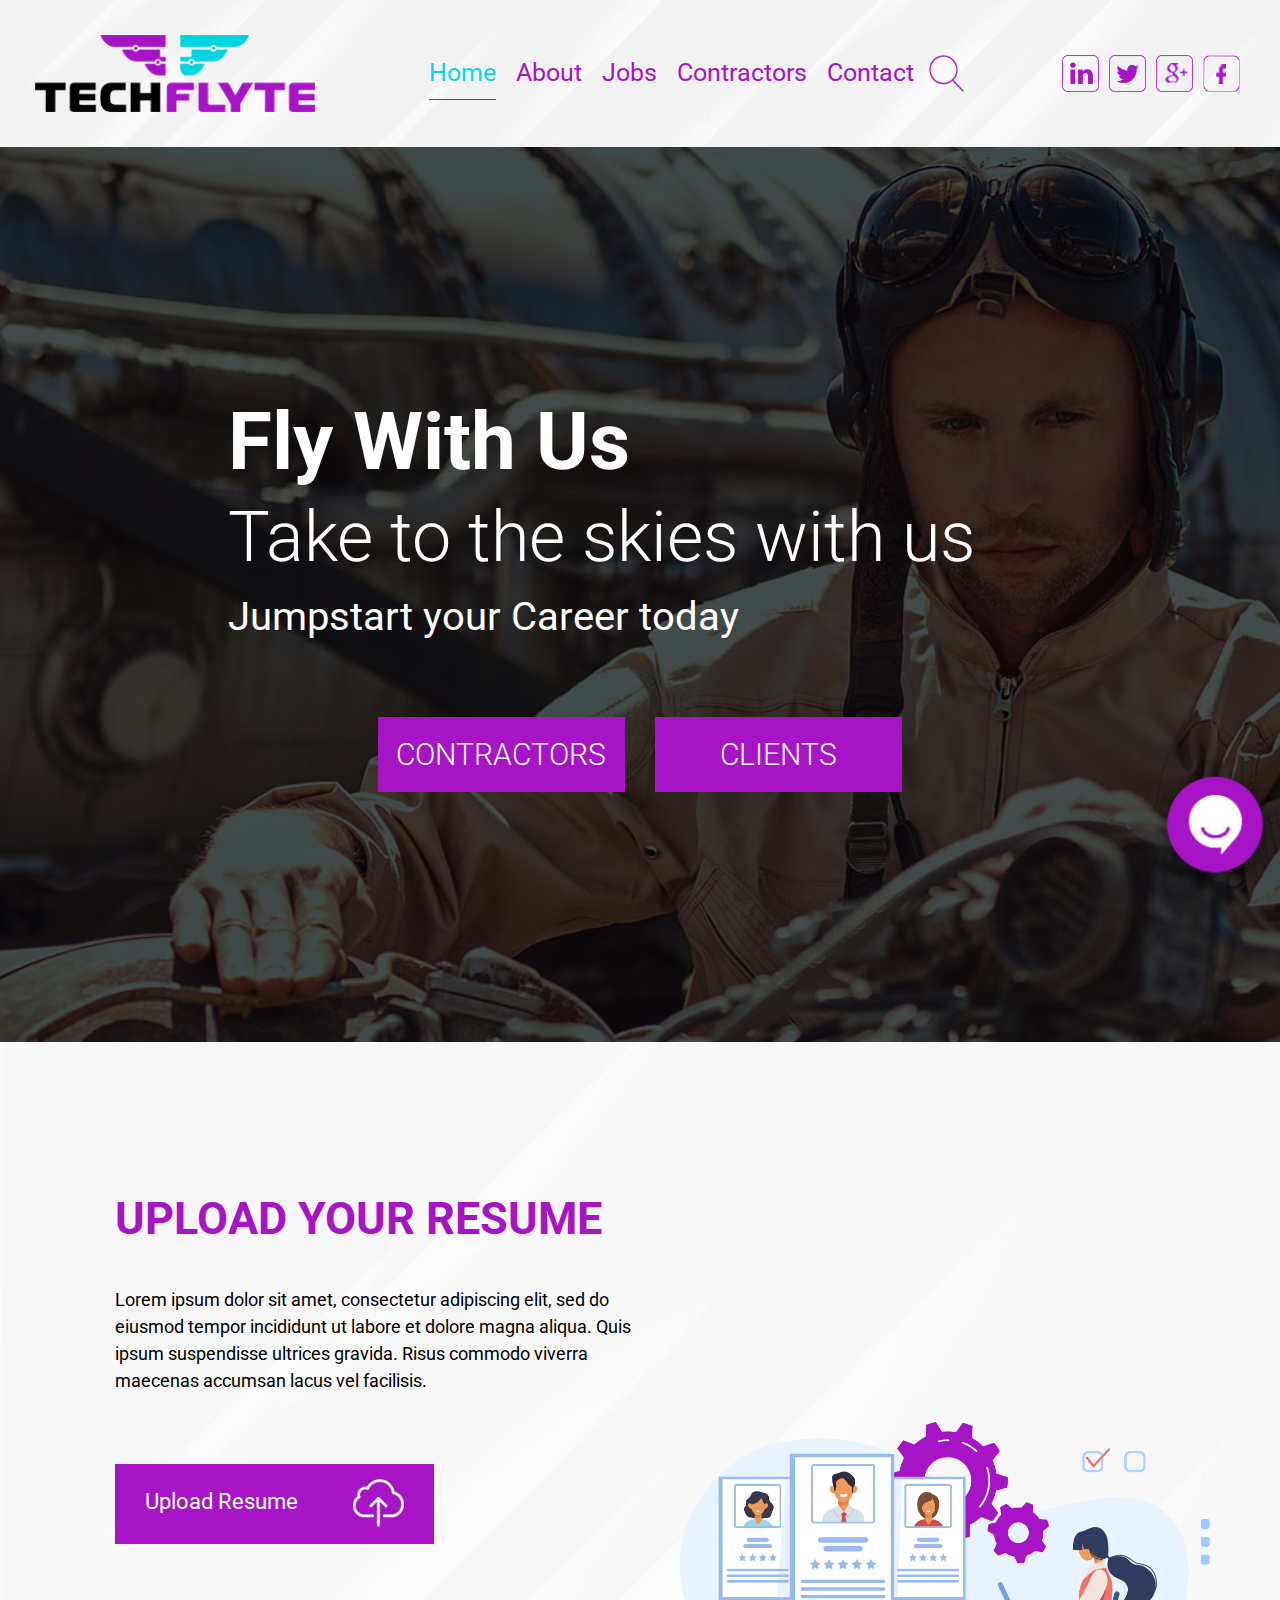
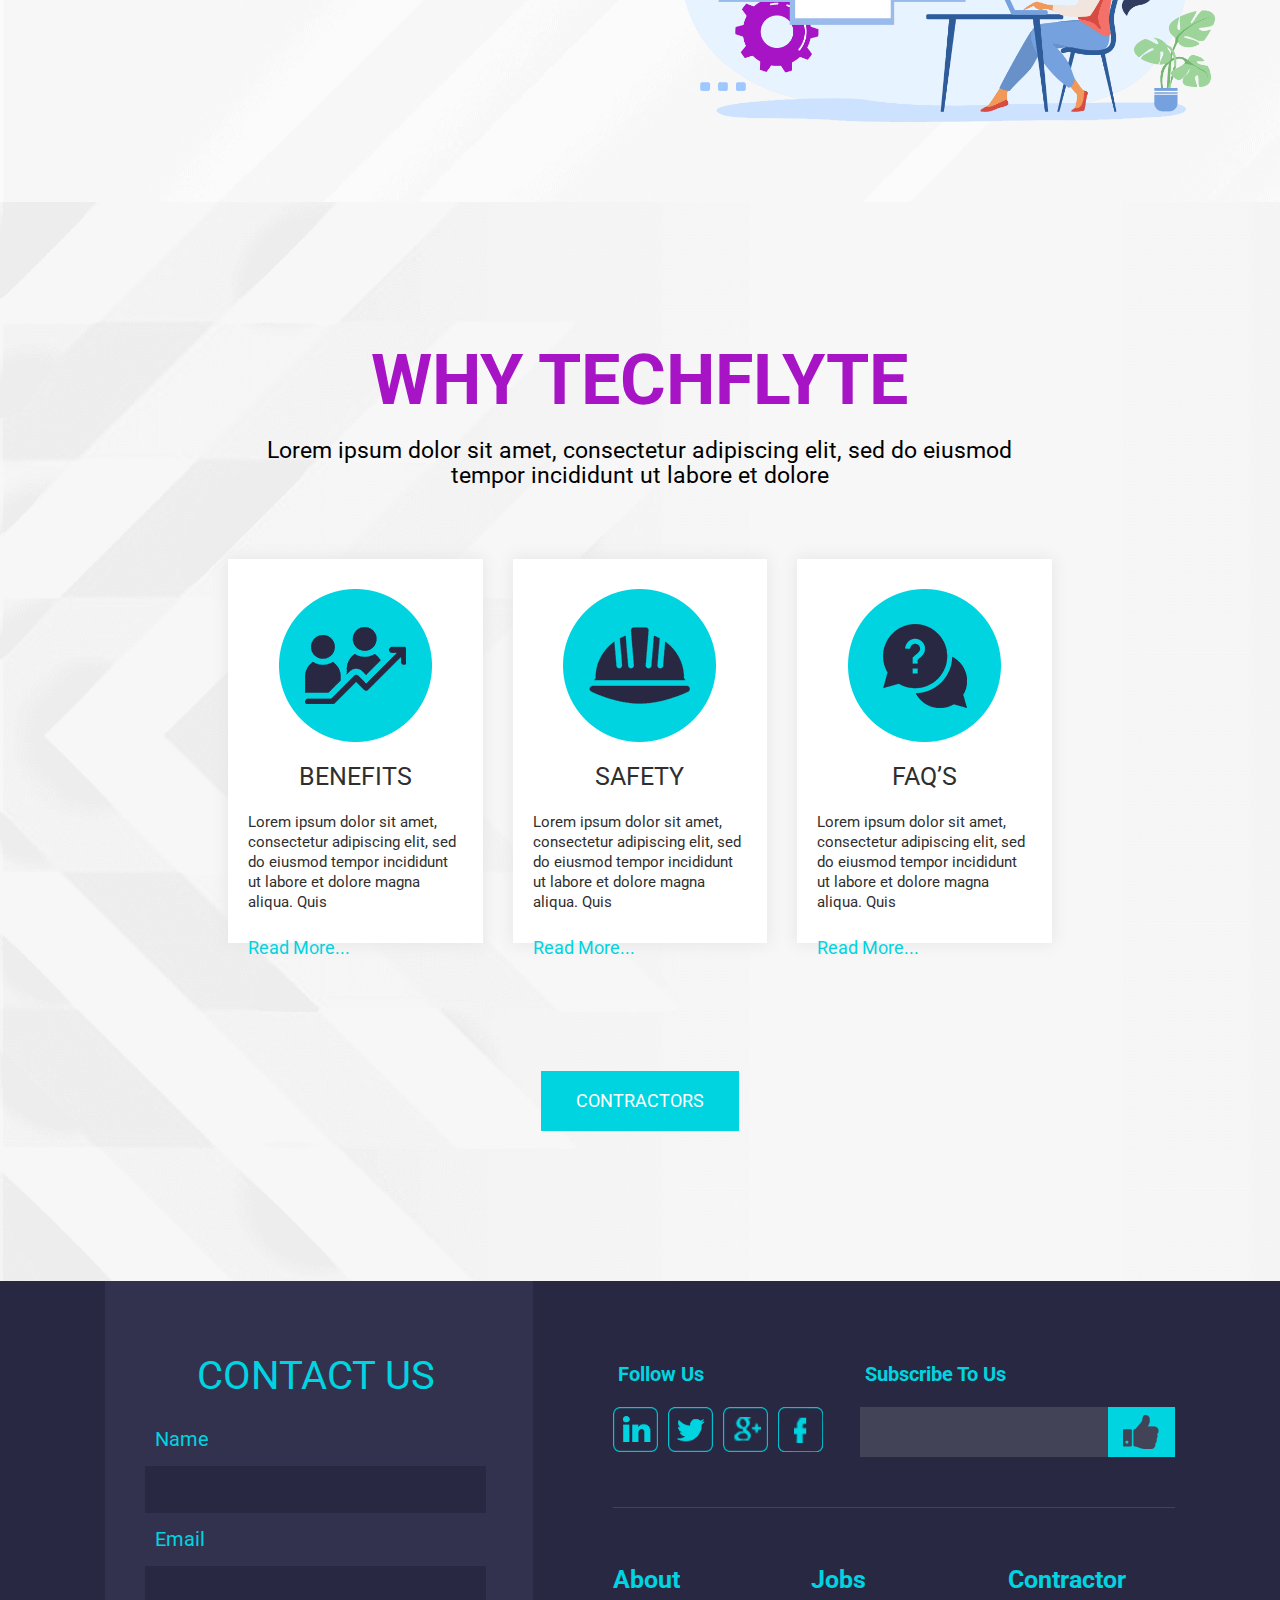
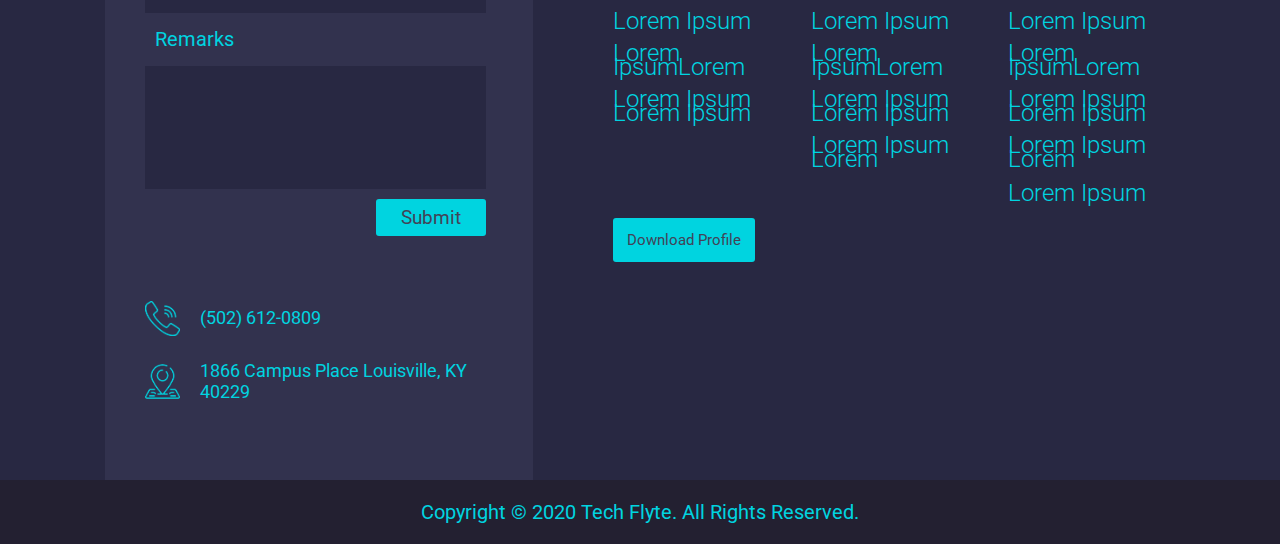
<file: assets/index.html>
<!doctype html>
<html lang="en">

<head>
    <title>TECHFLYTE</title>
    <!-- Required meta tags -->
    <meta charset="utf-8">
    <meta name="viewport" content="width=device-width, initial-scale=1, shrink-to-fit=no">
    <link href="https://fonts.googleapis.com/css2?family=Roboto:wght@300;400;500;700&display=swap" rel="stylesheet">
    <!-- Bootstrap CSS -->
    <link rel="stylesheet" href="css/bootstrap.min.css">
    <!-- Custom CSS -->
    <link rel="stylesheet" href="css/style.css">
</head>

<body>
    <div class="wrapper">
        <!-- Header -->
        <header>
            <div class="container-fluid">
                <div class="row">
                    <div class="col-xl-3 col-lg-2 col-md-3 col-sm-3 col-4">
                        <div class="logo">
                            <a href="#"><img class="img-fluid" src="images/logo-img.png" alt=""></a>
                        </div>
                    </div>
                    <div class="col-xl-7 col-lg-8 col-md-7 col-sm-6 col-4 d-flex justify-content-center position-static">
                        <div class="nav-menu d-flex justify-content-start align-items-center">
                            <button class="nav-menu-btn" type="button">
                                <span></span>
                                <span></span>
                                <span></span>
                            </button>
                            <ul class="list-unstyled p-0 m-0 d-flex justify-content-start align-items-center">
                                <li><a class="active" href="index.html">Home</a></li>
                                <li>
                                    <a href="#">About</a>
                                    <ul class="sub-menu">
                                        <li><a href="our-services.html">Our Services</a></li>
                                        <li><a href="our-team.html">Our Team</a></li>
                                    </ul>
                                </li>
                                <li><a href="#">Jobs</a></li>
                                <li><a href="contractor.html">Contractors</a></li>
                                <li><a href="#">Contact</a></li>
                            </ul>
                            <div class="search-bar">
                                <button class="search-btn" type="button"><img src="images/search-btn.png" alt=""></button>
                                <div class="search-box">
                                    <form class="d-flex">
                                        <input type="search" placeholder="Search Here...">
                                        <button type="submit">Submit</button>
                                    </form>
                                </div>
                            </div>
                        </div>
                    </div>
                    <div class="col-xl-2 col-lg-2 col-md-2 col-sm-3 col-4 d-flex justify-content-end">
                        <div class="social-menu d-flex">
                            <ul class="list-unstyled p-0 m-0 d-flex justify-content-start align-items-center">
                                <li><a href="#"><img src="images/linkedin-icon.png" alt=""></a></li>
                                <li><a href="#"><img src="images/twitter-icon.png" alt=""></a></li>
                                <li><a href="#"><img src="images/google-plus-icon.png" alt=""></a></li>
                                <li><a href="#"><img src="images/fb-icon.png" alt=""></a></li>
                            </ul>
                        </div>
                    </div>
                </div>
            </div>
        </header>
        <!-- Header End -->
        <!-- Hero section -->
        <div class="banner">
            <div class="container-fluid">
                <div class="row">
                    <div class="col-lg-8 col-md-9 col-sm-10 col-11 m-auto">
                        <h1>Fly With Us</h1>
                        <h2>Take to the skies with us</h2>
                        <span>Jumpstart your Career today</span>
                        <div class="bnr-btns">
                            <a href="#">CONTRACTORS</a>
                            <a href="#">Clients</a>
                        </div>
                    </div>
                </div>
            </div>
        </div>
        <!-- Hero section End -->
        <!-- Resume Section -->
        <div class="resume">
            <div class="container-fluid">
                <div class="row">
                    <div class="col-md-6">
                        <h3>UPLOAD YOUR RESUME</h3>
                        <p>
                            Lorem ipsum dolor sit amet, consectetur adipiscing elit, sed do eiusmod tempor incididunt ut labore et dolore magna aliqua. Quis ipsum suspendisse ultrices gravida. Risus commodo viverra maecenas accumsan lacus vel facilisis.
                        </p>
                        <a href="#">Upload Resume <img src="images/upload-img.png" alt=""></a>
                    </div>
                    <div class="col-md-6">
                        <div class="resume-box">
                            <img class="img-fluid" src="images/resume-img.png" alt="">
                        </div>
                    </div>
                </div>
            </div>
        </div>
        <!-- Resume Section End -->
        <!-- Techflyte Section -->
        <div class="techflyte">
            <div class="container-fluid">
                <div class="row">
                    <div class="col-xl-8 col-lg-9 col-md-11 col-sm-10 m-auto">
                        <div class="row">
                            <div class="col-12">
                                <h2>WHY TECHFLYTE</h2>
                                <p>Lorem ipsum dolor sit amet, consectetur adipiscing elit, sed do eiusmod tempor incididunt ut labore et dolore </p>
                            </div>
                        </div>
                        <div class="row">
                            <div class="col-md-4">
                                <div class="techflyte-box">
                                    <img class="img-fluid m-auto d-block" src="images/benefits-img.png" alt="">
                                    <h4>BENEFITS</h4>
                                    <p>
                                        Lorem ipsum dolor sit amet, consectetur adipiscing elit, sed do eiusmod tempor incididunt ut labore et dolore magna aliqua. Quis
                                    </p>
                                    <a href="#">Read More...</a>
                                </div>
                            </div>
                            <div class="col-md-4">
                                <div class="techflyte-box">
                                    <img class="img-fluid m-auto d-block" src="images/safety-img.png" alt="">
                                    <h4>SAFETY</h4>
                                    <p>
                                        Lorem ipsum dolor sit amet, consectetur adipiscing elit, sed do eiusmod tempor incididunt ut labore et dolore magna aliqua. Quis
                                    </p>
                                    <a href="#">Read More...</a>
                                </div>
                            </div>
                            <div class="col-md-4">
                                <div class="techflyte-box">
                                    <img class="img-fluid m-auto d-block" src="images/comments-img.png" alt="">
                                    <h4>FAQ’S</h4>
                                    <p>
                                        Lorem ipsum dolor sit amet, consectetur adipiscing elit, sed do eiusmod tempor incididunt ut labore et dolore magna aliqua. Quis
                                    </p>
                                    <a href="#">Read More...</a>
                                </div>
                            </div>
                        </div>
                        <div class="row">
                            <div class="col-12 text-center">
                                <a class="contract-btn" href="#">CONTRACTORS</a>
                            </div>
                        </div>
                    </div>
                </div>
            </div>
        </div>
        <!-- Techflyte Section End -->
        <!-- Footer Section -->
        <footer>
            <div class="ftr-main">
                <div class="container-fluid">
                    <div class="row">
                        <div class="col-xl-5">
                            <div class="contact-form">
                                <h5>CONTACT US</h5>
                                <form>
                                    <label> Name</label>
                                    <input class="input-field form-control" type="text" name="">
                                    <label> Email</label>
                                    <input class="input-field form-control" type="text" name="">
                                    <label>Remarks</label>
                                    <textarea class="input-field form-control"></textarea>
                                    <div class="text-right">
                                        <input type="submit" value="Submit" name="">
                                    </div>
                                </form>
                                <div class="contact-detail">
                                    <div class="d-flex justify-content-start align-items-center mb-4">
                                        <div class="contact-icon">
                                            <img class="img-fluid" src="images/phone-icon.png" alt="">
                                        </div>
                                        <p>(502) 612-0809</p>
                                    </div>
                                    <div class="d-flex justify-content-start align-items-center">
                                        <div class="contact-icon">
                                            <img class="img-fluid" src="images/marker-icon.png" alt="">
                                        </div>
                                        <p>1866 Campus Place Louisville, KY 40229</p>
                                    </div>
                                </div>
                            </div>
                        </div>
                        <div class="col-xl-7">
                            <div class="ftr-right">
                                <div class="social-detail">
                                    <div class="row">
                                        <div class="col-md-5">
                                            <label>Follow Us</label>
                                            <ul>
                                                <li><a href="#"><img src="images/linkedin-img.png" alt=""></a></li>
                                                <li><a href="#"><img src="images/twitter-img.png" alt=""></a></li>
                                                <li><a href="#"><img src="images/google-plus-img.png" alt=""></a></li>
                                                <li><a href="#"><img src="images/fb-img.png" alt=""></a></li>
                                            </ul>
                                        </div>
                                        <div class="col-md-7">
                                            <div class="subscriber">
                                                <label>Subscribe To Us</label>
                                                <form class="d-flex justify-content-start align-items-center">
                                                    <input class="input-subscribe form-control" type="text" name="">
                                                    <button class="submit" type="submit"><img src="images/subscribe-img.png" alt=""></button>
                                                </form>
                                            </div>
                                        </div>
                                    </div>
                                </div>
                                <div class="ftr-menu">
                                    <div class="row">
                                        <div class="col-md-4">
                                            <div class="ftr-nav-col">
                                                <h6>About</h6>
                                                <ul>
                                                    <li><a href="#">Lorem Ipsum</a></li>
                                                    <li><a href="#">Lorem IpsumLorem </a></li>
                                                    <li><a href="#">Lorem Ipsum Lorem Ipsum</a></li>
                                                </ul>
                                            </div>
                                        </div>
                                        <div class="col-md-4">
                                            <div class="ftr-nav-col">
                                                <h6>Jobs</h6>
                                                <ul>
                                                    <li><a href="#">Lorem Ipsum</a></li>
                                                    <li><a href="#">Lorem IpsumLorem </a></li>
                                                    <li><a href="#">Lorem Ipsum Lorem Ipsum</a></li>
                                                    <li><a href="#">Lorem Ipsum Lorem</a></li>
                                                </ul>
                                            </div>
                                        </div>
                                        <div class="col-md-4">
                                            <div class="ftr-nav-col">
                                                <h6>Contractor</h6>
                                                <ul>
                                                    <li><a href="#">Lorem Ipsum</a></li>
                                                    <li><a href="#">Lorem IpsumLorem </a></li>
                                                    <li><a href="#">Lorem Ipsum Lorem Ipsum</a></li>
                                                    <li><a href="#">Lorem Ipsum Lorem</a></li>
                                                    <li><a href="#">Lorem Ipsum</a></li>
                                                </ul>
                                            </div>
                                        </div>
                                    </div>
                                    <div class="row">
                                        <div class="col-12">
                                            <a class="download-btn" href="#">Download Profile</a>
                                        </div>
                                    </div>
                                </div>
                            </div>
                        </div>
                    </div>
                </div>
            </div>
            <div class="copy-rights">
                <div class="container-fluid">
                    <div class="row">
                        <div class="col-12">
                            <p>Copyright © 2020 Tech Flyte. All Rights Reserved.</p>
                        </div>
                    </div>
                </div>
            </div>
        </footer>
        <div class="chat-box">
            <button type="button"><img src="images/chat-icon.png" alt=""></button>
        </div>
        <!-- Footer Section End -->
    </div>
    <script src="js/jquery.min.js"></script>
    <script src="js/popper.min.js"></script>
    <script src="js/bootstrap.min.js"></script>
    <script>
    $('.nav-menu-btn').click(function() {
        $('header').toggleClass('is-active');
    });
    $('.search-btn').click(function() {
        $('.search-bar').toggleClass('is-active');
    });
    </script>
</body>

</html>
</file>
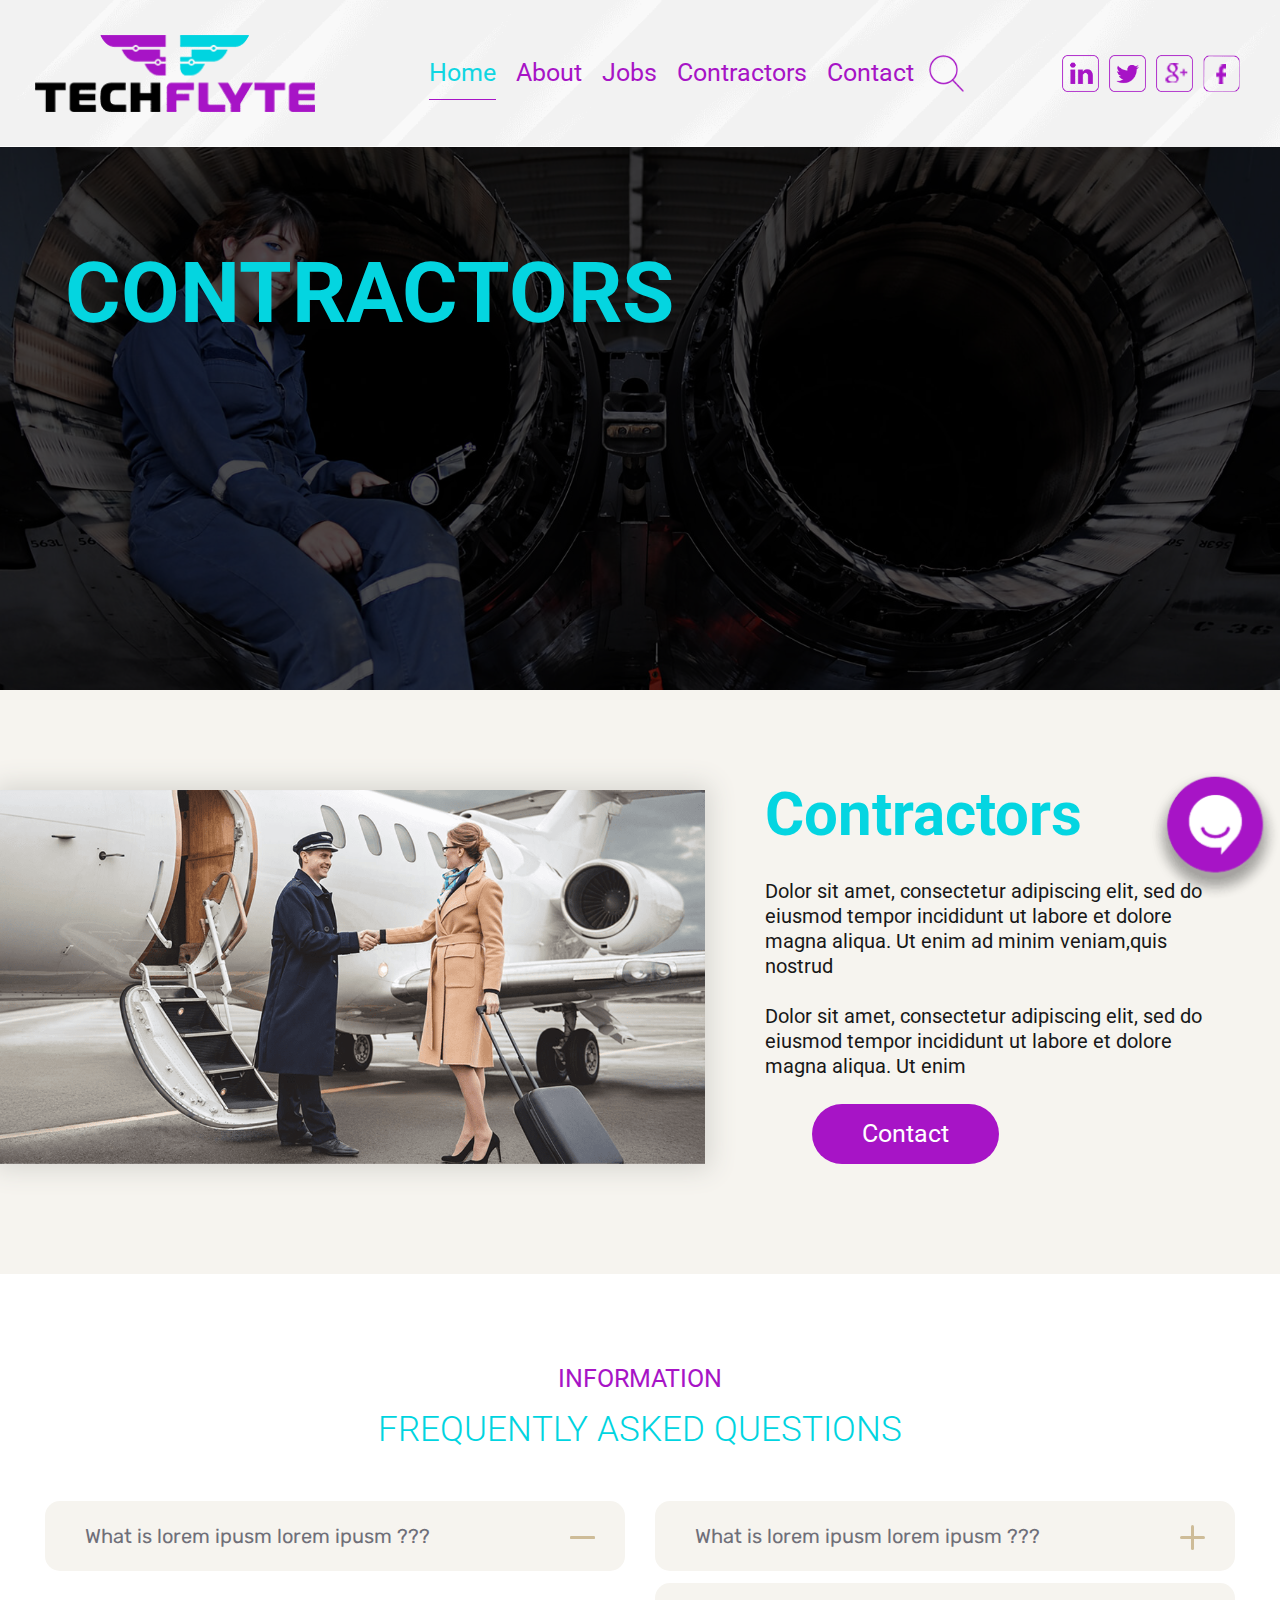
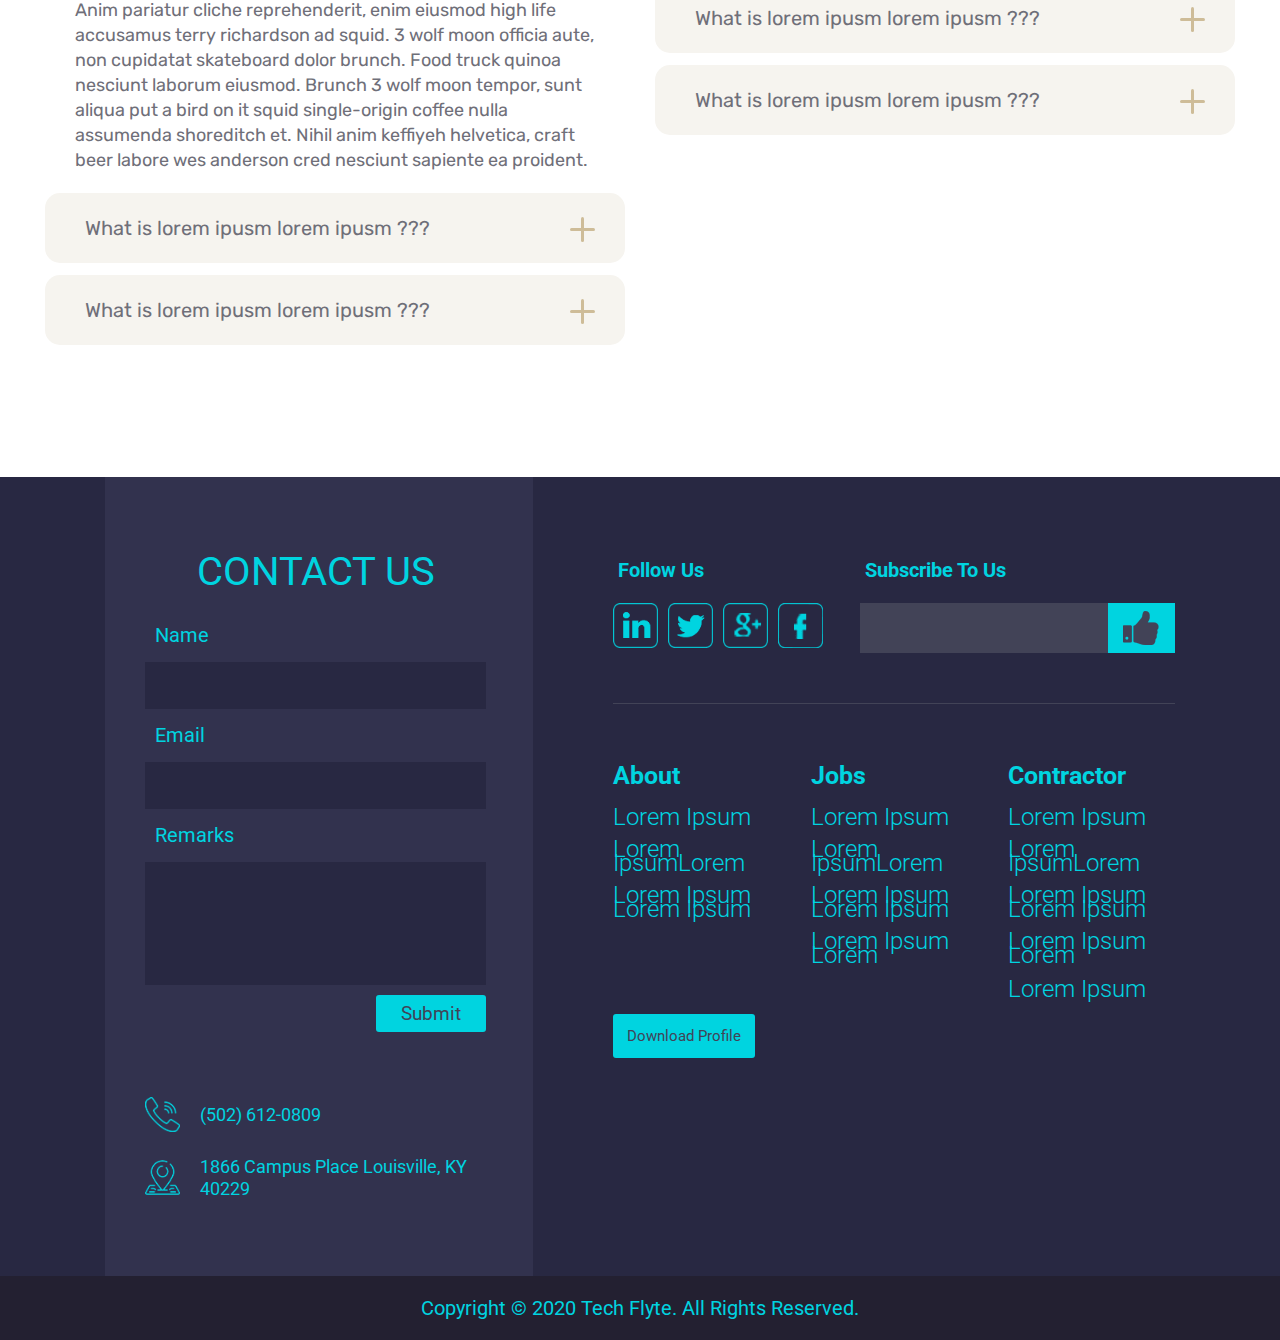
<file: assets/contractor.html>
<!doctype html>
<html lang="en">

<head>
    <title>TECHFLYTE</title>
    <!-- Required meta tags -->
    <meta charset="utf-8">
    <meta name="viewport" content="width=device-width, initial-scale=1, shrink-to-fit=no">
    <link href="https://fonts.googleapis.com/css2?family=Roboto:wght@300;400;500;700&display=swap" rel="stylesheet">
    <link href="https://fonts.googleapis.com/css2?family=Rubik:wght@300;400;500;700&display=swap" rel="stylesheet">
    <!-- Bootstrap CSS -->
    <link rel="stylesheet" href="css/bootstrap.min.css">
    <!-- Custom CSS -->
    <link rel="stylesheet" href="css/style.css">
</head>

<body>
    <div class="wrapper">
        <!-- Header -->
        <header>
            <div class="container-fluid">
                <div class="row">
                    <div class="col-xl-3 col-lg-2 col-md-3 col-sm-3 col-4">
                        <div class="logo">
                            <a href="#"><img class="img-fluid" src="images/logo-img.png" alt=""></a>
                        </div>
                    </div>
                    <div class="col-xl-7 col-lg-8 col-md-7 col-sm-6 col-4 d-flex justify-content-center position-static">
                        <div class="nav-menu d-flex justify-content-start align-items-center">
                            <button class="nav-menu-btn" type="button">
                                <span></span>
                                <span></span>
                                <span></span>
                            </button>
                            <ul class="list-unstyled p-0 m-0 d-flex justify-content-start align-items-center">
                                <li><a class="active" href="index.html">Home</a></li>
                                <li>
                                    <a href="#">About</a>
                                    <ul class="sub-menu">
                                        <li><a href="our-services.html">Our Services</a></li>
                                        <li><a href="our-team.html">Our Team</a></li>
                                    </ul>
                                </li>
                                <li><a href="#">Jobs</a></li>
                                <li><a href="contractor.html">Contractors</a></li>
                                <li><a href="#">Contact</a></li>
                            </ul>
                            <div class="search-bar">
                                <button class="search-btn" type="button"><img src="images/search-btn.png" alt=""></button>
                                <div class="search-box">
                                    <form class="d-flex">
                                        <input type="search" placeholder="Search Here...">
                                        <button type="submit">Submit</button>
                                    </form>
                                </div>
                            </div>
                        </div>
                    </div>
                    <div class="col-xl-2 col-lg-2 col-md-2 col-sm-3 col-4 d-flex justify-content-end">
                        <div class="social-menu d-flex">
                            <ul class="list-unstyled p-0 m-0 d-flex justify-content-start align-items-center">
                                <li><a href="#"><img src="images/linkedin-icon.png" alt=""></a></li>
                                <li><a href="#"><img src="images/twitter-icon.png" alt=""></a></li>
                                <li><a href="#"><img src="images/google-plus-icon.png" alt=""></a></li>
                                <li><a href="#"><img src="images/fb-icon.png" alt=""></a></li>
                            </ul>
                        </div>
                    </div>
                </div>
            </div>
        </header>
        <!-- Header End -->
        <!-- Hero section -->
        <div class="contractor-banner inner-page-bnr">
            <div class="container-fluid">
                <div class="row">
                    <div class="col-12 m-auto">
                        <h2><span>CONTRACTORS</span></h2>
                    </div>
                </div>
            </div>
        </div>
        <!-- Hero section End -->
        <!-- Contractors section -->
        <div class="contractors">
            <div class="row align-items-center">
                <div class="col-xl-7 col-lg-7">
                    <div class="sidebar-bnr">
                        <img src="images/sidebar-bnr.png" alt="">
                    </div>
                </div>
                <div class="col-xl-5 col-lg-5">
                    <div class="contractor-caption-box">
                        <h3>Contractors</h3>
                        <p>
                            Dolor sit amet, consectetur adipiscing elit, sed do eiusmod tempor incididunt ut labore et dolore magna aliqua. Ut enim ad minim veniam,quis nostrud
                        </p>
                        <p>
                            Dolor sit amet, consectetur adipiscing elit, sed do eiusmod tempor incididunt ut labore et dolore magna aliqua. Ut enim
                        </p>
                        <a href="#">Contact</a>
                    </div>
                </div>
            </div>
        </div>
        <!-- Contractors section End -->
        <!-- Information section -->
        <div class="information">
            <div class="container-fluid">
                <div class="row">
                    <div class="col-12 text-center">
                        <h6>INFORMATION</h6>
                        <h2>
                            FREQUENTLY ASKED QUESTIONS
                        </h2>
                    </div>
                </div>
                <div class="row">
                    <div class="col-12">
                        <div class="accordion row" id="accordionExample">
                            <div class="col-md-6">
                                <div class="card">
                                    <div class="card-header" id="headingOne">
                                        <h2 class="mb-0">
                                            <button class="btn btn-link btn-block text-left" type="button" data-toggle="collapse" data-target="#collapseOne" aria-expanded="true" aria-controls="collapseOne">
                                                What is lorem ipusm lorem ipusm ???
                                                <div class="controler-signs">
                                                    <span></span>
                                                    <span></span>
                                                </div>
                                            </button>
                                        </h2>
                                    </div>
                                    <div id="collapseOne" class="collapse show" aria-labelledby="headingOne" data-parent="#accordionExample">
                                        <div class="card-body">
                                            Anim pariatur cliche reprehenderit, enim eiusmod high life accusamus terry richardson ad squid. 3 wolf moon officia aute, non cupidatat skateboard dolor brunch. Food truck quinoa nesciunt laborum eiusmod. Brunch 3 wolf moon tempor, sunt aliqua put a bird on it squid single-origin coffee nulla assumenda shoreditch et. Nihil anim keffiyeh helvetica, craft beer labore wes anderson cred nesciunt sapiente ea proident.
                                        </div>
                                    </div>
                                </div>
                                <div class="card">
                                    <div class="card-header" id="headingTwo">
                                        <h2 class="mb-0">
                                            <button class="btn btn-link btn-block text-left collapsed" type="button" data-toggle="collapse" data-target="#collapseTwo" aria-expanded="false" aria-controls="collapseTwo">
                                                What is lorem ipusm lorem ipusm ???
                                                <div class="controler-signs">
                                                    <span></span>
                                                    <span></span>
                                                </div>
                                            </button>
                                        </h2>
                                    </div>
                                    <div id="collapseTwo" class="collapse" aria-labelledby="headingTwo" data-parent="#accordionExample">
                                        <div class="card-body">
                                            Anim pariatur cliche reprehenderit, enim eiusmod high life accusamus terry richardson ad squid. 3 wolf moon officia aute, non cupidatat skateboard dolor brunch.
                                        </div>
                                    </div>
                                </div>
                                <div class="card">
                                    <div class="card-header" id="headingThree">
                                        <h2 class="mb-0">
                                            <button class="btn btn-link btn-block text-left collapsed" type="button" data-toggle="collapse" data-target="#collapseThree" aria-expanded="false" aria-controls="collapseThree">
                                                What is lorem ipusm lorem ipusm ???
                                                <div class="controler-signs">
                                                    <span></span>
                                                    <span></span>
                                                </div>
                                            </button>
                                        </h2>
                                    </div>
                                    <div id="collapseThree" class="collapse" aria-labelledby="headingThree" data-parent="#accordionExample">
                                        <div class="card-body">
                                            Anim pariatur cliche reprehenderit, enim eiusmod high life accusamus terry richardson ad squid. 3 wolf moon officia aute, non cupidatat skateboard dolor brunch. Food truck quinoa nesciunt laborum eiusmod. Brunch 3 wolf moon tempor, sunt aliqua put a bird on it squid single-origin coffee nulla assumenda shoreditch et. Nihil anim keffiyeh helvetica, craft beer labore wes anderson cred nesciunt sapiente ea proident.
                                        </div>
                                    </div>
                                </div>
                            </div>
                            <div class="col-md-6">
                                <div class="card">
                                    <div class="card-header" id="headingFour">
                                        <h2 class="mb-0">
                                            <button class="btn btn-link btn-block text-left collapsed" type="button" data-toggle="collapse" data-target="#collapseFour" aria-expanded="false" aria-controls="collapseFour">
                                                What is lorem ipusm lorem ipusm ???
                                                <div class="controler-signs">
                                                    <span></span>
                                                    <span></span>
                                                </div>
                                            </button>
                                        </h2>
                                    </div>
                                    <div id="collapseFour" class="collapse" aria-labelledby="headingFour" data-parent="#accordionExample">
                                        <div class="card-body">
                                            Anim pariatur cliche reprehenderit, enim eiusmod high life accusamus terry richardson ad squid. 3 wolf moon officia aute, non cupidatat skateboard dolor brunch. Food truck quinoa nesciunt laborum eiusmod. Brunch 3 wolf moon tempor, sunt aliqua put a bird on it squid single-origin coffee nulla assumenda shoreditch et. Nihil anim keffiyeh helvetica, craft beer labore wes anderson cred nesciunt sapiente ea proident.
                                        </div>
                                    </div>
                                </div>
                                <div class="card">
                                    <div class="card-header" id="headingFive">
                                        <h2 class="mb-0">
                                            <button class="btn btn-link btn-block text-left collapsed" type="button" data-toggle="collapse" data-target="#collapseFive" aria-expanded="false" aria-controls="collapseFive">
                                                What is lorem ipusm lorem ipusm ???
                                                <div class="controler-signs">
                                                    <span></span>
                                                    <span></span>
                                                </div>
                                            </button>
                                        </h2>
                                    </div>
                                    <div id="collapseFive" class="collapse" aria-labelledby="headingFive" data-parent="#accordionExample">
                                        <div class="card-body">
                                            Anim pariatur cliche reprehenderit, enim eiusmod high life accusamus terry richardson ad squid. 3 wolf moon officia aute, non cupidatat skateboard dolor brunch. Food truck quinoa nesciunt laborum eiusmod. Brunch 3 wolf moon tempor, sunt aliqua put a bird on it squid single-origin coffee nulla assumenda shoreditch et. Nihil anim keffiyeh helvetica, craft beer labore wes anderson cred nesciunt sapiente ea proident.
                                        </div>
                                    </div>
                                </div>
                                <div class="card">
                                    <div class="card-header" id="headingSix">
                                        <h2 class="mb-0">
                                            <button class="btn btn-link btn-block text-left collapsed" type="button" data-toggle="collapse" data-target="#collapseSix" aria-expanded="false" aria-controls="collapseSix">
                                                What is lorem ipusm lorem ipusm ???
                                                <div class="controler-signs">
                                                    <span></span>
                                                    <span></span>
                                                </div>
                                            </button>
                                        </h2>
                                    </div>
                                    <div id="collapseSix" class="collapse" aria-labelledby="headingSix" data-parent="#accordionExample">
                                        <div class="card-body">
                                            Anim pariatur cliche reprehenderit, enim eiusmod high life accusamus terry richardson ad squid. 3 wolf moon officia aute, non cupidatat skateboard dolor brunch. Food truck quinoa nesciunt laborum eiusmod. Brunch 3 wolf moon tempor, sunt aliqua put a bird on it squid single-origin coffee nulla assumenda shoreditch et. Nihil anim keffiyeh helvetica, craft beer labore wes anderson cred nesciunt sapiente ea proident.
                                        </div>
                                    </div>
                                </div>
                            </div>
                        </div>
                    </div>
                </div>
            </div>
        </div>
        <!-- Information section End -->
        <!-- Footer Section -->
        <footer>
            <div class="ftr-main">
                <div class="container-fluid">
                    <div class="row">
                        <div class="col-xl-5">
                            <div class="contact-form">
                                <h5>CONTACT US</h5>
                                <form>
                                    <label> Name</label>
                                    <input class="input-field form-control" type="text" name="">
                                    <label> Email</label>
                                    <input class="input-field form-control" type="text" name="">
                                    <label>Remarks</label>
                                    <textarea class="input-field form-control"></textarea>
                                    <div class="text-right">
                                        <input type="submit" value="Submit" name="">
                                    </div>
                                </form>
                                <div class="contact-detail">
                                    <div class="d-flex justify-content-start align-items-center mb-4">
                                        <div class="contact-icon">
                                            <img class="img-fluid" src="images/phone-icon.png" alt="">
                                        </div>
                                        <p>(502) 612-0809</p>
                                    </div>
                                    <div class="d-flex justify-content-start align-items-center">
                                        <div class="contact-icon">
                                            <img class="img-fluid" src="images/marker-icon.png" alt="">
                                        </div>
                                        <p>1866 Campus Place Louisville, KY 40229</p>
                                    </div>
                                </div>
                            </div>
                        </div>
                        <div class="col-xl-7">
                            <div class="ftr-right">
                                <div class="social-detail">
                                    <div class="row">
                                        <div class="col-md-5">
                                            <label>Follow Us</label>
                                            <ul>
                                                <li><a href="#"><img src="images/linkedin-img.png" alt=""></a></li>
                                                <li><a href="#"><img src="images/twitter-img.png" alt=""></a></li>
                                                <li><a href="#"><img src="images/google-plus-img.png" alt=""></a></li>
                                                <li><a href="#"><img src="images/fb-img.png" alt=""></a></li>
                                            </ul>
                                        </div>
                                        <div class="col-md-7">
                                            <div class="subscriber">
                                                <label>Subscribe To Us</label>
                                                <form class="d-flex justify-content-start align-items-center">
                                                    <input class="input-subscribe form-control" type="text" name="">
                                                    <button class="submit" type="submit"><img src="images/subscribe-img.png" alt=""></button>
                                                </form>
                                            </div>
                                        </div>
                                    </div>
                                </div>
                                <div class="ftr-menu">
                                    <div class="row">
                                        <div class="col-md-4">
                                            <div class="ftr-nav-col">
                                                <h6>About</h6>
                                                <ul>
                                                    <li><a href="#">Lorem Ipsum</a></li>
                                                    <li><a href="#">Lorem IpsumLorem </a></li>
                                                    <li><a href="#">Lorem Ipsum Lorem Ipsum</a></li>
                                                </ul>
                                            </div>
                                        </div>
                                        <div class="col-md-4">
                                            <div class="ftr-nav-col">
                                                <h6>Jobs</h6>
                                                <ul>
                                                    <li><a href="#">Lorem Ipsum</a></li>
                                                    <li><a href="#">Lorem IpsumLorem </a></li>
                                                    <li><a href="#">Lorem Ipsum Lorem Ipsum</a></li>
                                                    <li><a href="#">Lorem Ipsum Lorem</a></li>
                                                </ul>
                                            </div>
                                        </div>
                                        <div class="col-md-4">
                                            <div class="ftr-nav-col">
                                                <h6>Contractor</h6>
                                                <ul>
                                                    <li><a href="#">Lorem Ipsum</a></li>
                                                    <li><a href="#">Lorem IpsumLorem </a></li>
                                                    <li><a href="#">Lorem Ipsum Lorem Ipsum</a></li>
                                                    <li><a href="#">Lorem Ipsum Lorem</a></li>
                                                    <li><a href="#">Lorem Ipsum</a></li>
                                                </ul>
                                            </div>
                                        </div>
                                    </div>
                                    <div class="row">
                                        <div class="col-12">
                                            <a class="download-btn" href="#">Download Profile</a>
                                        </div>
                                    </div>
                                </div>
                            </div>
                        </div>
                    </div>
                </div>
            </div>
            <div class="copy-rights">
                <div class="container-fluid">
                    <div class="row">
                        <div class="col-12">
                            <p>Copyright © 2020 Tech Flyte. All Rights Reserved.</p>
                        </div>
                    </div>
                </div>
            </div>
        </footer>
        <div class="chat-box">
            <button type="button"><img src="images/chat-icon.png" alt=""></button>
        </div>
        <!-- Footer Section End -->
    </div>
    <script src="js/jquery.min.js"></script>
    <script src="js/popper.min.js"></script>
    <script src="js/bootstrap.min.js"></script>
    <script>
    $('.nav-menu-btn').click(function() {
        $('header').toggleClass('is-active');
    });
    $('.search-btn').click(function() {
        $('.search-bar').toggleClass('is-active');
    });
    </script>
</body>

</html>
</file>
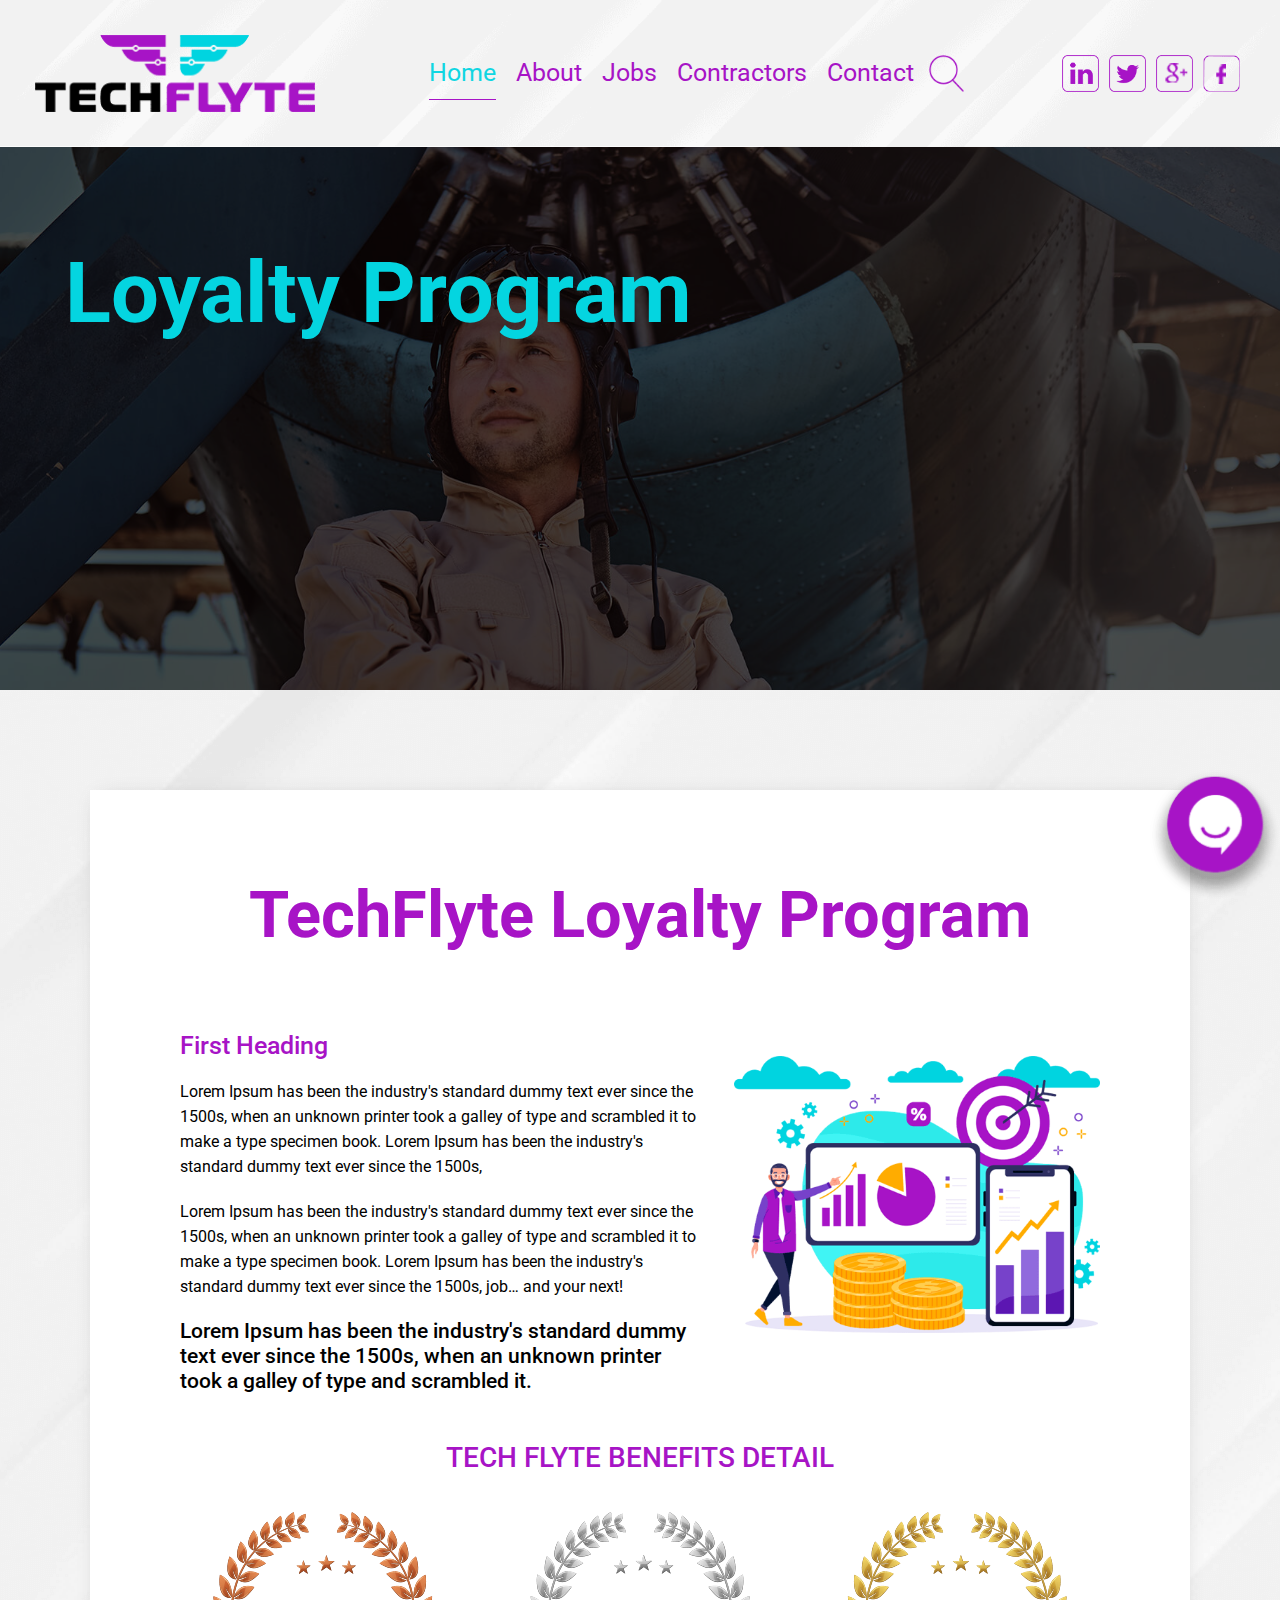
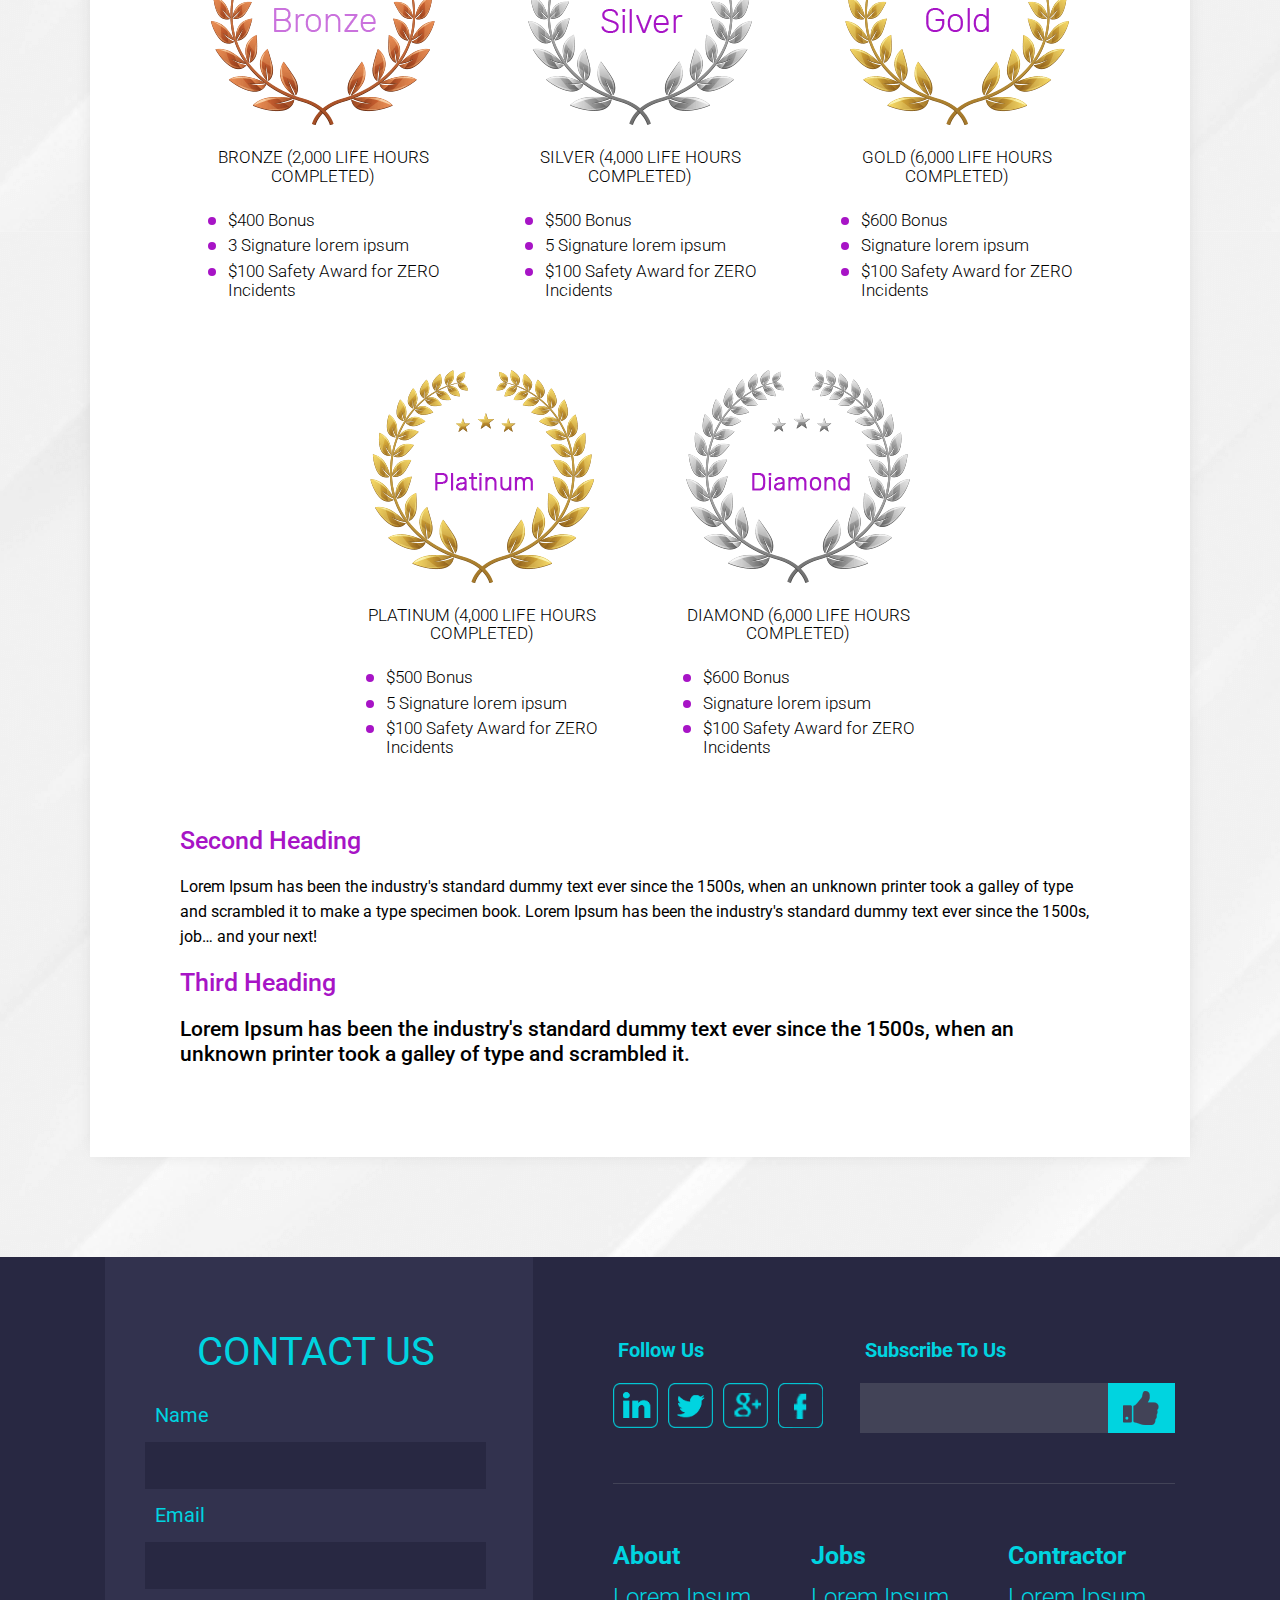
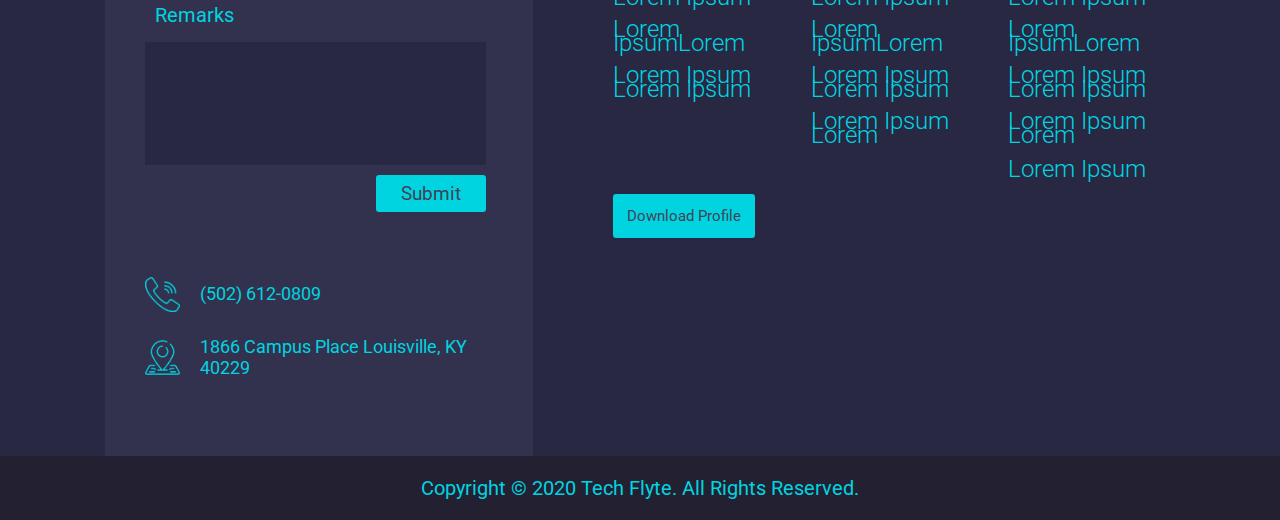
<file: assets/loyalty-program.html>
<!doctype html>
<html lang="en">

<head>
    <title>TECHFLYTE</title>
    <!-- Required meta tags -->
    <meta charset="utf-8">
    <meta name="viewport" content="width=device-width, initial-scale=1, shrink-to-fit=no">
    <link href="https://fonts.googleapis.com/css2?family=Roboto:wght@300;400;500;700&display=swap" rel="stylesheet">
    <link href="https://fonts.googleapis.com/css2?family=Rubik:wght@300;400;500;700&display=swap" rel="stylesheet">
    <!-- Bootstrap CSS -->
    <link rel="stylesheet" href="css/bootstrap.min.css">
    <!-- Custom CSS -->
    <link rel="stylesheet" href="css/style.css">
</head>

<body>
    <div class="wrapper">
        <!-- Header -->
        <header>
            <div class="container-fluid">
                <div class="row">
                    <div class="col-xl-3 col-lg-2 col-md-3 col-sm-3 col-4">
                        <div class="logo">
                            <a href="#"><img class="img-fluid" src="images/logo-img.png" alt=""></a>
                        </div>
                    </div>
                    <div class="col-xl-7 col-lg-8 col-md-7 col-sm-6 col-4 d-flex justify-content-center position-static">
                        <div class="nav-menu d-flex justify-content-start align-items-center">
                            <button class="nav-menu-btn" type="button">
                                <span></span>
                                <span></span>
                                <span></span>
                            </button>
                            <ul class="list-unstyled p-0 m-0 d-flex justify-content-start align-items-center">
                                <li><a class="active" href="#">Home</a></li>
                                <li>
                                    <a href="#">About</a>
                                    <ul class="sub-menu">
                                        <li><a href="#">Our Services</a></li>
                                        <li><a href="#">Our Team</a></li>
                                    </ul>
                                </li>
                                <li><a href="#">Jobs</a></li>
                                <li><a href="#">Contractors</a></li>
                                <li><a href="#">Contact</a></li>
                            </ul>
                            <div class="search-bar">
                                <button class="search-btn" type="button"><img src="images/search-btn.png" alt=""></button>
                                <div class="search-box">
                                    <form class="d-flex">
                                        <input type="search" placeholder="Search Here...">
                                        <button type="submit">Submit</button>
                                    </form>
                                </div>
                            </div>
                        </div>
                    </div>
                    <div class="col-xl-2 col-lg-2 col-md-2 col-sm-3 col-4 d-flex justify-content-end">
                        <div class="social-menu d-flex">
                            <ul class="list-unstyled p-0 m-0 d-flex justify-content-start align-items-center">
                                <li><a href="#"><img src="images/linkedin-icon.png" alt=""></a></li>
                                <li><a href="#"><img src="images/twitter-icon.png" alt=""></a></li>
                                <li><a href="#"><img src="images/google-plus-icon.png" alt=""></a></li>
                                <li><a href="#"><img src="images/fb-icon.png" alt=""></a></li>
                            </ul>
                        </div>
                    </div>
                </div>
            </div>
        </header>
        <!-- Header End -->
        <!-- Hero section -->
        <div class="loyalty-banner inner-page-bnr">
            <div class="container-fluid">
                <div class="row">
                    <div class="col-12 m-auto">
                        <h2><span>Loyalty Program</span></h2>
                    </div>
                </div>
            </div>
        </div>
        <!-- Hero section End -->
        <!-- Loyalty Program section -->
        <div class="loyalty-program">
            <div class="row">
                <div class="col-12">
                    <div class="inner-content-wrap">
                        <h2>TechFlyte Loyalty Program</h2>
                        <div class="row">
                            <div class="col-lg-7">
                                <h4>First Heading</h4>
                                <p>
                                    Lorem Ipsum has been the industry's standard dummy text ever since the 1500s, when an unknown printer took a galley of type and scrambled it to make a type specimen book. Lorem Ipsum has been the industry's standard dummy text ever since the 1500s,
                                </p>
                                <p>
                                    Lorem Ipsum has been the industry's standard dummy text ever since the 1500s, when an unknown printer took a galley of type and scrambled it to make a type specimen book. Lorem Ipsum has been the industry's standard dummy text ever since the 1500s, job… and your next!
                                </p>
                                <p>
                                    Lorem Ipsum has been the industry's standard dummy text ever since the 1500s, when an unknown printer took a galley of type and scrambled it.
                                </p>
                            </div>
                            <div class="col-lg-5">
                                <div class="program-bnr">
                                    <img class="img-fluid" src="images/program-img.png" alt="">
                                </div>
                            </div>
                        </div>
                        <h5>TECH FLYTE BENEFITS DETAIL</h5>
                        <div class="row justify-content-center">
                            <div class="col-xl-4 col-sm-6">
                                <div class="benefits-col">
                                    <img class="img-fluid" src="images/bronze-img.png" alt="">
                                    <h6>BRONZE (2,000 LIFE HOURS COMPLETED)</h6>
                                    <ul>
                                        <li>$400 Bonus</li>
                                        <li>3 Signature lorem ipsum</li>
                                        <li>$100 Safety Award for ZERO Incidents</li>
                                    </ul>
                                </div>
                            </div>
                            <div class="col-xl-4 col-sm-6">
                                <div class="benefits-col">
                                    <img class="img-fluid" src="images/silver-img.png" alt="">
                                    <h6>SILVER (4,000 LIFE HOURS COMPLETED)</h6>
                                    <ul>
                                        <li>$500 Bonus</li>
                                        <li>5 Signature lorem ipsum</li>
                                        <li>$100 Safety Award for ZERO Incidents</li>
                                    </ul>
                                </div>
                            </div>
                            <div class="col-xl-4 col-sm-6">
                                <div class="benefits-col">
                                    <img class="img-fluid" src="images/gold-img.png" alt="">
                                    <h6>GOLD (6,000 LIFE HOURS COMPLETED)</h6>
                                    <ul>
                                        <li>$600 Bonus</li>
                                        <li>Signature lorem ipsum</li>
                                        <li>$100 Safety Award for ZERO Incidents</li>
                                    </ul>
                                </div>
                            </div>
                            <div class="col-xl-4 col-sm-6">
                                <div class="benefits-col">
                                    <img class="img-fluid" src="images/platinum-img.png" alt="">
                                    <h6>Platinum (4,000 LIFE HOURS COMPLETED)</h6>
                                    <ul>
                                        <li>$500 Bonus</li>
                                        <li>5 Signature lorem ipsum</li>
                                        <li>$100 Safety Award for ZERO Incidents</li>
                                    </ul>
                                </div>
                            </div>
                            <div class="col-xl-4 col-sm-6">
                                <div class="benefits-col">
                                    <img class="img-fluid" src="images/diamond-img.png" alt="">
                                    <h6>Diamond (6,000 LIFE HOURS COMPLETED)</h6>
                                    <ul>
                                        <li>$600 Bonus</li>
                                        <li>Signature lorem ipsum</li>
                                        <li>$100 Safety Award for ZERO Incidents</li>
                                    </ul>
                                </div>
                            </div>
                        </div>
                        <h4>Second Heading</h4>
                        <p>
                            Lorem Ipsum has been the industry's standard dummy text ever since the 1500s, when an unknown printer took a galley of type and scrambled it to make a type specimen book. Lorem Ipsum has been the industry's standard dummy text ever since the 1500s, job… and your next!
                        </p>
                        <h4>Third Heading</h4>
                        <p>
                            Lorem Ipsum has been the industry's standard dummy text ever since the 1500s, when an unknown printer took a galley of type and scrambled it.
                        </p>
                    </div>
                </div>
            </div>
        </div>
        <!-- Loyalty Program section End -->
        <!-- Footer Section -->
        <footer>
            <div class="ftr-main">
                <div class="container-fluid">
                    <div class="row">
                        <div class="col-xl-5">
                            <div class="contact-form">
                                <h5>CONTACT US</h5>
                                <form>
                                    <label> Name</label>
                                    <input class="input-field form-control" type="text" name="">
                                    <label> Email</label>
                                    <input class="input-field form-control" type="text" name="">
                                    <label>Remarks</label>
                                    <textarea class="input-field form-control"></textarea>
                                    <div class="text-right">
                                        <input type="submit" value="Submit" name="">
                                    </div>
                                </form>
                                <div class="contact-detail">
                                    <div class="d-flex justify-content-start align-items-center mb-4">
                                        <div class="contact-icon">
                                            <img class="img-fluid" src="images/phone-icon.png" alt="">
                                        </div>
                                        <p>(502) 612-0809</p>
                                    </div>
                                    <div class="d-flex justify-content-start align-items-center">
                                        <div class="contact-icon">
                                            <img class="img-fluid" src="images/marker-icon.png" alt="">
                                        </div>
                                        <p>1866 Campus Place Louisville, KY 40229</p>
                                    </div>
                                </div>
                            </div>
                        </div>
                        <div class="col-xl-7">
                            <div class="ftr-right">
                                <div class="social-detail">
                                    <div class="row">
                                        <div class="col-md-5">
                                            <label>Follow Us</label>
                                            <ul>
                                                <li><a href="#"><img src="images/linkedin-img.png" alt=""></a></li>
                                                <li><a href="#"><img src="images/twitter-img.png" alt=""></a></li>
                                                <li><a href="#"><img src="images/google-plus-img.png" alt=""></a></li>
                                                <li><a href="#"><img src="images/fb-img.png" alt=""></a></li>
                                            </ul>
                                        </div>
                                        <div class="col-md-7">
                                            <div class="subscriber">
                                                <label>Subscribe To Us</label>
                                                <form class="d-flex justify-content-start align-items-center">
                                                    <input class="input-subscribe form-control" type="text" name="">
                                                    <button class="submit" type="submit"><img src="images/subscribe-img.png" alt=""></button>
                                                </form>
                                            </div>
                                        </div>
                                    </div>
                                </div>
                                <div class="ftr-menu">
                                    <div class="row">
                                        <div class="col-md-4">
                                            <div class="ftr-nav-col">
                                                <h6>About</h6>
                                                <ul>
                                                    <li><a href="#">Lorem Ipsum</a></li>
                                                    <li><a href="#">Lorem IpsumLorem </a></li>
                                                    <li><a href="#">Lorem Ipsum Lorem Ipsum</a></li>
                                                </ul>
                                            </div>
                                        </div>
                                        <div class="col-md-4">
                                            <div class="ftr-nav-col">
                                                <h6>Jobs</h6>
                                                <ul>
                                                    <li><a href="#">Lorem Ipsum</a></li>
                                                    <li><a href="#">Lorem IpsumLorem </a></li>
                                                    <li><a href="#">Lorem Ipsum Lorem Ipsum</a></li>
                                                    <li><a href="#">Lorem Ipsum Lorem</a></li>
                                                </ul>
                                            </div>
                                        </div>
                                        <div class="col-md-4">
                                            <div class="ftr-nav-col">
                                                <h6>Contractor</h6>
                                                <ul>
                                                    <li><a href="#">Lorem Ipsum</a></li>
                                                    <li><a href="#">Lorem IpsumLorem </a></li>
                                                    <li><a href="#">Lorem Ipsum Lorem Ipsum</a></li>
                                                    <li><a href="#">Lorem Ipsum Lorem</a></li>
                                                    <li><a href="#">Lorem Ipsum</a></li>
                                                </ul>
                                            </div>
                                        </div>
                                    </div>
                                    <div class="row">
                                        <div class="col-12">
                                            <a class="download-btn" href="#">Download Profile</a>
                                        </div>
                                    </div>
                                </div>
                            </div>
                        </div>
                    </div>
                </div>
            </div>
            <div class="copy-rights">
                <div class="container-fluid">
                    <div class="row">
                        <div class="col-12">
                            <p>Copyright © 2020 Tech Flyte. All Rights Reserved.</p>
                        </div>
                    </div>
                </div>
            </div>
        </footer>
        <div class="chat-box">
            <button type="button"><img src="images/chat-icon.png" alt=""></button>
        </div>
        <!-- Footer Section End -->
    </div>
    <script src="js/jquery.min.js"></script>
    <script src="js/popper.min.js"></script>
    <script src="js/bootstrap.min.js"></script>
    <script>
    $('.nav-menu-btn').click(function() {
        $('header').toggleClass('is-active');
    });
    $('.search-btn').click(function() {
        $('.search-bar').toggleClass('is-active');
    });
    </script>
</body>

</html>
</file>
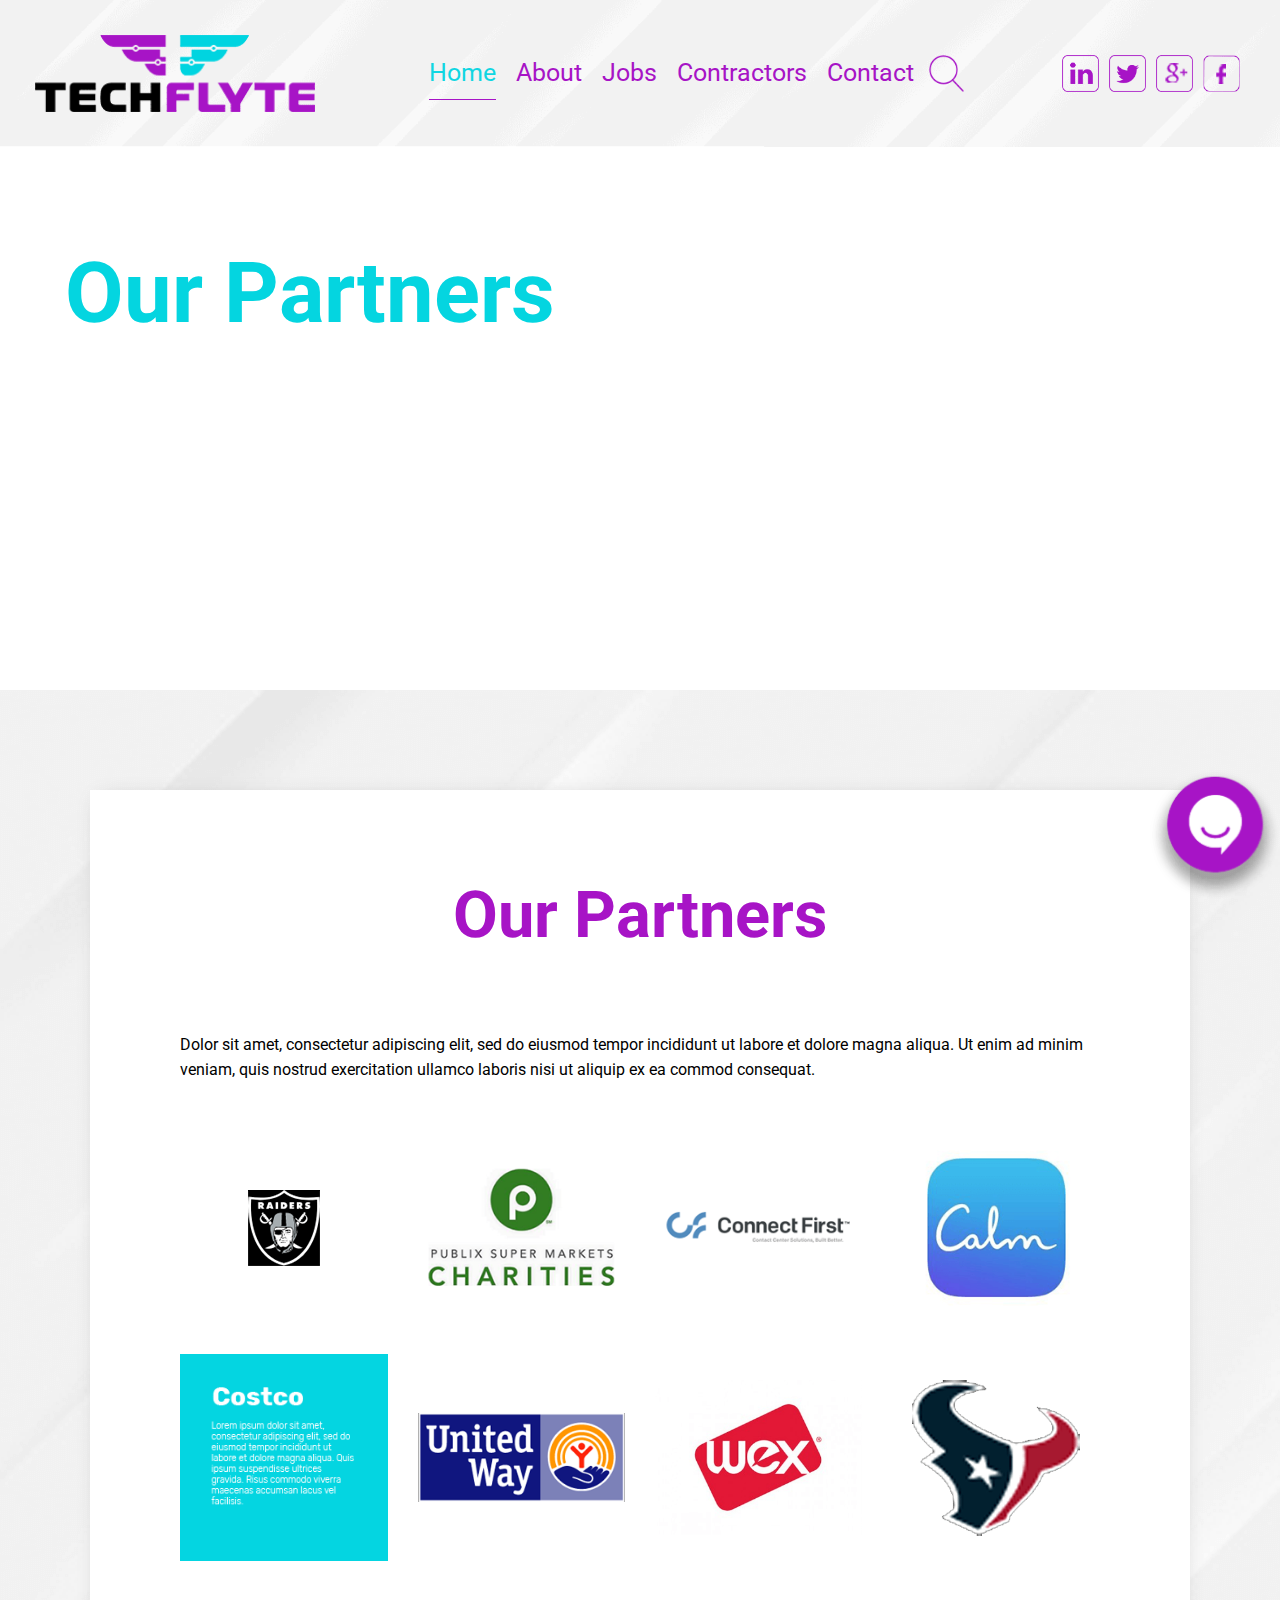
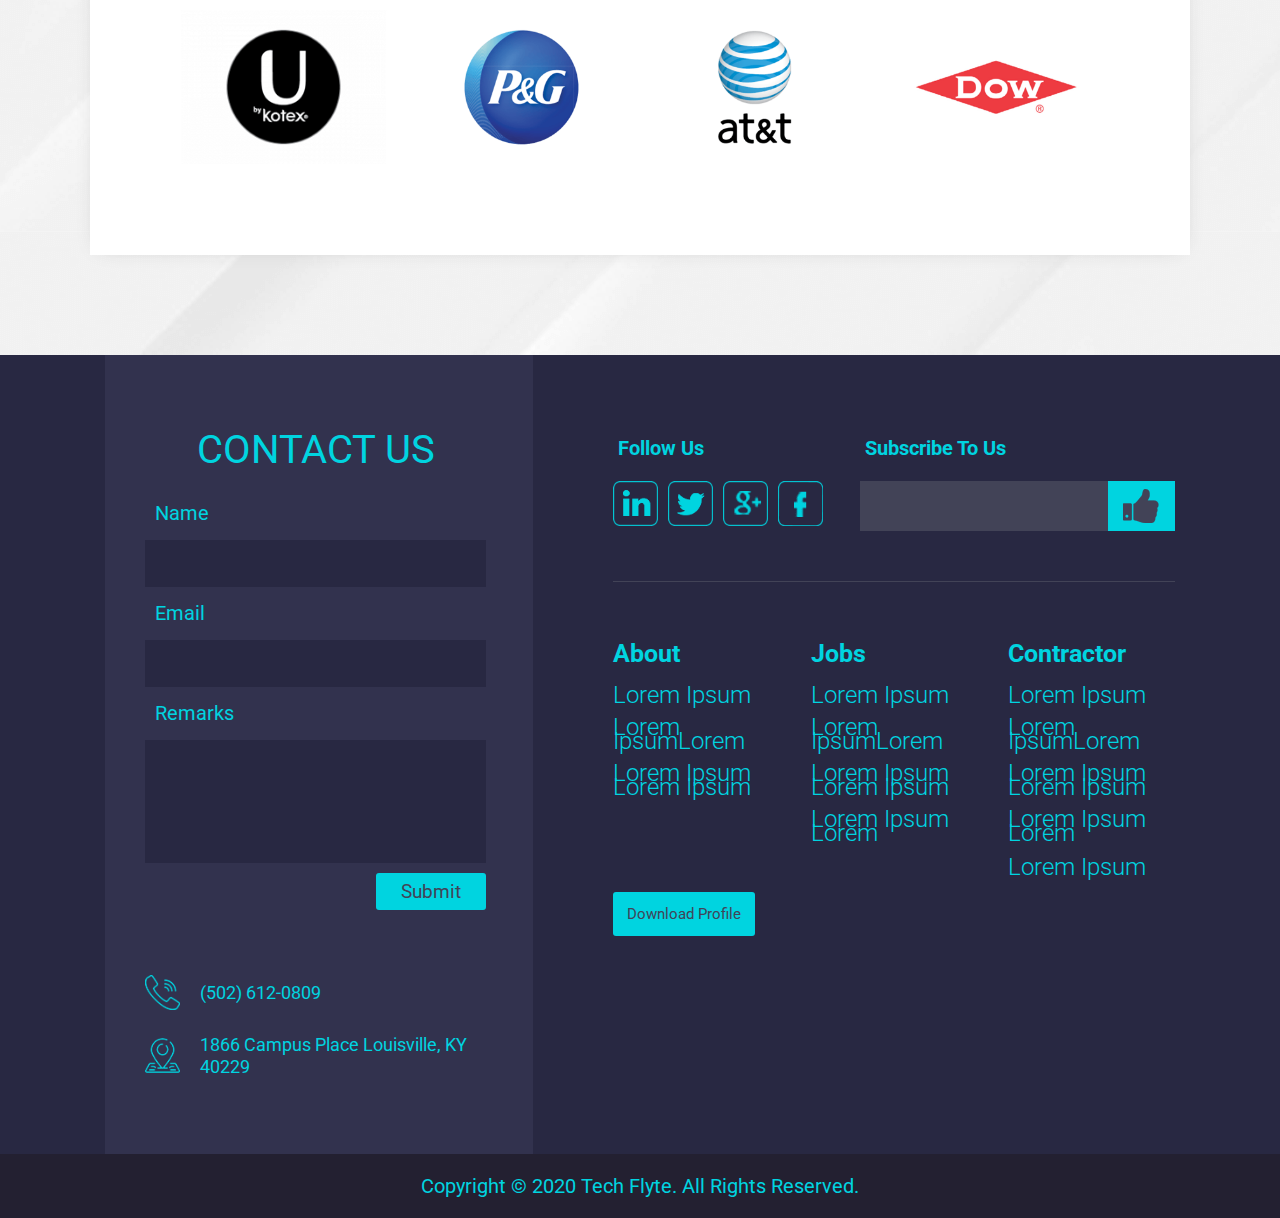
<file: assets/our-partners.html>
<!doctype html>
<html lang="en">

<head>
    <title>TECHFLYTE</title>
    <!-- Required meta tags -->
    <meta charset="utf-8">
    <meta name="viewport" content="width=device-width, initial-scale=1, shrink-to-fit=no">
    <link href="https://fonts.googleapis.com/css2?family=Roboto:wght@300;400;500;700&display=swap" rel="stylesheet">
    <link href="https://fonts.googleapis.com/css2?family=Rubik:wght@300;400;500;700&display=swap" rel="stylesheet">
    <!-- Bootstrap CSS -->
    <link rel="stylesheet" href="css/bootstrap.min.css">
    <!-- Custom CSS -->
    <link rel="stylesheet" href="css/style.css">
</head>

<body>
    <div class="wrapper">
        <!-- Header -->
        <header>
            <div class="container-fluid">
                <div class="row">
                    <div class="col-xl-3 col-lg-2 col-md-3 col-sm-3 col-4">
                        <div class="logo">
                            <a href="#"><img class="img-fluid" src="images/logo-img.png" alt=""></a>
                        </div>
                    </div>
                    <div class="col-xl-7 col-lg-8 col-md-7 col-sm-6 col-4 d-flex justify-content-center position-static">
                        <div class="nav-menu d-flex justify-content-start align-items-center">
                            <button class="nav-menu-btn" type="button">
                                <span></span>
                                <span></span>
                                <span></span>
                            </button>
                            <ul class="list-unstyled p-0 m-0 d-flex justify-content-start align-items-center">
                                <li><a class="active" href="#">Home</a></li>
                                <li>
                                    <a href="#">About</a>
                                    <ul class="sub-menu">
                                        <li><a href="#">Our Services</a></li>
                                        <li><a href="#">Our Team</a></li>
                                    </ul>
                                </li>
                                <li><a href="#">Jobs</a></li>
                                <li><a href="#">Contractors</a></li>
                                <li><a href="#">Contact</a></li>
                            </ul>
                            <div class="search-bar">
                                <button class="search-btn" type="button"><img src="images/search-btn.png" alt=""></button>
                                <div class="search-box">
                                    <form class="d-flex">
                                        <input type="search" placeholder="Search Here...">
                                        <button type="submit">Submit</button>
                                    </form>
                                </div>
                            </div>
                        </div>
                    </div>
                    <div class="col-xl-2 col-lg-2 col-md-2 col-sm-3 col-4 d-flex justify-content-end">
                        <div class="social-menu d-flex">
                            <ul class="list-unstyled p-0 m-0 d-flex justify-content-start align-items-center">
                                <li><a href="#"><img src="images/linkedin-icon.png" alt=""></a></li>
                                <li><a href="#"><img src="images/twitter-icon.png" alt=""></a></li>
                                <li><a href="#"><img src="images/google-plus-icon.png" alt=""></a></li>
                                <li><a href="#"><img src="images/fb-icon.png" alt=""></a></li>
                            </ul>
                        </div>
                    </div>
                </div>
            </div>
        </header>
        <!-- Header End -->
        <!-- Hero section -->
        <div class="ourPartner-banner inner-page-bnr">
            <div class="container-fluid">
                <div class="row">
                    <div class="col-12 m-auto">
                        <h2><span>Our Partners</span></h2>
                    </div>
                </div>
            </div>
        </div>
        <!-- Hero section End -->
        <!-- Our Partner section -->
        <div class="our-partner loyalty-program">
            <div class="row">
                <div class="col-12">
                    <div class="inner-content-wrap">
                        <h2>Our Partners</h2>
                        <p>
                            Dolor sit amet, consectetur adipiscing elit, sed do eiusmod tempor incididunt ut labore et dolore magna aliqua. Ut enim ad minim veniam, quis nostrud exercitation ullamco laboris nisi ut aliquip ex ea commod consequat.
                        </p>
                        <div class="row justify-content-center align-items-center">
                            <div class="col-md-3 col-sm-4 col-6 text-center mt-sm-5 mt-4">
                                <img class="img-fluid" src="images/client-logo-1.png" alt="">
                            </div>
                            <div class="col-md-3 col-sm-4 col-6 text-center mt-sm-5 mt-4">
                                <img class="img-fluid" src="images/client-logo-2.png" alt="">
                            </div>
                            <div class="col-md-3 col-sm-4 col-6 text-center mt-sm-5 mt-4">
                                <img class="img-fluid" src="images/client-logo-3.png" alt="">
                            </div>
                            <div class="col-md-3 col-sm-4 col-6 text-center mt-sm-5 mt-4">
                                <img class="img-fluid" src="images/client-logo-4.png" alt="">
                            </div>
                            <div class="col-md-3 col-sm-4 col-6 text-center mt-sm-5 mt-4">
                                <img class="img-fluid" src="images/client-logo-5.png" alt="">
                            </div>
                            <div class="col-md-3 col-sm-4 col-6 text-center mt-sm-5 mt-4">
                                <img class="img-fluid" src="images/client-logo-6.png" alt="">
                            </div>
                            <div class="col-md-3 col-sm-4 col-6 text-center mt-sm-5 mt-4">
                                <img class="img-fluid" src="images/client-logo-7.png" alt="">
                            </div>
                            <div class="col-md-3 col-sm-4 col-6 text-center mt-sm-5 mt-4">
                                <img class="img-fluid" src="images/client-logo-8.png" alt="">
                            </div>
                            <div class="col-md-3 col-sm-4 col-6 text-center mt-sm-5 mt-4">
                                <img class="img-fluid" src="images/client-logo-9.png" alt="">
                            </div>
                            <div class="col-md-3 col-sm-4 col-6 text-center mt-sm-5 mt-4">
                                <img class="img-fluid" src="images/client-logo-10.png" alt="">
                            </div>
                            <div class="col-md-3 col-sm-4 col-6 text-center mt-sm-5 mt-4">
                                <img class="img-fluid" src="images/client-logo-11.png" alt="">
                            </div>
                            <div class="col-md-3 col-sm-4 col-6 text-center mt-sm-5 mt-4">
                                <img class="img-fluid" src="images/client-logo-12.png" alt="">
                            </div>
                        </div>
                    </div>
                </div>
            </div>
        </div>
        <!-- Our Partner section End -->
        <!-- Footer Section -->
        <footer>
            <div class="ftr-main">
                <div class="container-fluid">
                    <div class="row">
                        <div class="col-xl-5">
                            <div class="contact-form">
                                <h5>CONTACT US</h5>
                                <form>
                                    <label> Name</label>
                                    <input class="input-field form-control" type="text" name="">
                                    <label> Email</label>
                                    <input class="input-field form-control" type="text" name="">
                                    <label>Remarks</label>
                                    <textarea class="input-field form-control"></textarea>
                                    <div class="text-right">
                                        <input type="submit" value="Submit" name="">
                                    </div>
                                </form>
                                <div class="contact-detail">
                                    <div class="d-flex justify-content-start align-items-center mb-4">
                                        <div class="contact-icon">
                                            <img class="img-fluid" src="images/phone-icon.png" alt="">
                                        </div>
                                        <p>(502) 612-0809</p>
                                    </div>
                                    <div class="d-flex justify-content-start align-items-center">
                                        <div class="contact-icon">
                                            <img class="img-fluid" src="images/marker-icon.png" alt="">
                                        </div>
                                        <p>1866 Campus Place Louisville, KY 40229</p>
                                    </div>
                                </div>
                            </div>
                        </div>
                        <div class="col-xl-7">
                            <div class="ftr-right">
                                <div class="social-detail">
                                    <div class="row">
                                        <div class="col-md-5">
                                            <label>Follow Us</label>
                                            <ul>
                                                <li><a href="#"><img src="images/linkedin-img.png" alt=""></a></li>
                                                <li><a href="#"><img src="images/twitter-img.png" alt=""></a></li>
                                                <li><a href="#"><img src="images/google-plus-img.png" alt=""></a></li>
                                                <li><a href="#"><img src="images/fb-img.png" alt=""></a></li>
                                            </ul>
                                        </div>
                                        <div class="col-md-7">
                                            <div class="subscriber">
                                                <label>Subscribe To Us</label>
                                                <form class="d-flex justify-content-start align-items-center">
                                                    <input class="input-subscribe form-control" type="text" name="">
                                                    <button class="submit" type="submit"><img src="images/subscribe-img.png" alt=""></button>
                                                </form>
                                            </div>
                                        </div>
                                    </div>
                                </div>
                                <div class="ftr-menu">
                                    <div class="row">
                                        <div class="col-md-4">
                                            <div class="ftr-nav-col">
                                                <h6>About</h6>
                                                <ul>
                                                    <li><a href="#">Lorem Ipsum</a></li>
                                                    <li><a href="#">Lorem IpsumLorem </a></li>
                                                    <li><a href="#">Lorem Ipsum Lorem Ipsum</a></li>
                                                </ul>
                                            </div>
                                        </div>
                                        <div class="col-md-4">
                                            <div class="ftr-nav-col">
                                                <h6>Jobs</h6>
                                                <ul>
                                                    <li><a href="#">Lorem Ipsum</a></li>
                                                    <li><a href="#">Lorem IpsumLorem </a></li>
                                                    <li><a href="#">Lorem Ipsum Lorem Ipsum</a></li>
                                                    <li><a href="#">Lorem Ipsum Lorem</a></li>
                                                </ul>
                                            </div>
                                        </div>
                                        <div class="col-md-4">
                                            <div class="ftr-nav-col">
                                                <h6>Contractor</h6>
                                                <ul>
                                                    <li><a href="#">Lorem Ipsum</a></li>
                                                    <li><a href="#">Lorem IpsumLorem </a></li>
                                                    <li><a href="#">Lorem Ipsum Lorem Ipsum</a></li>
                                                    <li><a href="#">Lorem Ipsum Lorem</a></li>
                                                    <li><a href="#">Lorem Ipsum</a></li>
                                                </ul>
                                            </div>
                                        </div>
                                    </div>
                                    <div class="row">
                                        <div class="col-12">
                                            <a class="download-btn" href="#">Download Profile</a>
                                        </div>
                                    </div>
                                </div>
                            </div>
                        </div>
                    </div>
                </div>
            </div>
            <div class="copy-rights">
                <div class="container-fluid">
                    <div class="row">
                        <div class="col-12">
                            <p>Copyright © 2020 Tech Flyte. All Rights Reserved.</p>
                        </div>
                    </div>
                </div>
            </div>
        </footer>
        <div class="chat-box">
            <button type="button"><img src="images/chat-icon.png" alt=""></button>
        </div>
        <!-- Footer Section End -->
    </div>
    <script src="js/jquery.min.js"></script>
    <script src="js/popper.min.js"></script>
    <script src="js/bootstrap.min.js"></script>
    <script>
    $('.nav-menu-btn').click(function() {
        $('header').toggleClass('is-active');
    });
    $('.search-btn').click(function() {
        $('.search-bar').toggleClass('is-active');
    });
    </script>
</body>

</html>
</file>
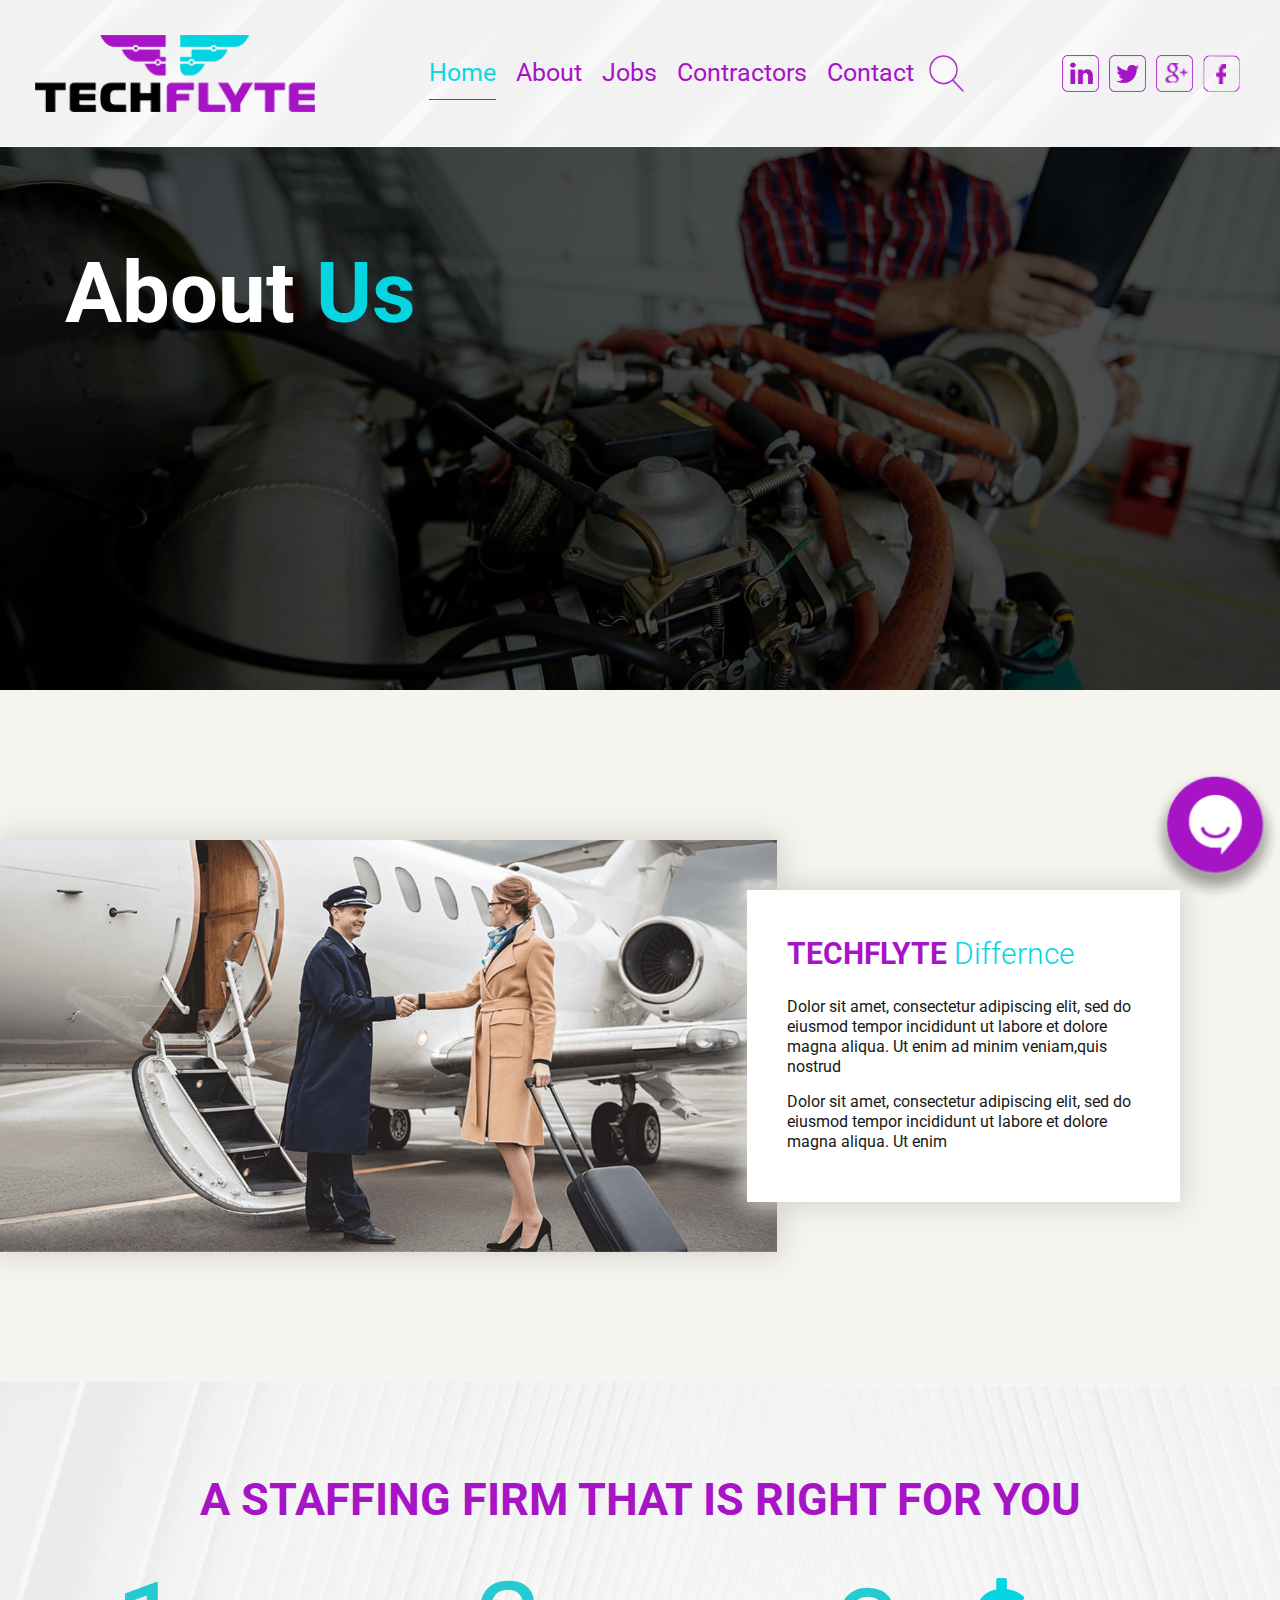
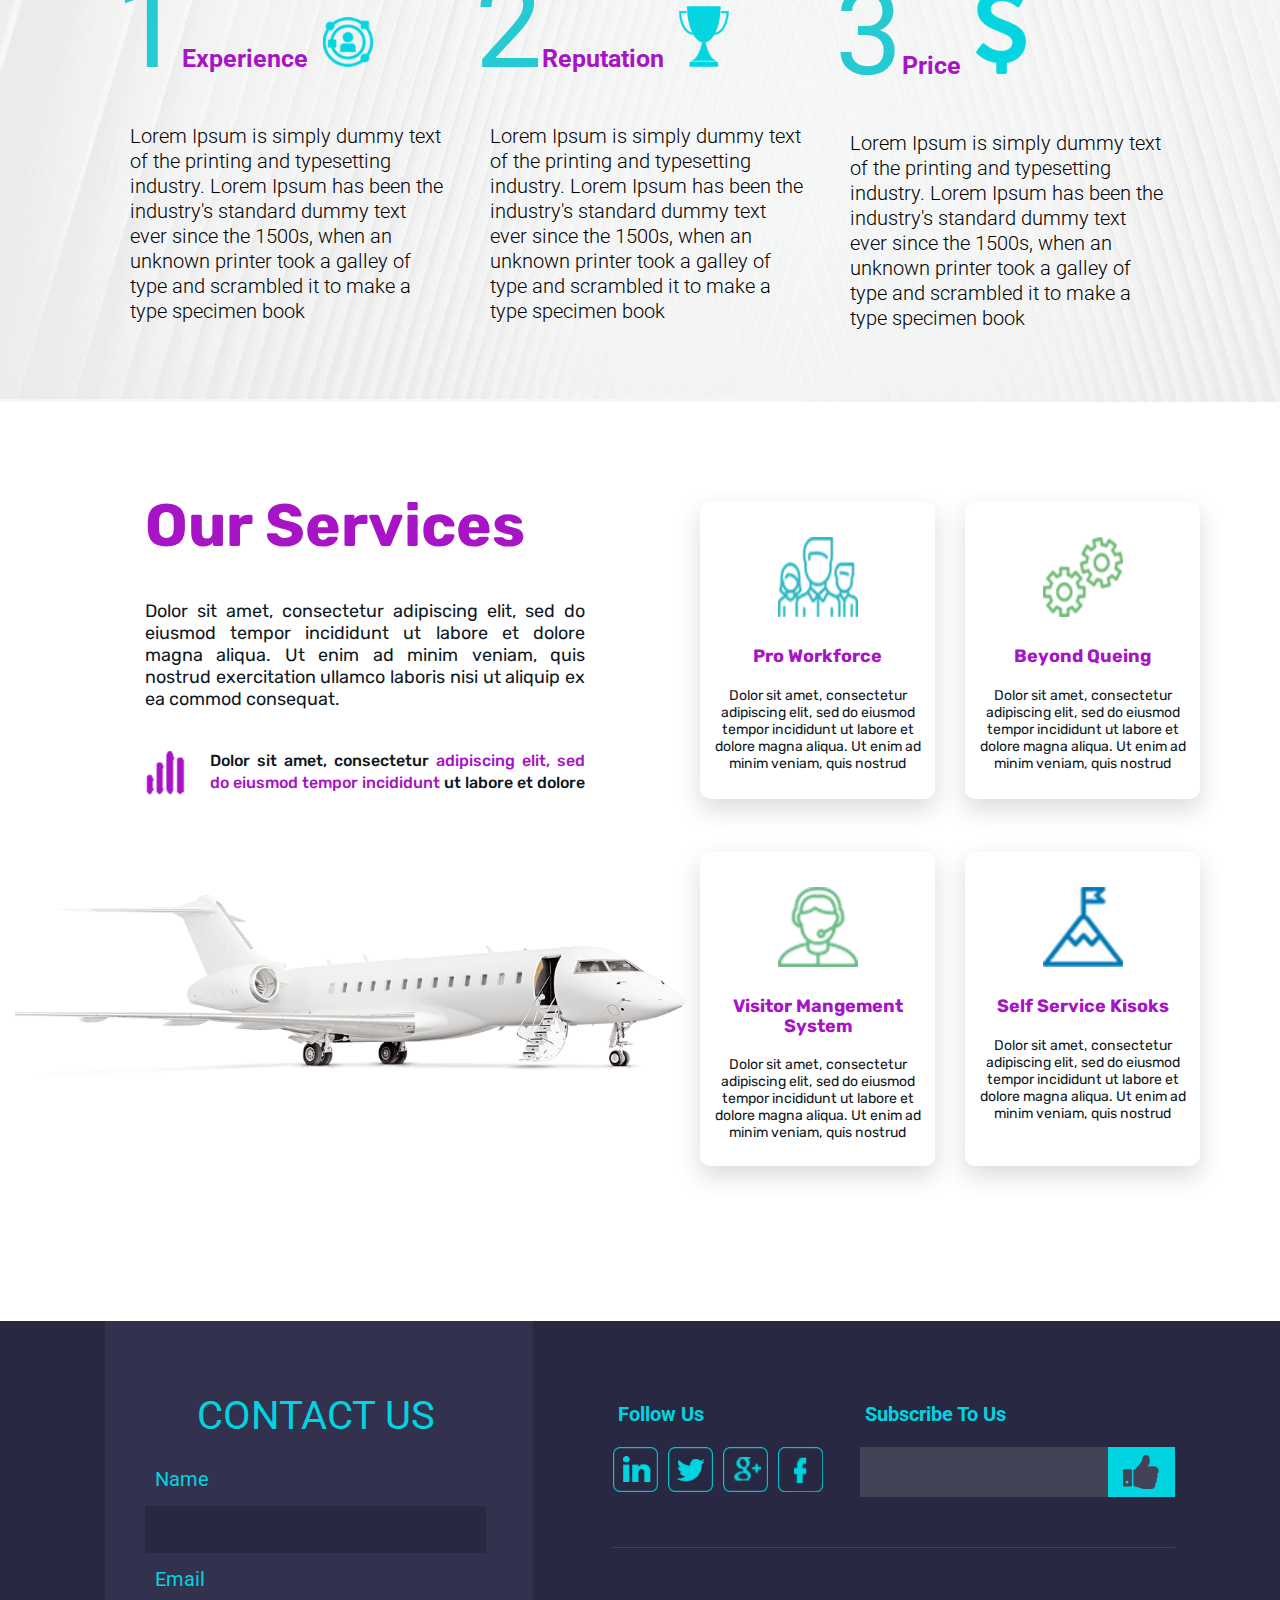
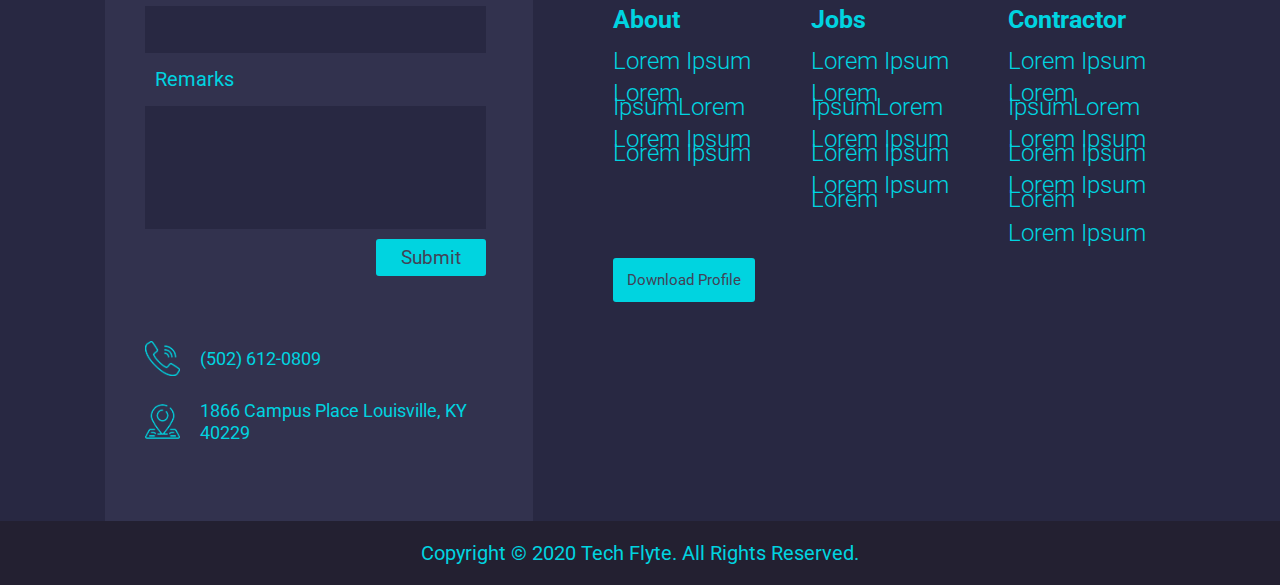
<file: assets/our-services.html>
<!doctype html>
<html lang="en">

<head>
    <title>TECHFLYTE</title>
    <!-- Required meta tags -->
    <meta charset="utf-8">
    <meta name="viewport" content="width=device-width, initial-scale=1, shrink-to-fit=no">
    <link href="https://fonts.googleapis.com/css2?family=Roboto:wght@300;400;500;700&display=swap" rel="stylesheet">
    <link href="https://fonts.googleapis.com/css2?family=Rubik:wght@300;400;500;700&display=swap" rel="stylesheet">
    <!-- Bootstrap CSS -->
    <link rel="stylesheet" href="css/bootstrap.min.css">
    <!-- Custom CSS -->
    <link rel="stylesheet" href="css/style.css">
</head>

<body>
    <div class="wrapper">
        <!-- Header -->
        <header>
            <div class="container-fluid">
                <div class="row">
                    <div class="col-xl-3 col-lg-2 col-md-3 col-sm-3 col-4">
                        <div class="logo">
                            <a href="#"><img class="img-fluid" src="images/logo-img.png" alt=""></a>
                        </div>
                    </div>
                    <div class="col-xl-7 col-lg-8 col-md-7 col-sm-6 col-4 d-flex justify-content-center position-static">
                        <div class="nav-menu d-flex justify-content-start align-items-center">
                            <button class="nav-menu-btn" type="button">
                                <span></span>
                                <span></span>
                                <span></span>
                            </button>
                            <ul class="list-unstyled p-0 m-0 d-flex justify-content-start align-items-center">
                                <li><a class="active" href="#">Home</a></li>
                                <li>
                                    <a href="#">About</a>
                                    <ul class="sub-menu">
                                        <li><a href="#">Our Services</a></li>
                                        <li><a href="#">Our Team</a></li>
                                    </ul>
                                </li>
                                <li><a href="#">Jobs</a></li>
                                <li><a href="#">Contractors</a></li>
                                <li><a href="#">Contact</a></li>
                            </ul>
                            <div class="search-bar">
                                <button class="search-btn" type="button"><img src="images/search-btn.png" alt=""></button>
                                <div class="search-box">
                                    <form class="d-flex">
                                        <input type="search" placeholder="Search Here...">
                                        <button type="submit">Submit</button>
                                    </form>
                                </div>
                            </div>
                        </div>
                    </div>
                    <div class="col-xl-2 col-lg-2 col-md-2 col-sm-3 col-4 d-flex justify-content-end">
                        <div class="social-menu d-flex">
                            <ul class="list-unstyled p-0 m-0 d-flex justify-content-start align-items-center">
                                <li><a href="#"><img src="images/linkedin-icon.png" alt=""></a></li>
                                <li><a href="#"><img src="images/twitter-icon.png" alt=""></a></li>
                                <li><a href="#"><img src="images/google-plus-icon.png" alt=""></a></li>
                                <li><a href="#"><img src="images/fb-icon.png" alt=""></a></li>
                            </ul>
                        </div>
                    </div>
                </div>
            </div>
        </header>
        <!-- Header End -->
        <!-- Hero section -->
        <div class="service-banner inner-page-bnr">
            <div class="container-fluid">
                <div class="row">
                    <div class="col-12 m-auto">
                        <h2>About <span>Us</span></h2>
                    </div>
                </div>
            </div>
        </div>
        <!-- Hero section End -->
        <!-- Techy Difference section -->
        <div class="techy-difference">
            <div class="row align-items-center">
                <div class="col-xl-8 col-lg-7">
                    <div class="sidebar-bnr">
                        <img src="images/sidebar-bnr.png" alt="">
                    </div>
                </div>
                <div class="col-xl-4 col-lg-5">
                    <div class="techy-caption-box">
                        <h3>TECHFLYTE <span>Differnce</span></h3>
                        <p>
                            Dolor sit amet, consectetur adipiscing elit, sed do eiusmod tempor incididunt ut labore et dolore magna aliqua. Ut enim ad minim veniam,quis nostrud
                        </p>
                        <p>
                            Dolor sit amet, consectetur adipiscing elit, sed do eiusmod tempor incididunt ut labore et dolore magna aliqua. Ut enim
                        </p>
                    </div>
                </div>
            </div>
        </div>
        <!-- Techy Difference section End -->
        <!-- Staff Firm section -->
        <div class="staff-firm">
            <div class="container-fluid">
                <div class="row">
                    <div class="col-12 text-center">
                        <h2>
                            A STAFFING FIRM THAT IS RIGHT FOR YOU
                        </h2>
                    </div>
                </div>
                <div class="row">
                    <div class="col-md-4">
                        <div class="firm-col">
                            <div class="firm-col-head d-flex align-items-baseline justify-content-start">
                                <h4>1</h4>
                                <span>Experience</span>
                                <img class="img-fluid" src="images/experience-img.png" alt="">
                            </div>
                            <p>
                                Lorem Ipsum is simply dummy text of the printing and typesetting industry. Lorem Ipsum has been the industry's standard dummy text ever since the 1500s, when an unknown printer took a galley of type and scrambled it to make a type specimen book
                            </p>
                        </div>
                    </div>
                    <div class="col-md-4">
                        <div class="firm-col">
                            <div class="firm-col-head d-flex align-items-baseline justify-content-start">
                                <h4>2</h4>
                                <span>Reputation</span>
                                <img class="img-fluid" src="images/reputation-img.png" alt="">
                            </div>
                            <p>
                                Lorem Ipsum is simply dummy text of the printing and typesetting industry. Lorem Ipsum has been the industry's standard dummy text ever since the 1500s, when an unknown printer took a galley of type and scrambled it to make a type specimen book
                            </p>
                        </div>
                    </div>
                    <div class="col-md-4">
                        <div class="firm-col">
                            <div class="firm-col-head d-flex align-items-baseline justify-content-start">
                                <h4>3</h4>
                                <span>Price</span>
                                <img class="img-fluid" src="images/price-img.png" alt="">
                            </div>
                            <p>
                                Lorem Ipsum is simply dummy text of the printing and typesetting industry. Lorem Ipsum has been the industry's standard dummy text ever since the 1500s, when an unknown printer took a galley of type and scrambled it to make a type specimen book
                            </p>
                        </div>
                    </div>
                </div>
            </div>
        </div>
        <!-- Staff Firm section End -->
        <!-- Our Services section -->
        <div class="our-services">
            <div class="container-fluid">
                <div class="row">
                    <div class="col-xl-7 col-lg-6">
                        <div class="service-detail">
                            <h3>Our Services</h3>
                            <p>
                                Dolor sit amet, consectetur adipiscing elit, sed do eiusmod tempor incididunt ut labore et dolore magna aliqua. Ut enim ad minim veniam, quis nostrud exercitation ullamco laboris nisi ut aliquip ex ea commod consequat.
                            </p>
                            <div class="d-flex align-items-start">
                                <img class="ratio-img" src="images/ratio-img.png" alt="">
                                <h6>Dolor sit amet, consectetur <span>adipiscing elit, sed do eiusmod tempor incididunt</span> ut labore et dolore</h6>
                            </div>
                        </div>
                        <img class="img-fluid pr-3 pr-lg-0" src="images/service-img.png" alt="">
                    </div>
                    <div class="col-xl-5 col-lg-6 px-3 px-lg-0">
                        <div class="row">
                            <div class="col-xl-6 col-sm-6">
                                <div class="service-col">
                                    <img src="images/workforce-img.png" alt="">
                                    <h5>Pro Workforce</h5>
                                    <p>
                                        Dolor sit amet, consectetur adipiscing elit, sed do eiusmod tempor incididunt ut labore et dolore magna aliqua. Ut enim ad minim veniam, quis nostrud
                                    </p>
                                </div>
                            </div>
                            <div class="col-xl-6 col-sm-6">
                                <div class="service-col">
                                    <img src="images/queing-img.png" alt="">
                                    <h5>Beyond Queing</h5>
                                    <p>
                                        Dolor sit amet, consectetur adipiscing elit, sed do eiusmod tempor incididunt ut labore et dolore magna aliqua. Ut enim ad minim veniam, quis nostrud
                                    </p>
                                </div>
                            </div>
                            <div class="col-xl-6 col-sm-6">
                                <div class="service-col">
                                    <img src="images/visitor-img.png" alt="">
                                    <h5>Visitor Mangement System</h5>
                                    <p>
                                        Dolor sit amet, consectetur adipiscing elit, sed do eiusmod tempor incididunt ut labore et dolore magna aliqua. Ut enim ad minim veniam, quis nostrud
                                    </p>
                                </div>
                            </div>
                            <div class="col-xl-6 col-sm-6">
                                <div class="service-col">
                                    <img src="images/self-service.png" alt="">
                                    <h5>Self Service Kisoks</h5>
                                    <p>
                                        Dolor sit amet, consectetur adipiscing elit, sed do eiusmod tempor incididunt ut labore et dolore magna aliqua. Ut enim ad minim veniam, quis nostrud
                                    </p>
                                </div>
                            </div>
                        </div>
                    </div>
                </div>
            </div>
        </div>
        <!-- Our Services section End -->
        <!-- Footer Section -->
        <footer>
            <div class="ftr-main">
                <div class="container-fluid">
                    <div class="row">
                        <div class="col-xl-5">
                            <div class="contact-form">
                                <h5>CONTACT US</h5>
                                <form>
                                    <label> Name</label>
                                    <input class="input-field form-control" type="text" name="">
                                    <label> Email</label>
                                    <input class="input-field form-control" type="text" name="">
                                    <label>Remarks</label>
                                    <textarea class="input-field form-control"></textarea>
                                    <div class="text-right">
                                        <input type="submit" value="Submit" name="">
                                    </div>
                                </form>
                                <div class="contact-detail">
                                    <div class="d-flex justify-content-start align-items-center mb-4">
                                        <div class="contact-icon">
                                            <img class="img-fluid" src="images/phone-icon.png" alt="">
                                        </div>
                                        <p>(502) 612-0809</p>
                                    </div>
                                    <div class="d-flex justify-content-start align-items-center">
                                        <div class="contact-icon">
                                            <img class="img-fluid" src="images/marker-icon.png" alt="">
                                        </div>
                                        <p>1866 Campus Place Louisville, KY 40229</p>
                                    </div>
                                </div>
                            </div>
                        </div>
                        <div class="col-xl-7">
                            <div class="ftr-right">
                                <div class="social-detail">
                                    <div class="row">
                                        <div class="col-md-5">
                                            <label>Follow Us</label>
                                            <ul>
                                                <li><a href="#"><img src="images/linkedin-img.png" alt=""></a></li>
                                                <li><a href="#"><img src="images/twitter-img.png" alt=""></a></li>
                                                <li><a href="#"><img src="images/google-plus-img.png" alt=""></a></li>
                                                <li><a href="#"><img src="images/fb-img.png" alt=""></a></li>
                                            </ul>
                                        </div>
                                        <div class="col-md-7">
                                            <div class="subscriber">
                                                <label>Subscribe To Us</label>
                                                <form class="d-flex justify-content-start align-items-center">
                                                    <input class="input-subscribe form-control" type="text" name="">
                                                    <button class="submit" type="submit"><img src="images/subscribe-img.png" alt=""></button>
                                                </form>
                                            </div>
                                        </div>
                                    </div>
                                </div>
                                <div class="ftr-menu">
                                    <div class="row">
                                        <div class="col-md-4">
                                            <div class="ftr-nav-col">
                                                <h6>About</h6>
                                                <ul>
                                                    <li><a href="#">Lorem Ipsum</a></li>
                                                    <li><a href="#">Lorem IpsumLorem </a></li>
                                                    <li><a href="#">Lorem Ipsum Lorem Ipsum</a></li>
                                                </ul>
                                            </div>
                                        </div>
                                        <div class="col-md-4">
                                            <div class="ftr-nav-col">
                                                <h6>Jobs</h6>
                                                <ul>
                                                    <li><a href="#">Lorem Ipsum</a></li>
                                                    <li><a href="#">Lorem IpsumLorem </a></li>
                                                    <li><a href="#">Lorem Ipsum Lorem Ipsum</a></li>
                                                    <li><a href="#">Lorem Ipsum Lorem</a></li>
                                                </ul>
                                            </div>
                                        </div>
                                        <div class="col-md-4">
                                            <div class="ftr-nav-col">
                                                <h6>Contractor</h6>
                                                <ul>
                                                    <li><a href="#">Lorem Ipsum</a></li>
                                                    <li><a href="#">Lorem IpsumLorem </a></li>
                                                    <li><a href="#">Lorem Ipsum Lorem Ipsum</a></li>
                                                    <li><a href="#">Lorem Ipsum Lorem</a></li>
                                                    <li><a href="#">Lorem Ipsum</a></li>
                                                </ul>
                                            </div>
                                        </div>
                                    </div>
                                    <div class="row">
                                        <div class="col-12">
                                            <a class="download-btn" href="#">Download Profile</a>
                                        </div>
                                    </div>
                                </div>
                            </div>
                        </div>
                    </div>
                </div>
            </div>
            <div class="copy-rights">
                <div class="container-fluid">
                    <div class="row">
                        <div class="col-12">
                            <p>Copyright © 2020 Tech Flyte. All Rights Reserved.</p>
                        </div>
                    </div>
                </div>
            </div>
        </footer>
        <div class="chat-box">
            <button type="button"><img src="images/chat-icon.png" alt=""></button>
        </div>
        <!-- Footer Section End -->
    </div>
    <script src="js/jquery.min.js"></script>
    <script src="js/popper.min.js"></script>
    <script src="js/bootstrap.min.js"></script>
    <script>
    $('.nav-menu-btn').click(function() {
        $('header').toggleClass('is-active');
    });
    $('.search-btn').click(function() {
        $('.search-bar').toggleClass('is-active');
    });
    </script>
</body>

</html>
</file>
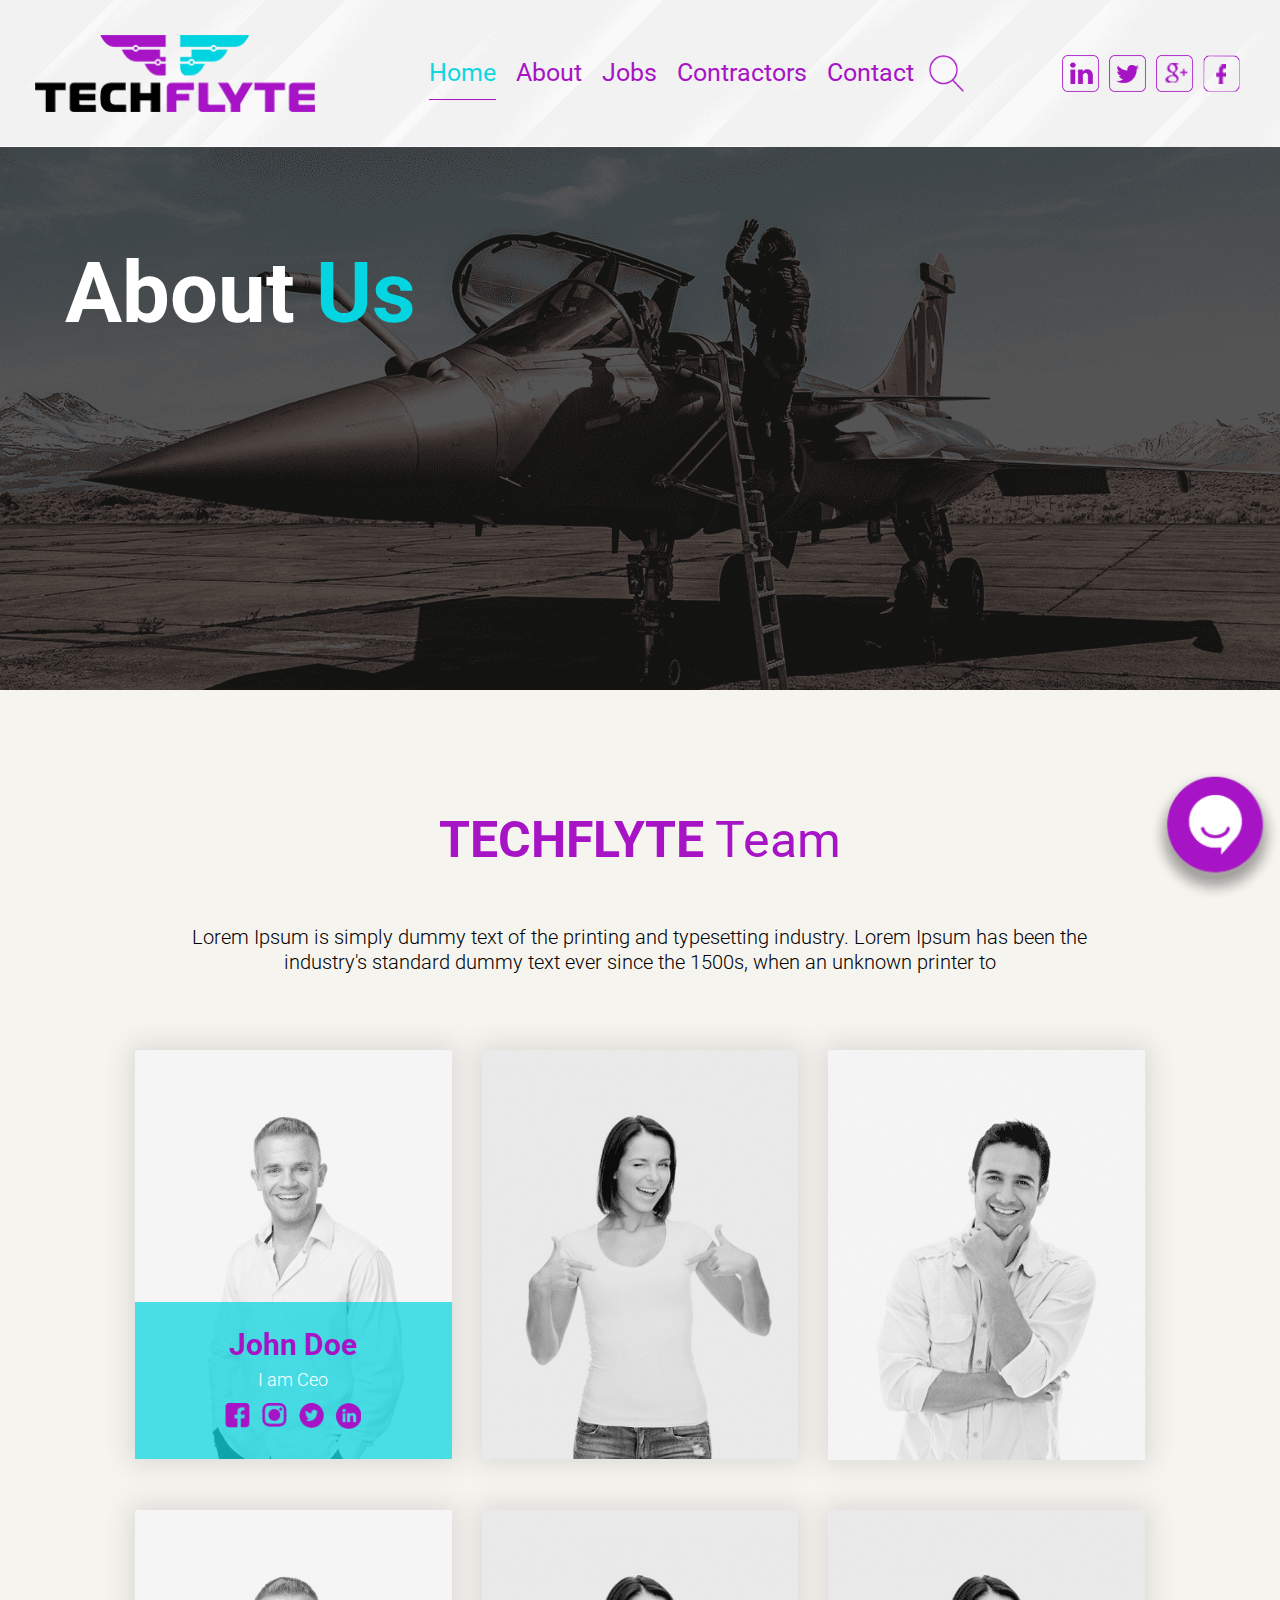
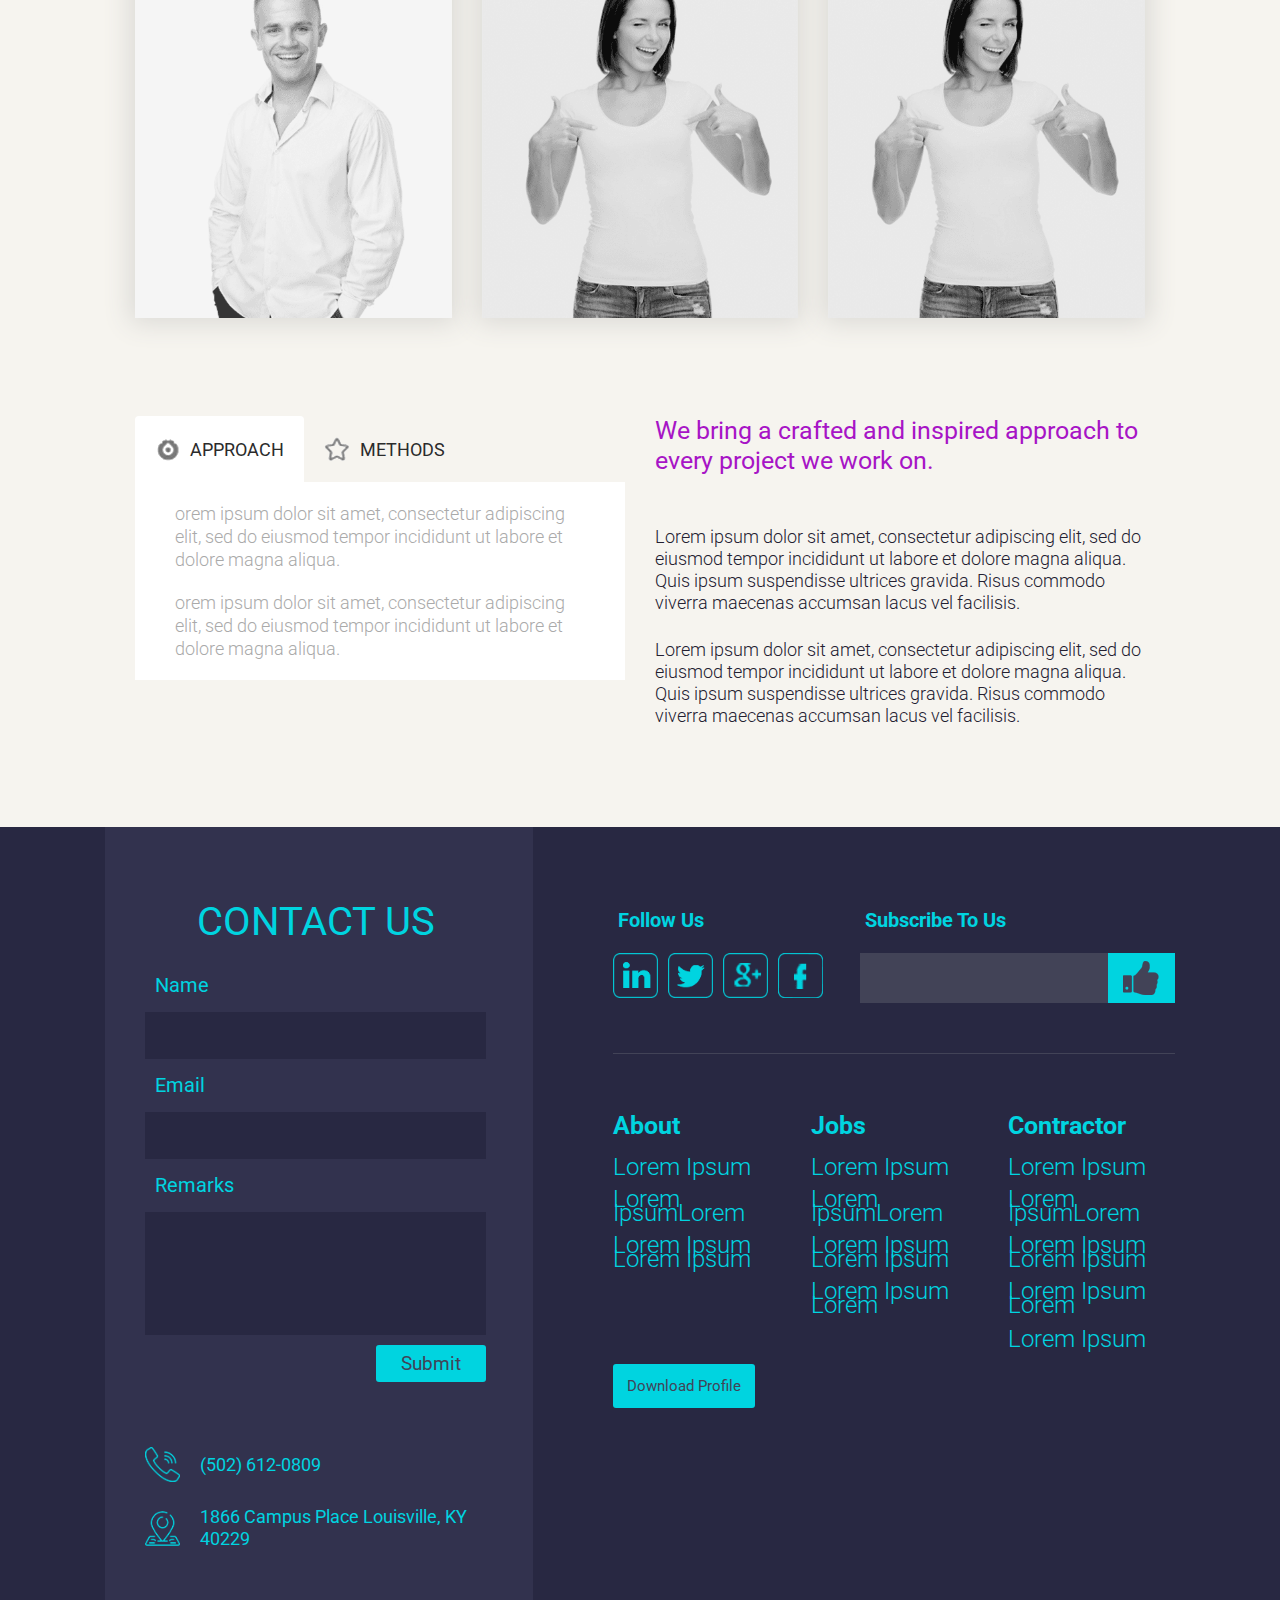
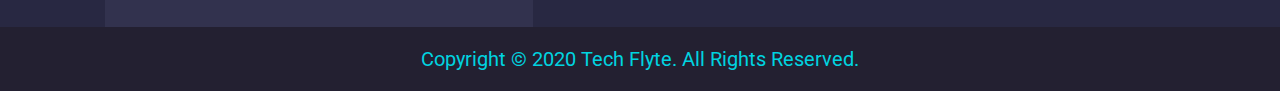
<file: assets/our-team.html>
<!doctype html>
<html lang="en">

<head>
    <title>TECHFLYTE</title>
    <!-- Required meta tags -->
    <meta charset="utf-8">
    <meta name="viewport" content="width=device-width, initial-scale=1, shrink-to-fit=no">
    <link href="https://fonts.googleapis.com/css2?family=Roboto:wght@300;400;500;700&display=swap" rel="stylesheet">
    <!-- Bootstrap CSS -->
    <link rel="stylesheet" href="css/bootstrap.min.css">
    <!-- Custom CSS -->
    <link rel="stylesheet" href="css/style.css">
</head>

<body>
    <div class="wrapper">
        <!-- Header -->
        <header>
            <div class="container-fluid">
                <div class="row">
                    <div class="col-xl-3 col-lg-2 col-md-3 col-sm-3 col-4">
                        <div class="logo">
                            <a href="#"><img class="img-fluid" src="images/logo-img.png" alt=""></a>
                        </div>
                    </div>
                    <div class="col-xl-7 col-lg-8 col-md-7 col-sm-6 col-4 d-flex justify-content-center position-static">
                        <div class="nav-menu d-flex justify-content-start align-items-center">
                            <button class="nav-menu-btn" type="button">
                                <span></span>
                                <span></span>
                                <span></span>
                            </button>
                            <ul class="list-unstyled p-0 m-0 d-flex justify-content-start align-items-center">
                                <li><a class="active" href="index.html">Home</a></li>
                                <li>
                                    <a href="#">About</a>
                                    <ul class="sub-menu">
                                        <li><a href="our-services.html">Our Services</a></li>
                                        <li><a href="our-team.html">Our Team</a></li>
                                    </ul>
                                </li>
                                <li><a href="#">Jobs</a></li>
                                <li><a href="contractor.html">Contractors</a></li>
                                <li><a href="#">Contact</a></li>
                            </ul>
                            <div class="search-bar">
                                <button class="search-btn" type="button"><img src="images/search-btn.png" alt=""></button>
                                <div class="search-box">
                                    <form class="d-flex">
                                        <input type="search" placeholder="Search Here...">
                                        <button type="submit">Submit</button>
                                    </form>
                                </div>
                            </div>
                        </div>
                    </div>
                    <div class="col-xl-2 col-lg-2 col-md-2 col-sm-3 col-4 d-flex justify-content-end">
                        <div class="social-menu d-flex">
                            <ul class="list-unstyled p-0 m-0 d-flex justify-content-start align-items-center">
                                <li><a href="#"><img src="images/linkedin-icon.png" alt=""></a></li>
                                <li><a href="#"><img src="images/twitter-icon.png" alt=""></a></li>
                                <li><a href="#"><img src="images/google-plus-icon.png" alt=""></a></li>
                                <li><a href="#"><img src="images/fb-icon.png" alt=""></a></li>
                            </ul>
                        </div>
                    </div>
                </div>
            </div>
        </header>
        <!-- Header End -->
        <!-- Hero section -->
        <div class="team-banner inner-page-bnr">
            <div class="container-fluid">
                <div class="row">
                    <div class="col-12 m-auto">
                        <h2>About <span>Us</span></h2>
                    </div>
                </div>
            </div>
        </div>
        <!-- Hero section End -->
        <!-- Team section -->
        <div class="our-team">
            <div class="container-fluid">
                <div class="row">
                    <div class="col-xl-11 col-lg-12 m-auto text-center">
                        <h2><b>TECHFLYTE</b> Team</h2>
                        <p>
                            Lorem Ipsum is simply dummy text of the printing and typesetting industry. Lorem Ipsum has been the industry's standard dummy text ever since the 1500s, when an unknown printer to
                        </p>
                    </div>
                </div>
                <div class="row justify-content-center">
                    <div class="col-lg-4 col-sm-6">
                        <div class="team-col">
                            <img class="img-fluid" src="images/team-1.png" alt="">
                            <div class="team-caption text-center active">
                                <h5>John Doe</h5>
                                <span>I am Ceo</span>
                                <ul class="d-flex justify-content-center">
                                    <li><a href="#"><img src="images/facebook-img.png" alt=""></a></li>
                                    <li><a href="#"><img src="images/instagram-img.png" alt=""></a></li>
                                    <li><a href="#"><img src="images/twitter.png" alt=""></a></li>
                                    <li><a href="#"><img src="images/linkedin.png" alt=""></a></li>
                                </ul>
                            </div>
                        </div>
                    </div>
                    <div class="col-lg-4 col-sm-6">
                        <div class="team-col">
                            <img class="img-fluid" src="images/team-2.png" alt="">
                            <div class="team-caption text-center">
                                <h5>John Doe</h5>
                                <span>I am Ceo</span>
                                <ul class="d-flex justify-content-center">
                                    <li><a href="#"><img src="images/facebook-img.png" alt=""></a></li>
                                    <li><a href="#"><img src="images/instagram-img.png" alt=""></a></li>
                                    <li><a href="#"><img src="images/twitter.png" alt=""></a></li>
                                    <li><a href="#"><img src="images/linkedin.png" alt=""></a></li>
                                </ul>
                            </div>
                        </div>
                    </div>
                    <div class="col-lg-4 col-sm-6">
                        <div class="team-col">
                            <img class="img-fluid" src="images/team-3.png" alt="">
                            <div class="team-caption text-center">
                                <h5>John Doe</h5>
                                <span>I am Ceo</span>
                                <ul class="d-flex justify-content-center">
                                    <li><a href="#"><img src="images/facebook-img.png" alt=""></a></li>
                                    <li><a href="#"><img src="images/instagram-img.png" alt=""></a></li>
                                    <li><a href="#"><img src="images/twitter.png" alt=""></a></li>
                                    <li><a href="#"><img src="images/linkedin.png" alt=""></a></li>
                                </ul>
                            </div>
                        </div>
                    </div>
                    <div class="col-lg-4 col-sm-6">
                        <div class="team-col">
                            <img class="img-fluid" src="images/team-1.png" alt="">
                            <div class="team-caption text-center">
                                <h5>John Doe</h5>
                                <span>I am Ceo</span>
                                <ul class="d-flex justify-content-center">
                                    <li><a href="#"><img src="images/facebook-img.png" alt=""></a></li>
                                    <li><a href="#"><img src="images/instagram-img.png" alt=""></a></li>
                                    <li><a href="#"><img src="images/twitter.png" alt=""></a></li>
                                    <li><a href="#"><img src="images/linkedin.png" alt=""></a></li>
                                </ul>
                            </div>
                        </div>
                    </div>
                    <div class="col-lg-4 col-sm-6">
                        <div class="team-col">
                            <img class="img-fluid" src="images/team-2.png" alt="">
                            <div class="team-caption text-center">
                                <h5>John Doe</h5>
                                <span>I am Ceo</span>
                                <ul class="d-flex justify-content-center">
                                    <li><a href="#"><img src="images/facebook-img.png" alt=""></a></li>
                                    <li><a href="#"><img src="images/instagram-img.png" alt=""></a></li>
                                    <li><a href="#"><img src="images/twitter.png" alt=""></a></li>
                                    <li><a href="#"><img src="images/linkedin.png" alt=""></a></li>
                                </ul>
                            </div>
                        </div>
                    </div>
                    <div class="col-lg-4 col-sm-6">
                        <div class="team-col">
                            <img class="img-fluid" src="images/team-2.png" alt="">
                            <div class="team-caption text-center">
                                <h5>John Doe</h5>
                                <span>I am Ceo</span>
                                <ul class="d-flex justify-content-center">
                                    <li><a href="#"><img src="images/facebook-img.png" alt=""></a></li>
                                    <li><a href="#"><img src="images/instagram-img.png" alt=""></a></li>
                                    <li><a href="#"><img src="images/twitter.png" alt=""></a></li>
                                    <li><a href="#"><img src="images/linkedin.png" alt=""></a></li>
                                </ul>
                            </div>
                        </div>
                    </div>
                </div>
                <div class="row mt-xl-5 mt-lg-4 mt-md-3">
                    <div class="col-lg-6">
                        <ul class="nav nav-tabs" id="myTab" role="tablist">
                            <li class="nav-item" role="presentation">
                                <a class="nav-link active" id="home-tab" data-toggle="tab" href="#home" role="tab" aria-controls="home" aria-selected="true"><img src="images/approach-img.png" alt="">APPROACH</a>
                            </li>
                            <li class="nav-item" role="presentation">
                                <a class="nav-link" id="profile-tab" data-toggle="tab" href="#profile" role="tab" aria-controls="profile" aria-selected="false"><img src="images/start-img.png" alt="">METHODS</a>
                            </li>
                        </ul>
                        <div class="tab-content" id="myTabContent">
                            <div class="tab-pane fade show active" id="home" role="tabpanel" aria-labelledby="home-tab">
                                <p>
                                    orem ipsum dolor sit amet, consectetur adipiscing elit, sed do eiusmod tempor incididunt ut labore et dolore magna aliqua.
                                <p>
                                    orem ipsum dolor sit amet, consectetur adipiscing elit, sed do eiusmod tempor incididunt ut labore et dolore magna aliqua.
                                </p>
                            </div>
                            <div class="tab-pane fade" id="profile" role="tabpanel" aria-labelledby="profile-tab">
                                <p>
                                    orem ipsum dolor sit amet, consectetur adipiscing elit, sed do eiusmod tempor incididunt ut labore et dolore magna aliqua.
                                </p>
                            </div>
                        </div>
                    </div>
                    <div class="col-lg-6">
                        <div class="team-detail">
                            <h6>
                                We bring a crafted and inspired approach to every
                                project we work on.
                            </h6>
                            <p>
                                Lorem ipsum dolor sit amet, consectetur adipiscing elit, sed do eiusmod tempor incididunt ut labore et dolore magna aliqua. Quis ipsum suspendisse ultrices gravida. Risus commodo viverra maecenas accumsan lacus vel facilisis.
                            </p>
                            <p>
                                Lorem ipsum dolor sit amet, consectetur adipiscing elit, sed do eiusmod tempor incididunt ut labore et dolore magna aliqua. Quis ipsum suspendisse ultrices gravida. Risus commodo viverra maecenas accumsan lacus vel facilisis.
                            </p>
                        </div>
                    </div>
                </div>
            </div>
        </div>
        <!-- Team section End -->
        <!-- Footer Section -->
        <footer>
            <div class="ftr-main">
                <div class="container-fluid">
                    <div class="row">
                        <div class="col-xl-5">
                            <div class="contact-form">
                                <h5>CONTACT US</h5>
                                <form>
                                    <label> Name</label>
                                    <input class="input-field form-control" type="text" name="">
                                    <label> Email</label>
                                    <input class="input-field form-control" type="text" name="">
                                    <label>Remarks</label>
                                    <textarea class="input-field form-control"></textarea>
                                    <div class="text-right">
                                        <input type="submit" value="Submit" name="">
                                    </div>
                                </form>
                                <div class="contact-detail">
                                    <div class="d-flex justify-content-start align-items-center mb-4">
                                        <div class="contact-icon">
                                            <img class="img-fluid" src="images/phone-icon.png" alt="">
                                        </div>
                                        <p>(502) 612-0809</p>
                                    </div>
                                    <div class="d-flex justify-content-start align-items-center">
                                        <div class="contact-icon">
                                            <img class="img-fluid" src="images/marker-icon.png" alt="">
                                        </div>
                                        <p>1866 Campus Place Louisville, KY 40229</p>
                                    </div>
                                </div>
                            </div>
                        </div>
                        <div class="col-xl-7">
                            <div class="ftr-right">
                                <div class="social-detail">
                                    <div class="row">
                                        <div class="col-md-5">
                                            <label>Follow Us</label>
                                            <ul>
                                                <li><a href="#"><img src="images/linkedin-img.png" alt=""></a></li>
                                                <li><a href="#"><img src="images/twitter-img.png" alt=""></a></li>
                                                <li><a href="#"><img src="images/google-plus-img.png" alt=""></a></li>
                                                <li><a href="#"><img src="images/fb-img.png" alt=""></a></li>
                                            </ul>
                                        </div>
                                        <div class="col-md-7">
                                            <div class="subscriber">
                                                <label>Subscribe To Us</label>
                                                <form class="d-flex justify-content-start align-items-center">
                                                    <input class="input-subscribe form-control" type="text" name="">
                                                    <button class="submit" type="submit"><img src="images/subscribe-img.png" alt=""></button>
                                                </form>
                                            </div>
                                        </div>
                                    </div>
                                </div>
                                <div class="ftr-menu">
                                    <div class="row">
                                        <div class="col-md-4">
                                            <div class="ftr-nav-col">
                                                <h6>About</h6>
                                                <ul>
                                                    <li><a href="#">Lorem Ipsum</a></li>
                                                    <li><a href="#">Lorem IpsumLorem </a></li>
                                                    <li><a href="#">Lorem Ipsum Lorem Ipsum</a></li>
                                                </ul>
                                            </div>
                                        </div>
                                        <div class="col-md-4">
                                            <div class="ftr-nav-col">
                                                <h6>Jobs</h6>
                                                <ul>
                                                    <li><a href="#">Lorem Ipsum</a></li>
                                                    <li><a href="#">Lorem IpsumLorem </a></li>
                                                    <li><a href="#">Lorem Ipsum Lorem Ipsum</a></li>
                                                    <li><a href="#">Lorem Ipsum Lorem</a></li>
                                                </ul>
                                            </div>
                                        </div>
                                        <div class="col-md-4">
                                            <div class="ftr-nav-col">
                                                <h6>Contractor</h6>
                                                <ul>
                                                    <li><a href="#">Lorem Ipsum</a></li>
                                                    <li><a href="#">Lorem IpsumLorem </a></li>
                                                    <li><a href="#">Lorem Ipsum Lorem Ipsum</a></li>
                                                    <li><a href="#">Lorem Ipsum Lorem</a></li>
                                                    <li><a href="#">Lorem Ipsum</a></li>
                                                </ul>
                                            </div>
                                        </div>
                                    </div>
                                    <div class="row">
                                        <div class="col-12">
                                            <a class="download-btn" href="#">Download Profile</a>
                                        </div>
                                    </div>
                                </div>
                            </div>
                        </div>
                    </div>
                </div>
            </div>
            <div class="copy-rights">
                <div class="container-fluid">
                    <div class="row">
                        <div class="col-12">
                            <p>Copyright © 2020 Tech Flyte. All Rights Reserved.</p>
                        </div>
                    </div>
                </div>
            </div>
        </footer>
        <div class="chat-box">
            <button type="button"><img src="images/chat-icon.png" alt=""></button>
        </div>
        <!-- Footer Section End -->
    </div>
    <script src="js/jquery.min.js"></script>
    <script src="js/popper.min.js"></script>
    <script src="js/bootstrap.min.js"></script>
    <script>
    $('.nav-menu-btn').click(function() {
        $('header').toggleClass('is-active');
    });
    $('.search-btn').click(function() {
        $('.search-bar').toggleClass('is-active');
    });
    </script>
</body>

</html>
</file>
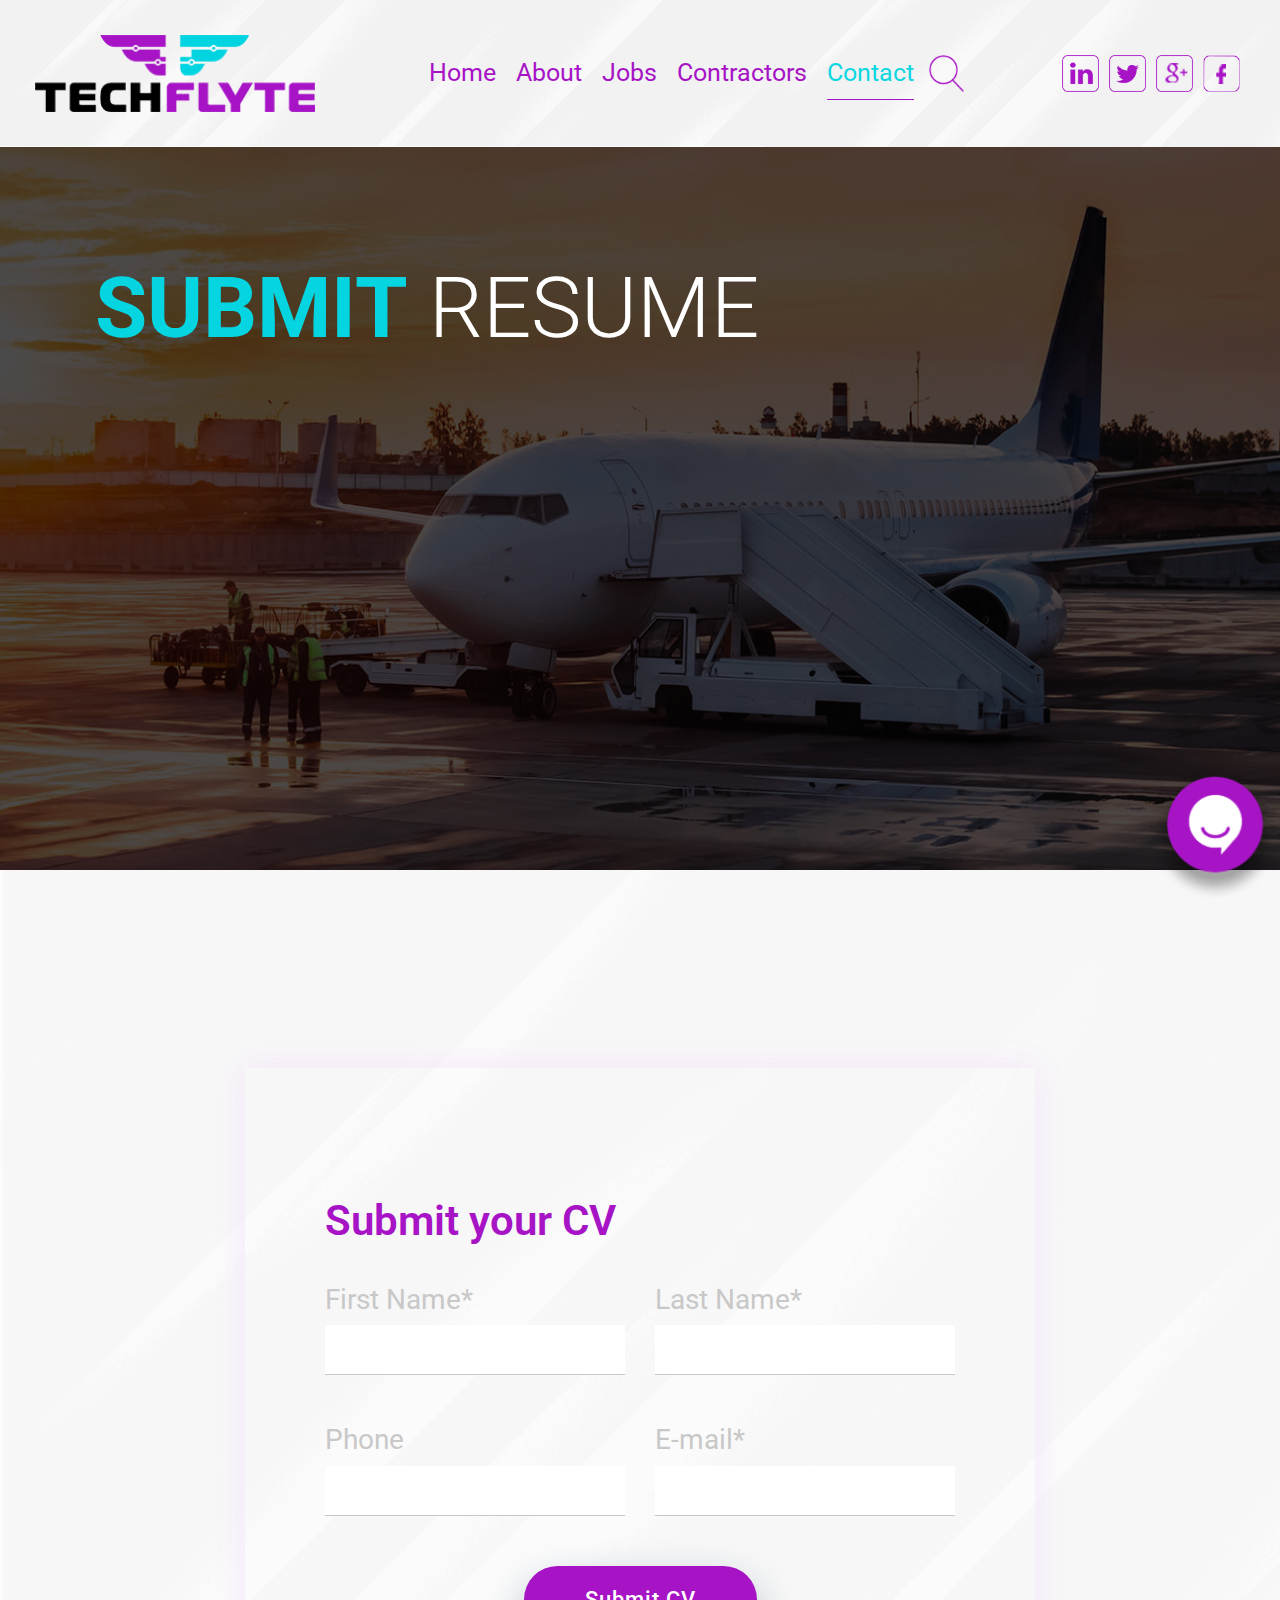
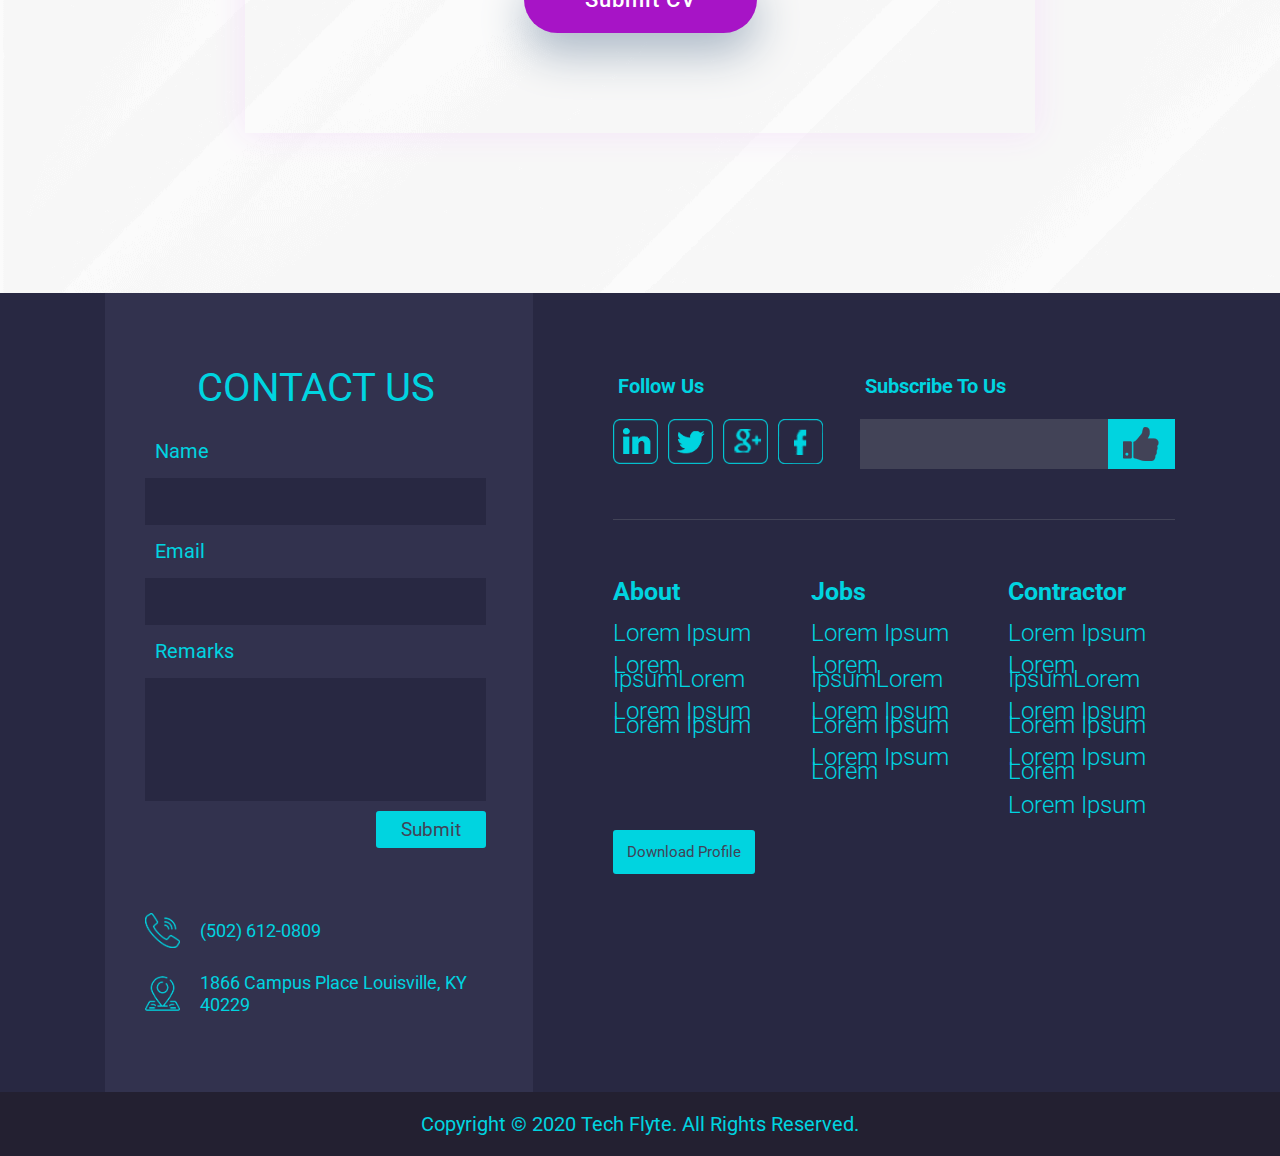
<file: assets/resume.html>
<!doctype html>
<html lang="en">

<head>
    <title>TECHFLYTE</title>
    <!-- Required meta tags -->
    <meta charset="utf-8">
    <meta name="viewport" content="width=device-width, initial-scale=1, shrink-to-fit=no">
    <link href="https://fonts.googleapis.com/css2?family=Roboto:wght@300;400;500;700&display=swap" rel="stylesheet">
    <link href="https://fonts.googleapis.com/css2?family=Rubik:wght@300;400;500;700&display=swap" rel="stylesheet">
    <!-- Bootstrap CSS -->
    <link rel="stylesheet" href="css/bootstrap.min.css">
    <!-- Custom CSS -->
    <link rel="stylesheet" href="css/style.css">
</head>

<body>
    <div class="wrapper">
        <!-- Header -->
        <header>
            <div class="container-fluid">
                <div class="row">
                    <div class="col-xl-3 col-lg-2 col-md-3 col-sm-3 col-4">
                        <div class="logo">
                            <a href="#"><img class="img-fluid" src="images/logo-img.png" alt=""></a>
                        </div>
                    </div>
                    <div class="col-xl-7 col-lg-8 col-md-7 col-sm-6 col-4 d-flex justify-content-center position-static">
                        <div class="nav-menu d-flex justify-content-start align-items-center">
                            <button class="nav-menu-btn" type="button">
                                <span></span>
                                <span></span>
                                <span></span>
                            </button>
                            <ul class="list-unstyled p-0 m-0 d-flex justify-content-start align-items-center">
                                <li><a href="#">Home</a></li>
                                <li>
                                    <a href="#">About</a>
                                    <ul class="sub-menu">
                                        <li><a href="#">Our Services</a></li>
                                        <li><a href="#">Our Team</a></li>
                                    </ul>
                                </li>
                                <li><a href="#">Jobs</a></li>
                                <li><a href="#">Contractors</a></li>
                                <li><a class="active" href="#">Contact</a></li>
                            </ul>
                            <div class="search-bar">
                                <button class="search-btn" type="button"><img src="images/search-btn.png" alt=""></button>
                                <div class="search-box">
                                    <form class="d-flex">
                                        <input type="search" placeholder="Search Here...">
                                        <button type="submit">Submit</button>
                                    </form>
                                </div>
                            </div>
                        </div>
                    </div>
                    <div class="col-xl-2 col-lg-2 col-md-2 col-sm-3 col-4 d-flex justify-content-end">
                        <div class="social-menu d-flex">
                            <ul class="list-unstyled p-0 m-0 d-flex justify-content-start align-items-center">
                                <li><a href="#"><img src="images/linkedin-icon.png" alt=""></a></li>
                                <li><a href="#"><img src="images/twitter-icon.png" alt=""></a></li>
                                <li><a href="#"><img src="images/google-plus-icon.png" alt=""></a></li>
                                <li><a href="#"><img src="images/fb-icon.png" alt=""></a></li>
                            </ul>
                        </div>
                    </div>
                </div>
            </div>
        </header>
        <!-- Header End -->
        <!-- Hero section -->
        <div class="contact-banner inner-page-bnr">
            <div class="container-fluid">
                <div class="row">
                    <div class="col-12 m-auto">
                        <h2><span>SUBMIT</span> RESUME</h2>
                    </div>
                </div>
            </div>
        </div>
        <!-- Hero section End -->
        <!-- Contact section -->
        <div class="contact-us">
            <div class="container-fluid">
                <div class="row">
                    <div class="col-12">
                        <div class="contact-form">
                            <h4>Submit your CV</h4>
                            <div class="row">
                                <div class="col-md-6">
                                    <label>First Name*</label>
                                    <input class="input-field form-control" type="text" name="">
                                </div>
                                <div class="col-md-6">
                                    <label>Last Name*</label>
                                    <input class="input-field form-control" type="text" name="">
                                </div>
                                <div class="col-md-6">
                                    <label>Phone</label>
                                    <input class="input-field form-control" type="text" name="">
                                </div>
                                <div class="col-md-6">
                                    <label>E-mail*</label>
                                    <input class="input-field form-control" type="text" name="">
                                </div>
                                <div class="col-12 text-center">
                                    <button class="form-control m-auto py-0" type="file">Submit CV<input type="file"></button>

                                </div>
                            </div>
                        </div>    
                    </div>
                </div>
            </div>
        </div>
        <!-- Contact section End -->
        <!-- Footer Section -->
        <footer>
            <div class="ftr-main">
                <div class="container-fluid">
                    <div class="row">
                        <div class="col-xl-5">
                            <div class="contact-form">
                                <h5>CONTACT US</h5>
                                <form>
                                    <label> Name</label>
                                    <input class="input-field form-control" type="text" name="">
                                    <label> Email</label>
                                    <input class="input-field form-control" type="text" name="">
                                    <label>Remarks</label>
                                    <textarea class="input-field form-control"></textarea>
                                    <div class="text-right">
                                        <input type="submit" value="Submit" name="">
                                    </div>
                                </form>
                                <div class="contact-detail">
                                    <div class="d-flex justify-content-start align-items-center mb-4">
                                        <div class="contact-icon">
                                            <img class="img-fluid" src="images/phone-icon.png" alt="">
                                        </div>
                                        <p>(502) 612-0809</p>
                                    </div>
                                    <div class="d-flex justify-content-start align-items-center">
                                        <div class="contact-icon">
                                            <img class="img-fluid" src="images/marker-icon.png" alt="">
                                        </div>
                                        <p>1866 Campus Place Louisville, KY 40229</p>
                                    </div>
                                </div>
                            </div>
                        </div>
                        <div class="col-xl-7">
                            <div class="ftr-right">
                                <div class="social-detail">
                                    <div class="row">
                                        <div class="col-md-5">
                                            <label>Follow Us</label>
                                            <ul>
                                                <li><a href="#"><img src="images/linkedin-img.png" alt=""></a></li>
                                                <li><a href="#"><img src="images/twitter-img.png" alt=""></a></li>
                                                <li><a href="#"><img src="images/google-plus-img.png" alt=""></a></li>
                                                <li><a href="#"><img src="images/fb-img.png" alt=""></a></li>
                                            </ul>
                                        </div>
                                        <div class="col-md-7">
                                            <div class="subscriber">
                                                <label>Subscribe To Us</label>
                                                <form class="d-flex justify-content-start align-items-center">
                                                    <input class="input-subscribe form-control" type="text" name="">
                                                    <button class="submit" type="submit"><img src="images/subscribe-img.png" alt=""></button>
                                                </form>
                                            </div>
                                        </div>
                                    </div>
                                </div>
                                <div class="ftr-menu">
                                    <div class="row">
                                        <div class="col-md-4">
                                            <div class="ftr-nav-col">
                                                <h6>About</h6>
                                                <ul>
                                                    <li><a href="#">Lorem Ipsum</a></li>
                                                    <li><a href="#">Lorem IpsumLorem </a></li>
                                                    <li><a href="#">Lorem Ipsum Lorem Ipsum</a></li>
                                                </ul>
                                            </div>
                                        </div>
                                        <div class="col-md-4">
                                            <div class="ftr-nav-col">
                                                <h6>Jobs</h6>
                                                <ul>
                                                    <li><a href="#">Lorem Ipsum</a></li>
                                                    <li><a href="#">Lorem IpsumLorem </a></li>
                                                    <li><a href="#">Lorem Ipsum Lorem Ipsum</a></li>
                                                    <li><a href="#">Lorem Ipsum Lorem</a></li>
                                                </ul>
                                            </div>
                                        </div>
                                        <div class="col-md-4">
                                            <div class="ftr-nav-col">
                                                <h6>Contractor</h6>
                                                <ul>
                                                    <li><a href="#">Lorem Ipsum</a></li>
                                                    <li><a href="#">Lorem IpsumLorem </a></li>
                                                    <li><a href="#">Lorem Ipsum Lorem Ipsum</a></li>
                                                    <li><a href="#">Lorem Ipsum Lorem</a></li>
                                                    <li><a href="#">Lorem Ipsum</a></li>
                                                </ul>
                                            </div>
                                        </div>
                                    </div>
                                    <div class="row">
                                        <div class="col-12">
                                            <a class="download-btn" href="#">Download Profile</a>
                                        </div>
                                    </div>
                                </div>
                            </div>
                        </div>
                    </div>
                </div>
            </div>
            <div class="copy-rights">
                <div class="container-fluid">
                    <div class="row">
                        <div class="col-12">
                            <p>Copyright © 2020 Tech Flyte. All Rights Reserved.</p>
                        </div>
                    </div>
                </div>
            </div>
        </footer>
        <div class="chat-box">
            <button type="button"><img src="images/chat-icon.png" alt=""></button>
        </div>
        <!-- Footer Section End -->
    </div>
    <script src="js/jquery.min.js"></script>
    <script src="js/popper.min.js"></script>
    <script src="js/bootstrap.min.js"></script>
    <script>
    $('.nav-menu-btn').click(function() {
        $('header').toggleClass('is-active');
    });
    $('.search-btn').click(function() {
        $('.search-bar').toggleClass('is-active');
    });
    </script>
</body>

</html>
</file>
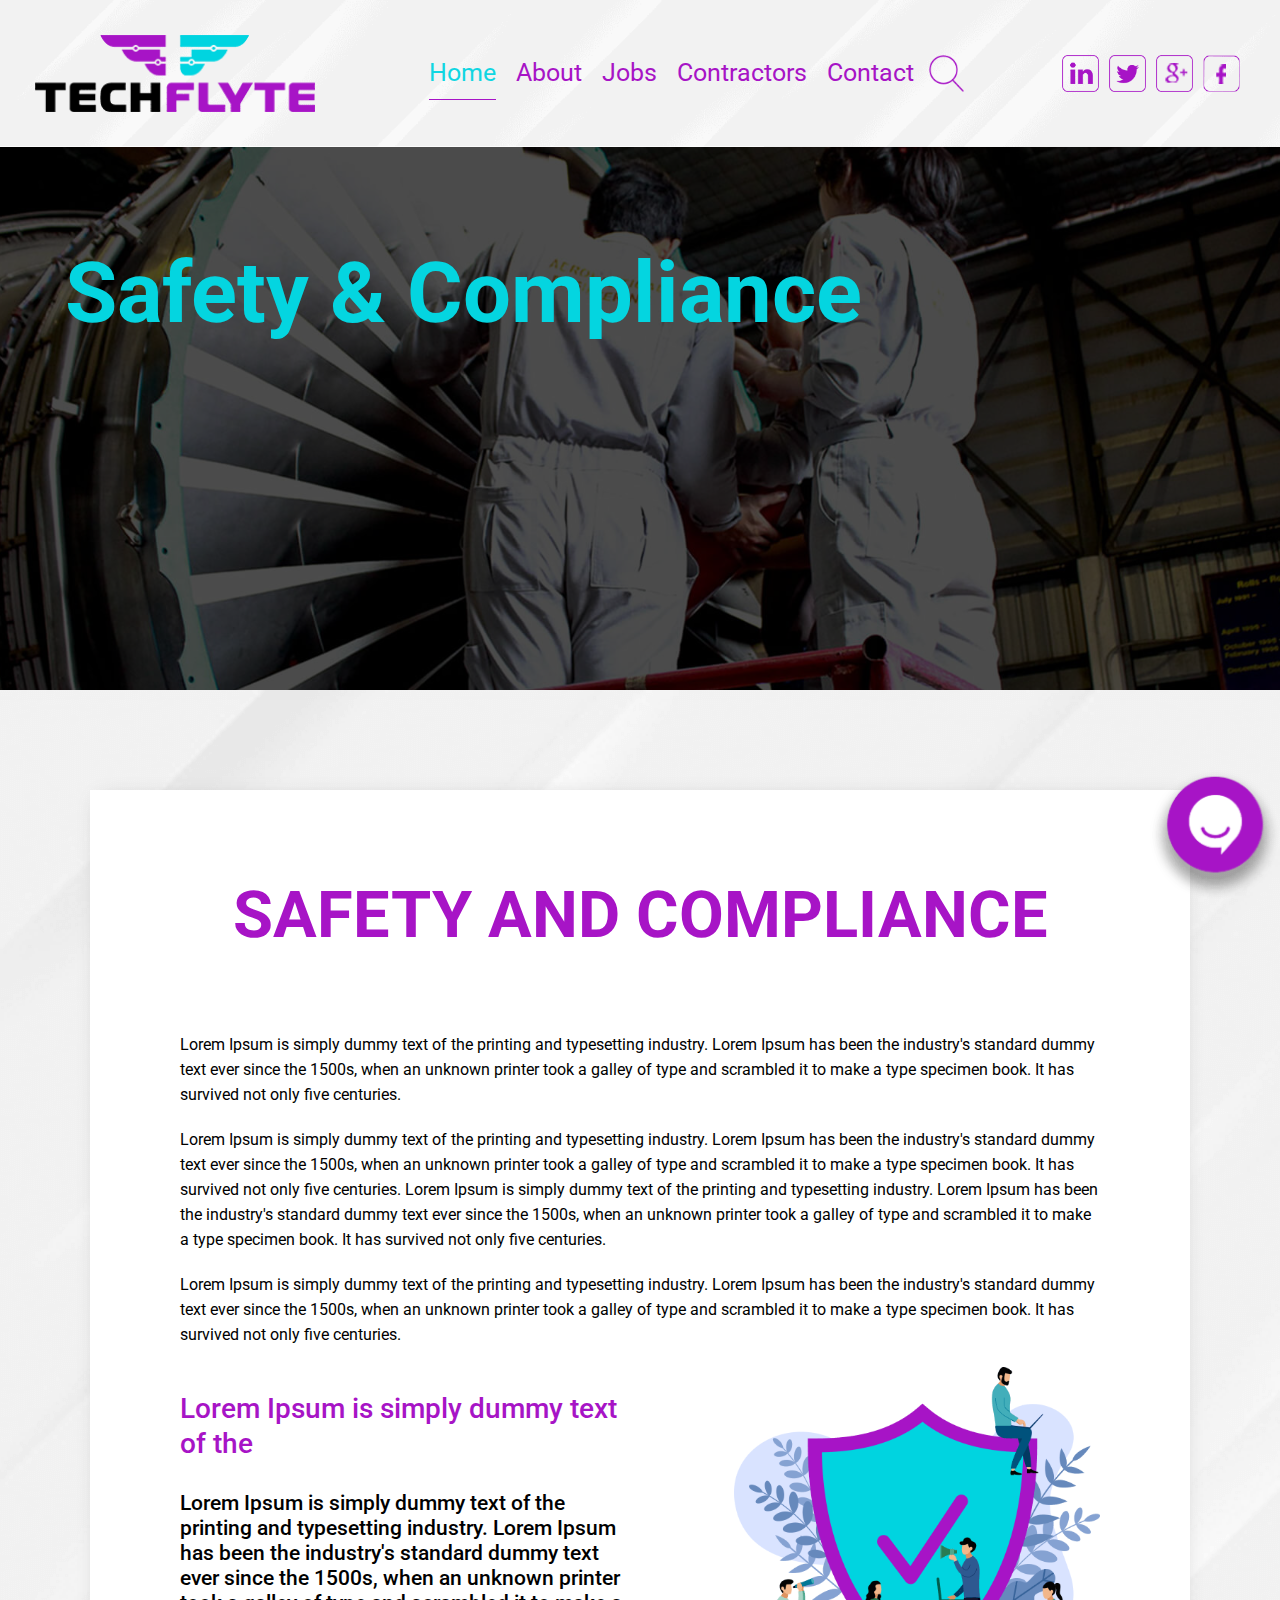
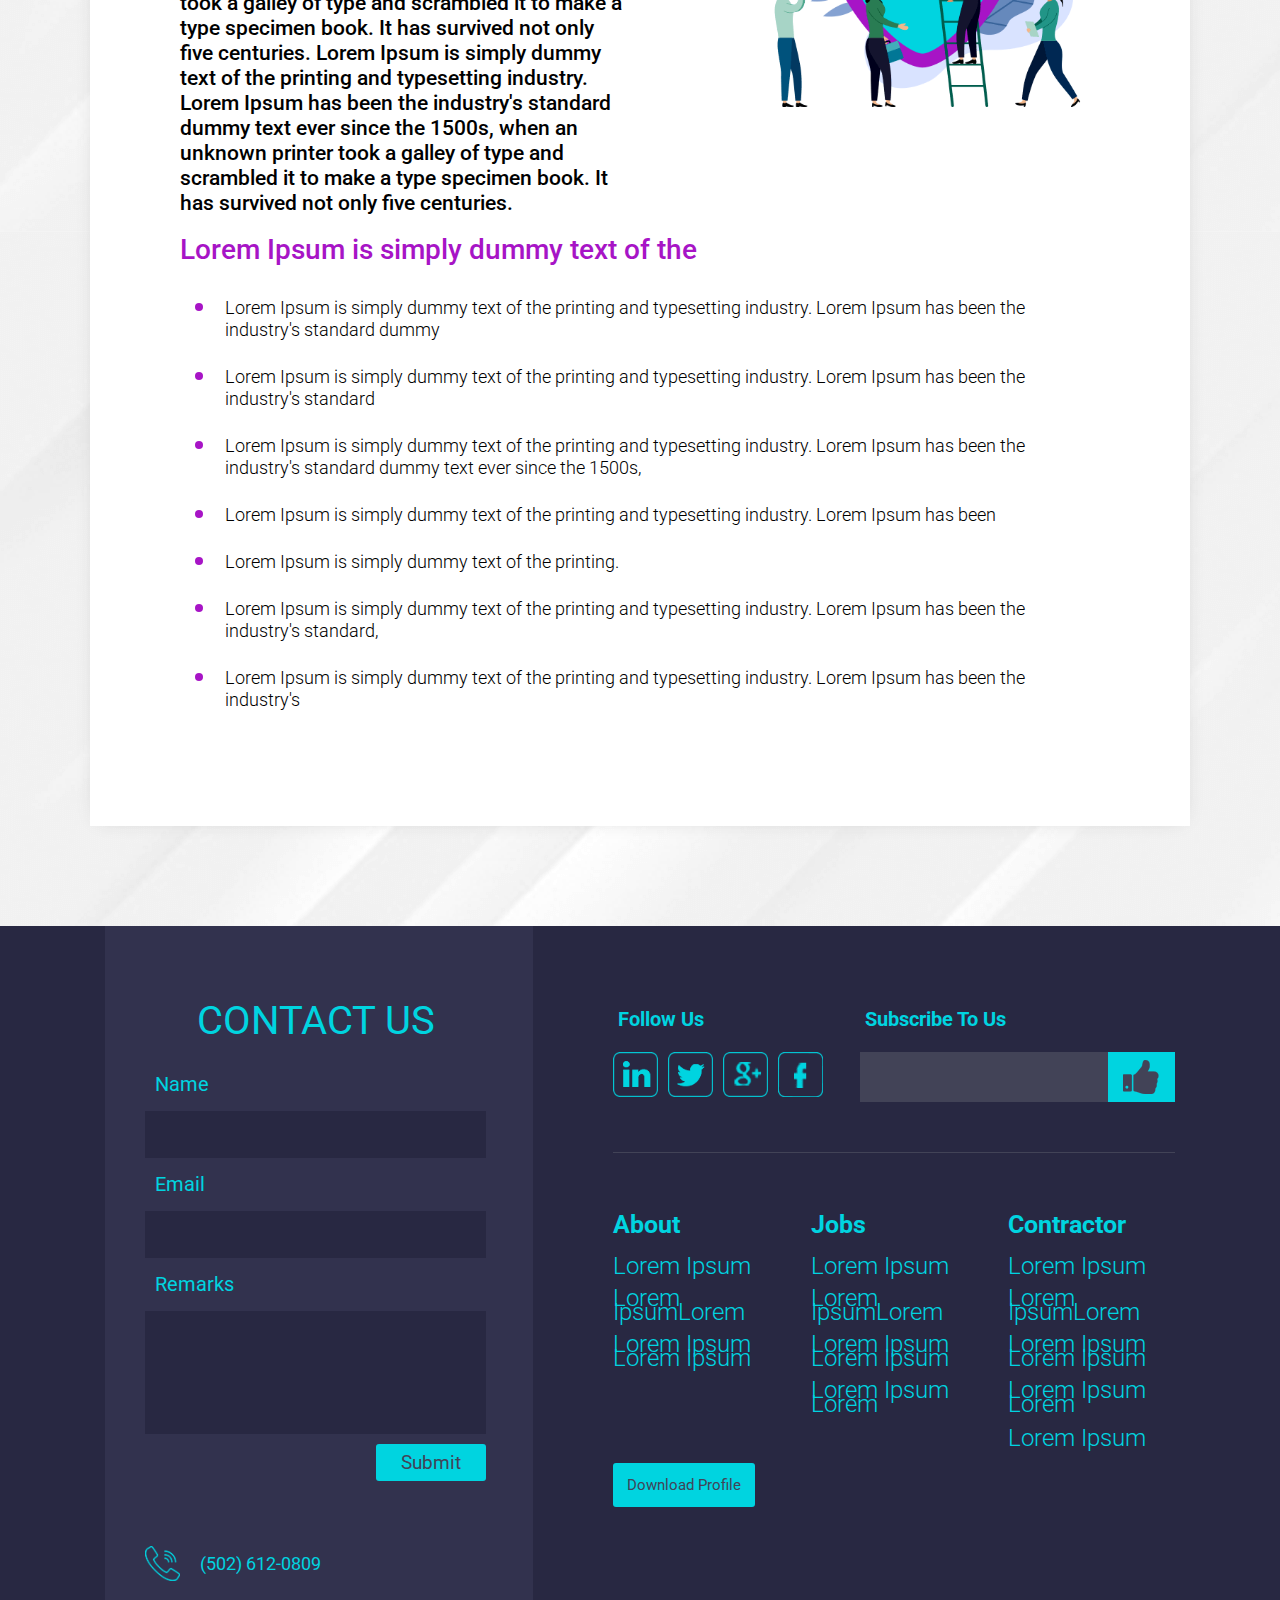
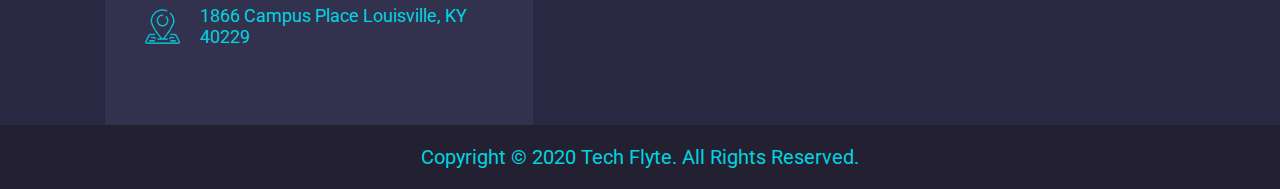
<file: assets/safety-compliance.html>
<!doctype html>
<html lang="en">

<head>
    <title>TECHFLYTE</title>
    <!-- Required meta tags -->
    <meta charset="utf-8">
    <meta name="viewport" content="width=device-width, initial-scale=1, shrink-to-fit=no">
    <link href="https://fonts.googleapis.com/css2?family=Roboto:wght@300;400;500;700&display=swap" rel="stylesheet">
    <link href="https://fonts.googleapis.com/css2?family=Rubik:wght@300;400;500;700&display=swap" rel="stylesheet">
    <!-- Bootstrap CSS -->
    <link rel="stylesheet" href="css/bootstrap.min.css">
    <!-- Custom CSS -->
    <link rel="stylesheet" href="css/style.css">
</head>

<body>
    <div class="wrapper">
        <!-- Header -->
        <header>
            <div class="container-fluid">
                <div class="row">
                    <div class="col-xl-3 col-lg-2 col-md-3 col-sm-3 col-4">
                        <div class="logo">
                            <a href="#"><img class="img-fluid" src="images/logo-img.png" alt=""></a>
                        </div>
                    </div>
                    <div class="col-xl-7 col-lg-8 col-md-7 col-sm-6 col-4 d-flex justify-content-center position-static">
                        <div class="nav-menu d-flex justify-content-start align-items-center">
                            <button class="nav-menu-btn" type="button">
                                <span></span>
                                <span></span>
                                <span></span>
                            </button>
                            <ul class="list-unstyled p-0 m-0 d-flex justify-content-start align-items-center">
                                <li><a class="active" href="#">Home</a></li>
                                <li>
                                    <a href="#">About</a>
                                    <ul class="sub-menu">
                                        <li><a href="#">Our Services</a></li>
                                        <li><a href="#">Our Team</a></li>
                                    </ul>
                                </li>
                                <li><a href="#">Jobs</a></li>
                                <li><a href="#">Contractors</a></li>
                                <li><a href="#">Contact</a></li>
                            </ul>
                            <div class="search-bar">
                                <button class="search-btn" type="button"><img src="images/search-btn.png" alt=""></button>
                                <div class="search-box">
                                    <form class="d-flex">
                                        <input type="search" placeholder="Search Here...">
                                        <button type="submit">Submit</button>
                                    </form>
                                </div>
                            </div>
                        </div>
                    </div>
                    <div class="col-xl-2 col-lg-2 col-md-2 col-sm-3 col-4 d-flex justify-content-end">
                        <div class="social-menu d-flex">
                            <ul class="list-unstyled p-0 m-0 d-flex justify-content-start align-items-center">
                                <li><a href="#"><img src="images/linkedin-icon.png" alt=""></a></li>
                                <li><a href="#"><img src="images/twitter-icon.png" alt=""></a></li>
                                <li><a href="#"><img src="images/google-plus-icon.png" alt=""></a></li>
                                <li><a href="#"><img src="images/fb-icon.png" alt=""></a></li>
                            </ul>
                        </div>
                    </div>
                </div>
            </div>
        </header>
        <!-- Header End -->
        <!-- Hero section -->
        <div class="safety-banner inner-page-bnr">
            <div class="container-fluid">
                <div class="row">
                    <div class="col-12 m-auto">
                        <h2><span>Safety & Compliance</span></h2>
                    </div>
                </div>
            </div>
        </div>
        <!-- Hero section End -->
        <!-- Safety Compliance section -->
        <div class="safety-compliance loyalty-program">
            <div class="row">
                <div class="col-12">
                    <div class="inner-content-wrap">
                        <h2>SAFETY AND COMPLIANCE</h2>
                        <p>
                            Lorem Ipsum is simply dummy text of the printing and typesetting industry. Lorem Ipsum has been the industry's standard dummy text ever since the 1500s, when an unknown printer took a galley of type and scrambled it to make a type specimen book. It has survived not only five centuries.
                        </p>
                        <p>
                            Lorem Ipsum is simply dummy text of the printing and typesetting industry. Lorem Ipsum has been the industry's standard dummy text ever since the 1500s, when an unknown printer took a galley of type and scrambled it to make a type specimen book. It has survived not only five centuries. Lorem Ipsum is simply dummy text of the printing and typesetting industry. Lorem Ipsum has been the industry's standard dummy text ever since the 1500s, when an unknown printer took a galley of type and scrambled it to make a type specimen book. It has survived not only five centuries.
                        </p>
                        <p>
                            Lorem Ipsum is simply dummy text of the printing and typesetting industry. Lorem Ipsum has been the industry's standard dummy text ever since the 1500s, when an unknown printer took a galley of type and scrambled it to make a type specimen book. It has survived not only five centuries.
                        </p>
                        <div class="row">
                            <div class="col-xl-6 mt-md-4 col-lg-7">
                                <h3>Lorem Ipsum is simply dummy text of the</h3>
                                <p>
                                    Lorem Ipsum is simply dummy text of the printing and typesetting industry. Lorem Ipsum has been the industry's standard dummy text ever since the 1500s, when an unknown printer took a galley of type and scrambled it to make a type specimen book. It has survived not only five centuries. Lorem Ipsum is simply dummy text of the printing and typesetting industry. Lorem Ipsum has been the industry's standard dummy text ever since the 1500s, when an unknown printer took a galley of type and scrambled it to make a type specimen book. It has survived not only five centuries.
                                </p>
                            </div>
                            <div class="col-xl-5 offset-xl-1 col-lg-5">
                                <div class="safety-bnr">
                                    <img class="img-fluid" src="images/safety-compliance-img.png" alt="">
                                </div>
                            </div>
                        </div>
                        <h3 class="mt-md-3 mt-5">Lorem Ipsum is simply dummy text of the</h3>
                        <ul>
                            <li>
                                Lorem Ipsum is simply dummy text of the printing and typesetting industry. Lorem Ipsum has been the industry's standard dummy 
                            </li>
                            <li>
                                Lorem Ipsum is simply dummy text of the printing and typesetting industry. Lorem Ipsum has been the industry's standard 
                            </li>
                            <li>
                                Lorem Ipsum is simply dummy text of the printing and typesetting industry. Lorem Ipsum has been the industry's standard dummy text ever since the 1500s, 
                            </li>
                            <li>
                                Lorem Ipsum is simply dummy text of the printing and typesetting industry. Lorem Ipsum has been 
                            </li>
                            <li>
                                Lorem Ipsum is simply dummy text of the printing.
                            </li>
                            <li>
                                Lorem Ipsum is simply dummy text of the printing and typesetting industry. Lorem Ipsum has been the industry's standard, 
                            </li>
                            <li>
                                Lorem Ipsum is simply dummy text of the printing and typesetting industry. Lorem Ipsum has been the industry's 
                            </li>
                        </ul>
                    </div>
                </div>
            </div>
        </div>
        <!-- Safety Compliance section End -->
        <!-- Footer Section -->
        <footer>
            <div class="ftr-main">
                <div class="container-fluid">
                    <div class="row">
                        <div class="col-xl-5">
                            <div class="contact-form">
                                <h5>CONTACT US</h5>
                                <form>
                                    <label> Name</label>
                                    <input class="input-field form-control" type="text" name="">
                                    <label> Email</label>
                                    <input class="input-field form-control" type="text" name="">
                                    <label>Remarks</label>
                                    <textarea class="input-field form-control"></textarea>
                                    <div class="text-right">
                                        <input type="submit" value="Submit" name="">
                                    </div>
                                </form>
                                <div class="contact-detail">
                                    <div class="d-flex justify-content-start align-items-center mb-4">
                                        <div class="contact-icon">
                                            <img class="img-fluid" src="images/phone-icon.png" alt="">
                                        </div>
                                        <p>(502) 612-0809</p>
                                    </div>
                                    <div class="d-flex justify-content-start align-items-center">
                                        <div class="contact-icon">
                                            <img class="img-fluid" src="images/marker-icon.png" alt="">
                                        </div>
                                        <p>1866 Campus Place Louisville, KY 40229</p>
                                    </div>
                                </div>
                            </div>
                        </div>
                        <div class="col-xl-7">
                            <div class="ftr-right">
                                <div class="social-detail">
                                    <div class="row">
                                        <div class="col-md-5">
                                            <label>Follow Us</label>
                                            <ul>
                                                <li><a href="#"><img src="images/linkedin-img.png" alt=""></a></li>
                                                <li><a href="#"><img src="images/twitter-img.png" alt=""></a></li>
                                                <li><a href="#"><img src="images/google-plus-img.png" alt=""></a></li>
                                                <li><a href="#"><img src="images/fb-img.png" alt=""></a></li>
                                            </ul>
                                        </div>
                                        <div class="col-md-7">
                                            <div class="subscriber">
                                                <label>Subscribe To Us</label>
                                                <form class="d-flex justify-content-start align-items-center">
                                                    <input class="input-subscribe form-control" type="text" name="">
                                                    <button class="submit" type="submit"><img src="images/subscribe-img.png" alt=""></button>
                                                </form>
                                            </div>
                                        </div>
                                    </div>
                                </div>
                                <div class="ftr-menu">
                                    <div class="row">
                                        <div class="col-md-4">
                                            <div class="ftr-nav-col">
                                                <h6>About</h6>
                                                <ul>
                                                    <li><a href="#">Lorem Ipsum</a></li>
                                                    <li><a href="#">Lorem IpsumLorem </a></li>
                                                    <li><a href="#">Lorem Ipsum Lorem Ipsum</a></li>
                                                </ul>
                                            </div>
                                        </div>
                                        <div class="col-md-4">
                                            <div class="ftr-nav-col">
                                                <h6>Jobs</h6>
                                                <ul>
                                                    <li><a href="#">Lorem Ipsum</a></li>
                                                    <li><a href="#">Lorem IpsumLorem </a></li>
                                                    <li><a href="#">Lorem Ipsum Lorem Ipsum</a></li>
                                                    <li><a href="#">Lorem Ipsum Lorem</a></li>
                                                </ul>
                                            </div>
                                        </div>
                                        <div class="col-md-4">
                                            <div class="ftr-nav-col">
                                                <h6>Contractor</h6>
                                                <ul>
                                                    <li><a href="#">Lorem Ipsum</a></li>
                                                    <li><a href="#">Lorem IpsumLorem </a></li>
                                                    <li><a href="#">Lorem Ipsum Lorem Ipsum</a></li>
                                                    <li><a href="#">Lorem Ipsum Lorem</a></li>
                                                    <li><a href="#">Lorem Ipsum</a></li>
                                                </ul>
                                            </div>
                                        </div>
                                    </div>
                                    <div class="row">
                                        <div class="col-12">
                                            <a class="download-btn" href="#">Download Profile</a>
                                        </div>
                                    </div>
                                </div>
                            </div>
                        </div>
                    </div>
                </div>
            </div>
            <div class="copy-rights">
                <div class="container-fluid">
                    <div class="row">
                        <div class="col-12">
                            <p>Copyright © 2020 Tech Flyte. All Rights Reserved.</p>
                        </div>
                    </div>
                </div>
            </div>
        </footer>
        <div class="chat-box">
            <button type="button"><img src="images/chat-icon.png" alt=""></button>
        </div>
        <!-- Footer Section End -->
    </div>
    <script src="js/jquery.min.js"></script>
    <script src="js/popper.min.js"></script>
    <script src="js/bootstrap.min.js"></script>
    <script>
    $('.nav-menu-btn').click(function() {
        $('header').toggleClass('is-active');
    });
    $('.search-btn').click(function() {
        $('.search-bar').toggleClass('is-active');
    });
    </script>
</body>

</html>
</file>
<file: assets/css/style.css>
body {
    font-family: 'Roboto', sans-serif;
    position: relative;
}


/* Header */
header {
    background: url('../images/header-bg.png') no-repeat;
    padding: 30px 50px 30px 69px;
    background-size: cover;
}

header button.nav-menu-btn {
    background: transparent;
    border: 0;
    outline: none;
    display: none;
}

button.nav-menu-btn span {
    display: block;
    width: 33px;
    height: 1.6px;
    background: #a714c6;
    margin-bottom: 5px;
    transition: all 250ms cubic-bezier(0, 0, 0.58, 1);
}

header .nav-menu ul li {
    padding: 0 18px;
    position: relative;
}

header .nav-menu ul li a {
    font-size: 38.73px;
    line-height: 28.11px;
    color: #a714c6;
    font-weight: normal;
    text-decoration: none;
    padding: 17px 0;
    display: block;
    border-bottom: 1px solid transparent;
}

header .nav-menu ul li:hover a {
    border-color: #a714c6;
    color: #10d6e2;
}

header .nav-menu ul li a.active {
    border-color: #a714c6;
    color: #10d6e2;
}

header .nav-menu ul li ul.sub-menu {
    position: absolute;
    list-style-type: none;
    padding: 37px 0 43px;
    background: url('../images/sub-menu-bg.png') no-repeat;
    background-size: cover;
    min-width: 477px;
    text-align: center;
    margin-left: -20px;
    height: 0;
    visibility: hidden;
    opacity: 0;
    z-index: 999;
}

header .nav-menu ul li:hover ul {
    height: auto;
    visibility: visible;
    opacity: 1;
}

header .nav-menu ul li ul.sub-menu li {
    padding: 0;
}

header .nav-menu ul li ul.sub-menu li a {
    color: #10d6e2;
    font-weight: 300;
    padding: 17px 0;
    border: 0;
}

header .nav-menu ul li ul.sub-menu li a:hover {
    background: #f1f1f1;
    color: #a714c6;
}

header .search-bar {
    padding-left: 18px;
    position: relative;
}

header .search-bar button {
    background: transparent;
    padding: 0;
    border: 0;
    outline: none;
}

header .search-box {
    position: absolute;
    right: 0;
    top: 50px;
    opacity: 0;
    visibility: hidden;
    height: 0;
}

header .search-box {
    position: absolute;
    right: 0;
    top: 50px;
    opacity: 0;
    visibility: hidden;
    height: 0;
    transition: all ease .5s;
    z-index: 2;
}

header .search-bar.is-active .search-box {
    opacity: 1;
    visibility: visible;
    height: auto;
}

header .search-box form {
    border: 2px solid #a714c6;
    border-radius: 3px;
    padding: 5px;
}

header .search-box form input[type="search"] {
    border: 0;
    padding: 5px;
    outline: none;
}

header .search-box button {
    padding: 5px 10px;
    background: #a714c6;
    color: #ffffff;
    font-size: 14px;
}

header .social-menu ul li {
    padding: 0 5px;
}

/* Banner */
.banner {

    background-image: linear-gradient(rgba(0, 0, 0, .7), rgba(0, 0, 0, .7)),
        url('../images/home_banner.jpg');
    background-repeat: no-repeat;
    background-size: cover;
    padding: 100px 0 100px;
    background-position: center;


}

.banner h1 {
    font-size: 80px;
    line-height: 100px;
    color: #ffffff;
    font-weight: bold;
    margin: 0 0 20px;

}

.banner h2 {
    font-size: 80px;
    line-height: 100px;
    color: #ffffff;
    font-weight: 300;
    margin: 0 0 25px;
}

.banner span {
    font-size: 60px;
    line-height: 60px;
    color: #ffffff;
    font-weight: normal;
    margin: 0 0 138px;
    display: block;
}

.banner .bnr-btns {
    display: flex;
    justify-content: center;
    align-items: center;
}

.banner .bnr-btns a {
    font-size: 37.19px;
    color: #ffffff;
    font-weight: 300;
    text-decoration: none;
    display: block;
    padding: 15px 15px;
    width: 30%;
    background: #a714c6;
    text-align: center;
    text-transform: uppercase;
    margin-right: 30px;
    transition: all ease .5s;
}

.banner .bnr-btns a:hover {
    color: #ffffff;
    background: #00d4e0;
}

.banner .bnr-btns a:last-child {
    margin-right: 0;
}

.resume {
    background: url('../images/resume-bg.png') no-repeat;
    padding: 174px 60px 83px 160px;
}


.resume .resume-box {
    margin-top: 296px;
}

.resume h3 {
    font-size: 55.24px;
    color: #a714c6;
    text-transform: uppercase;
    font-weight: 700;
    margin-bottom: 80px;
}

.resume p {
    font-size: 27.17px;
    color: #000000;
    font-weight: 400;
    margin-bottom: 90px;
}


.resume a {
    background: #a714c6;
    padding: 22px 33px 25px;
    font-size: 30px;
    line-height: 28px;
    color: #ffffff;
    display: inline-block;
    text-decoration: none;
    outline: none;
    border: none;
    height: 80px;
}

.resume a:hover {
    /* opacity: .8; */
    background: #00d4e0;
}

.resume a img {
    margin-left: 68px;
}

.techflyte {
    background: url('../images/techyflyte-bg.png') no-repeat;
    background-size: cover;
    padding: 210px 0 196px;
}

.techflyte h2 {
    font-size: 99.57px;
    line-height: .8;
    color: #a714c6;
    font-weight: 700;
    margin-bottom: 60px;
    text-align: center;
}

.techflyte p {
    font-size: 35px;
    line-height: 1.1;
    color: #000000;
    font-weight: 400;
    margin-bottom: 120px;
    text-align: center;
    padding: 0 15px;
}

.techflyte .techflyte-box {
    background: #ffffff;
    padding: 35px 60px 40px;
    box-shadow: 0 0 15px 1px #e6e6e6;
    margin-bottom: 145px;
    height: 75%;
}

.techflyte .techflyte-box h4 {
    font-size: 35px;
    line-height: .8;
    color: #2f2f2f;
    font-weight: 400;
    margin: 40px 0;
    text-align: center;
    text-transform: uppercase;
}

.techflyte .techflyte-box p {
    font-size: 16.54px;
    line-height: 21px;
    color: #2f2f2f;
    font-weight: 400;
    margin-bottom: 45px;
    text-align: left;
    padding: 0;
}

.techflyte .techflyte-box a {
    font-size: 24.88px;
    line-height: 18.06px;
    color: #00d4e0;
    font-weight: 400;
    text-decoration: none;
}

.techflyte .techflyte-box a:hover {
    text-decoration: underline;
}

.techflyte a.contract-btn {
    font-size: 24.88px;
    background: #00d4e0;
    line-height: 82px;
    color: #ffffff;
    font-weight: 400;
    text-decoration: none;
    text-transform: uppercase;
    padding: 0 45px;
    display: inline-block;
}

.techflyte a.contract-btn:hover {
    /* opacity: .8; */
    background: #a714c6;
}


/* OUR TEAM */
.our-team {
    padding: 162px 207px 113px;
    background: #f6f4ef;
}

.our-team h2 {
    font-size: 74.26px;
    line-height: .8;
    color: #a714c6;
    font-weight: 400;
    margin-bottom: 90px;
}

.our-team p {
    font-size: 30px;
    line-height: 35px;
    color: #000000;
    font-weight: 300;
    /* margin-bottom: 125px;  */
}

.our-team .team-col {
    position: relative;
    margin-bottom: 90px;
    box-shadow: 0 0 25px 5px #dad9d5;
}

.our-team .team-col img {
    display: block;
    margin: 0 auto;
}

.our-team .team-caption {
    background: rgb(0, 212, 224, .7);
    padding: 50px 15px;
    position: absolute;
    width: 100%;
    left: 0;
    right: 0;
    bottom: 0;
    z-index: 123;
    opacity: 0;
    visibility: hidden;
    transition: all ease .5s;
}

.our-team .team-caption.active {
    opacity: 1;
    visibility: visible;
}

.our-team .team-col:hover .team-caption {
    opacity: 1;
    visibility: visible;
}

.our-team .team-caption h5 {
    font-size: 40px;
    line-height: 31px;
    color: #a714c6;
    font-weight: 700;
    margin-bottom: 21px;
}

.our-team .team-caption span {
    font-size: 22px;
    line-height: 16px;
    color: #ffffff;
    font-weight: 300;
    margin-bottom: 23px;
    display: block;
}

.our-team .team-caption ul {
    list-style-type: none;
    padding: 0;
    margin: 0;
}

.our-team .team-caption ul li {
    padding: 0 6px;
}

.our-team .team-detail h6 {
    font-size: 31.46px;
    line-height: 38px;
    color: #a714c6;
    font-weight: 400;
    margin-bottom: 80px;
}

.our-team .team-detail p {
    font-size: 22px;
    line-height: 26px;
    color: #232031;
    font-weight: 300;
    margin-bottom: 35px;
}

.our-team .team-detail p:last-child {
    margin-bottom: 0;
}

.our-team .nav-tabs .nav-link {
    padding: 25px;
    text-transform: uppercase;
    display: flex;
    justify-content: space-between;
    align-items: center;
    font-size: 20px;
    color: #2b2b2b;
    font-weight: 400;
    border: 0;
}

.our-team .nav-tabs {
    border: 0;
}

.our-team .nav-tabs .nav-link img {
    margin-right: 15px;
}

.our-team .tab-content {
    padding: 25px 45px 25px;
    background: #ffffff;
}

.our-team .tab-content p {
    font-size: 20px;
    line-height: 25px;
    color: #aaaaaa;
    font-weight: 300;
    margin-bottom: 25px;
}

.our-team .tab-content p:last-child {
    margin-bottom: 0;
}

footer {
    background: #282842;
}

footer .copy-rights {
    background: #232031;
    padding: 20px 0;
    text-align: center;
}

footer .copy-rights p {
    font-size: 20px;
    line-height: 1.2;
    color: #00d4e0;
    font-weight: 400;
    margin: 0;
}

footer .ftr-main {
    padding: 0 150px 0 120px;
}

footer .contact-form {
    padding: 77px 47px 77px 40px;
    background: #32324e;
}

footer .contact-form h5 {
    font-size: 54.59px;
    line-height: 43px;
    color: #00d4e0;
    font-weight: 400;
    text-transform: uppercase;
    margin-bottom: 40px;
    text-align: center;
}

footer .contact-form form {
    max-width: 433px;
    margin: 0 auto 6px;
}

footer .contact-form form label {
    font-size: 20px;
    line-height: 13px;
    color: #00d4e0;
    font-weight: 400;
    display: block;
    padding: 0 10px;
    margin-bottom: 20px;
}

footer .contact-form form input.input-field {
    width: 100%;
    background: #282842;
    color: #00d4e0;
    font-size: 18px;
    height: 47px;
    border: 0;
    border-radius: 0;
    display: block;
    margin-bottom: 20px;
    padding: 0 10px;
}

footer .contact-form form input.input-field:focus,
footer .contact-form form textarea.input-field:focus {
    box-shadow: 0 0 0 0.2rem rgba(40, 40, 66, 0.67);
}

footer .contact-form form textarea.input-field {
    width: 100%;
    background: #282842;
    color: #00d4e0;
    font-size: 18px;
    height: 123px;
    border: 0;
    border-radius: 0;
    display: block;
    margin-bottom: 10px;
    resize: none;
}

footer .contact-form form input[type="submit"] {
    background: #00d4e0;
    padding: 0 25px;
    border-radius: 3px;
    font-size: 18.89px;
    color: #424357;
    line-height: 37px;
    cursor: pointer;
    border: 0;
    outline: none;
    margin-bottom: 5px;
}

footer .contact-form form input[type="submit"]:hover {
    background: #282842;
    color: #00d4e0;
}

footer .contact-icon {
    width: 44px;
    flex: 0 0 44px;
}

footer .contact-detail p {
    font-size: 26px;
    line-height: 1.2;
    color: #00d4e0;
    font-weight: 400;
    margin-bottom: 0;
    padding-left: 44px;
}

footer .ftr-right {
    padding: 103px 0 46px 89px;
}

footer .social-detail {
    padding-bottom: 95px;
    border-bottom: 1px solid #424357;
    margin-bottom: 50px;
}

footer .social-detail label {
    font-size: 30px;
    line-height: 24px;
    color: #00d4e0;
    font-weight: 700;
    display: block;
    margin-bottom: 42px;
    padding-left: 10px;
}

footer .social-detail ul {
    list-style-type: none;
    padding: 0;
    margin: 0;
    display: flex;
    justify-content: flex-start;
    align-items: center;
}

footer .social-detail ul li {
    margin-left: 10px;
}

footer .social-detail ul li:first-child {
    margin-left: 0;
}

footer .subscriber input.input-subscribe {
    width: 320px;
    height: 50px;
    background: #424357;
    border: none;
    outline: none;
    color: #00d4e0;
    font-size: 18px;
    padding: 0 10px;
    border-radius: 0;
}

footer .subscriber input.input-subscribe:focus {
    box-shadow: 0 0 0 0.2rem rgba(66, 67, 87, 0.67843137);
}

footer .subscriber button.submit {
    width: 120px;
    height: 50px;
    border: 0;
    outline: none;
    background: #00d4e0;
    cursor: pointer;
}

footer .ftr-menu h6 {
    font-size: 30px;
    line-height: 24px;
    color: #00d4e0;
    font-weight: 700;
    margin-bottom: 30px;
}

footer .ftr-menu ul {
    list-style-type: none;
    margin: 0;
    padding: 0;
}

footer .ftr-menu ul li {
    margin-bottom: 10px;
}

footer .ftr-menu ul li a {
    font-size: 14.43px;
    line-height: 14px;
    color: #ffffff;
    font-weight: 300;
    display: inline-block;
}

footer .ftr-menu ul li a:hover {
    color: #00d4e0;
}

footer a.download-btn {
    display: inline-block;
    background: #00d4e0;
    padding: 0 14px;
    border-radius: 3px;
    font-size: 14.63px;
    color: #424357;
    line-height: 44px;
    text-decoration: none;
}

footer a.download-btn:hover {
    background: #424357;
    color: #00d4e0;
}

.chat-box {
    position: fixed;
    right: 0;
    bottom: 0;
    z-index: 9;
}

.chat-box button {
    border: none;
    padding: 0;
    outline: none;
    background: transparent;
}

/* OUR TEAM */
.team-banner {
    background: url('../images/team-banner-bg.png') no-repeat;
    background-size: cover;
}

.service-banner {
    background: linear-gradient(rgba(0, 0, 0, .7), rgba(0, 0, 0, .7)),
        url('../images/services_banner.jpg') no-repeat;
    background-size: cover;
}

.inner-page-bnr {
    padding: 131px 0 454px 88px;
}

.inner-page-bnr h2 {
    font-size: 99.57px;
    line-height: 1.1;
    color: #ffffff;
    font-weight: 700;
    margin-bottom: 0;
}

.inner-page-bnr h2 span {
    color: #04d5e0;
}

/* OUR SERVICES */
.techy-difference {
    background: #f6f4ef;
    padding: 170px 170px 140px 0;
}

.sidebar-bnr {
    box-shadow: 0 0 25px 5px #d6d5d0;
}

.sidebar-bnr img {
    width: 100%;
}

.techy-caption-box {
    background: #ffffff;
    padding: 80px 40px 90px 54px;
    box-shadow: 0 0 25px 5px #d6d5d0;
    margin-left: -60px;
    position: relative;
    z-index: 1;
}

.techy-caption-box h3 {
    font-size: 54.05px;
    line-height: .9;
    color: #a714c6;
    font-weight: 700;
    margin-bottom: 50px;
}

.techy-caption-box h3 span {
    color: #04d5e1;
    font-weight: 300;
}

.techy-caption-box p {
    font-size: 26.88px;
    line-height: 33px;
    color: #181818;
    font-weight: 400;
    margin-bottom: 40px;
}

.techy-caption-box p:last-child {
    margin-bottom: 0;
}

.staff-firm {
    background: url('../images/firm-bg.png') no-repeat;
    background-size: cover;
    padding: 113px 125px 59px;
}

.staff-firm h2 {
    font-size: 74.26px;
    line-height: .8;
    color: #a714c6;
    font-weight: 700;
    margin-bottom: 86px;
}

.staff-firm .firm-col .firm-col-head {
    margin-bottom: 30px;
}

.staff-firm .firm-col .firm-col-head h4 {
    font-size: 208.38px;
    line-height: .8;
    color: #25cad2;
    font-weight: 400;
    margin-bottom: 0;
}

.staff-firm .firm-col .firm-col-head span {
    font-size: 23px;
    line-height: 39px;
    color: #a714c6;
    font-weight: 700;
}

.staff-firm .firm-col .firm-col-head img {
    margin-left: 22px;
}

.staff-firm .firm-col p {
    font-size: 25.67px;
    line-height: 31px;
    color: #000000;
    font-weight: 300;
    padding-left: 25px;
}

.our-services {
    padding: 120px 170px 110px 0;
}

.our-services .service-detail {
    padding-left: 197px;
    margin-bottom: 125px;
    padding-right: 125px;
}

.our-services img.ratio-img {
    width: 42px;
    margin-right: 30px;
}

.our-services .service-detail h3 {
    font-size: 88.92px;
    line-height: .8;
    color: #a714c6;
    font-weight: 700;
    font-family: 'Rubik', sans-serif;
    margin-bottom: 100px;
}

.our-services .service-detail p {
    font-size: 22px;
    line-height: 27px;
    color: #0f1923;
    font-weight: 400;
    font-family: 'Rubik', sans-serif;
    text-align: justify;
    margin-bottom: 55px;
}

.our-services .service-detail h6 {
    font-size: 22px;
    line-height: 27px;
    color: #0f1923;
    font-weight: 500;
    font-family: 'Rubik', sans-serif;
    text-align: justify;
    margin-bottom: 0;
}

.our-services .service-detail h6 span {
    color: #a714c6;
}

.our-services .service-col {
    box-shadow: 0 10px 25px 1px #dddddd;
    padding: 46px 10px 64px 13px;
    margin-bottom: 60px;
    border-radius: 10px;
    height: 85%;
}

.our-services .service-col img {
    margin-bottom: 46px;
}

.our-services .service-col h5 {
    font-size: 20.45px;
    line-height: 1.1;
    color: #a714c6;
    font-weight: 700;
    font-family: 'Rubik', sans-serif;
    margin-bottom: 23px;
}

.our-services .service-col p {
    font-size: 14.06px;
    line-height: 17px;
    color: #0f1923;
    font-weight: 400;
    font-family: 'Rubik', sans-serif;
    margin-bottom: 0;
}

/* CONTRACTOR */
.contractor-banner {
    background: linear-gradient(rgba(0, 0, 0, .7), rgba(0, 0, 0, .7)),
        url('../images/contractor_banner.jpg') center center no-repeat;
    background-size: cover;
    background-position: center;


}

.contractors {
    background: #f6f4ef;
    padding: 138px 104px 176px 0;
}

.contractor-caption-box {
    padding-left: 102px;
}

.contractor-caption-box h3 {
    font-size: 92.15px;
    line-height: .8;
    color: #04d5e1;
    font-weight: 700;
    margin-bottom: 88px;
}

.contractor-caption-box p {
    font-size: 29.9px;
    line-height: 36px;
    color: #181818;
    font-weight: 400;
    margin-bottom: 45px;
}

.contractor-caption-box a {
    font-size: 28px;
    line-height: 28px;
    color: #ffffff;
    font-weight: 400;
    background: #a714c6;
    text-decoration: none;
    display: inline-block;
    padding: 21px 77px;
    border-radius: 44px;
    margin-left: 10%;
}

.contractor-caption-box a:hover {
    background: #04d5e1;
}

/* INFORMATION */
.information {
    background: #ffffff;
    padding: 129px 80px 236px;
}

.information h6 {
    font-size: 39.78px;
    line-height: 30px;
    color: #a714c6;
    font-weight: 400;
    text-transform: uppercase;
    margin-bottom: 40px;
}

.information h2 {
    font-size: 72px;
    line-height: .9;
    color: #00d4e0;
    font-weight: 300;
    margin-bottom: 155px;
}

.information .card {
    border: none;
}

.information .card-header {
    border: none;
    border-radius: 15px;
    background: #f6f4ef;
    padding: 0;
    margin-bottom: 12px;
}

.information .card-header button {
    padding: 46px 50px 46px 100px;
    outline: none;
    border: none;
    font-size: 28px;
    color: #6f6f79;
    font-weight: 400;
    font-family: 'Rubik', sans-serif;
    position: relative;
}

.controler-signs {
    position: absolute;
    right: 10px;
    top: 50%;
    z-index: 1;
}

.controler-signs span {
    width: 40px;
    height: 6px;
    background: #cebc98;
    border-radius: 3px;
    display: block;
    transition: all ease .5s;

}

.card-header button.collapsed .controler-signs span {
    transform: rotate(90deg);
}

.card-header .controler-signs span:last-child {
    position: relative;
    top: -6px;
}

.card-header button.collapsed .controler-signs span:last-child {
    transform: rotate(0deg);
}

.information .card-header button:focus {
    box-shadow: none;
    text-decoration: none;
}

.information .card-header button:hover {
    text-decoration: none;
}

.information .card-body {
    padding: 28px 70px 40px;
    font-size: 25px;
    line-height: 36px;
    color: #6f6f79;
    font-weight: 400;
    font-family: 'Rubik', sans-serif;
}

/* CONTACT */
.contact-banner {
    background: linear-gradient(rgba(0, 0, 0, .7), rgba(0, 0, 0, .7)),
        url('../images/contact_banner.jpg') center center no-repeat;
    background-size: cover;
    padding: 115px 15px 515px 80px;
}

.contact-banner h2 {
    font-weight: 300;
}

.contact-banner h2 span {
    font-weight: 700;
}

.contact-us {
    background: url(../images/resume-bg.png) no-repeat;
    padding: 198px 230px 160px;
}

.contact-us h3 {
    font-size: 70.73px;
    line-height: 1.1;
    color: #a714c6;
    font-weight: 600;
    margin-bottom: 98px;
    text-align: center;
}

.contact-us span {
    color: #00d4e0;
}

.contact-us p {
    font-size: 30.65px;
    line-height: 1.5;
    color: #131313;
    font-weight: 300;
    margin-bottom: 109px;
    /* padding: 0 150px; */
    text-align: center;
}

.contact-us p a {
    color: #a714c6;
}

.contact-us .contact-form {
    max-width: 1050px;
    margin: 0 auto;
     padding: 130px 80px 100px;
    box-shadow: 0 0 30px 1px #f5e5f9;
}

.contact-us .contact-form h4 {
    font-size: 42px;
    line-height: 1.1;
    color: #a714c6;
    font-weight: 600;
    margin-bottom: 40px;
}

.contact-us .contact-form label {
    font-size: 28.05px;
    line-height: 1.1;
    color: #c8c8c8;
    font-weight: 400;
    margin-bottom: 10px;
    display: block;
}

.contact-us .contact-form input.input-field {
    font-size: 28.05px;
    color: #c8c8c8;
    font-weight: 400;
    width: 100%;
    border: 0;
    border-bottom: 1.5px solid #c8c8c8;
    height: 50px;
    margin-bottom: 50px;
    border-radius: 0;
}

.contact-us .contact-form input.input-field:focus,
.contact-us .contact-form textarea {
    box-shadow: none;
}

.contact-us .contact-form textarea {
    font-size: 28.05px;
    color: #c8c8c8;
    font-weight: 400;
    width: 100%;
    border: 0;
    border-bottom: 1.5px solid #c8c8c8;
    height: 70px;
    margin-bottom: 90px;
    border-radius: 0;
}

.contact-us .contact-form button {
    background: #a714c6;
    line-height: 67px;
    padding: 0 40px;
    border: none;
    border-radius: 50px;
    outline: none;
    color: #ffffff;
    font-size: 22px;
    letter-spacing: 1px;
    height: 67px;
    font-weight: 500;
    width: 233px;
    box-shadow: 0 20px 45px 0 #acb9c7;
    display: flex;
    align-items: center;
    position: relative;
    justify-content: center;
}

.contact-us .contact-form button input[type="file"] {
    position: absolute;
    width: 100%;
    height: 100%;
    left: 0;
    right: 0;
    background: none;
    opacity: 0;
}

.contact-us .contact-form button:hover {
    background: #a714c6cf
}

.contact-us .contact-form button img {
    margin-left: 25px;
}

/* LOYALTY PROGRAM */
.loyalty-banner {
    background: linear-gradient(rgba(0, 0, 0, .7), rgba(0, 0, 0, .7)),
        url('../images/Flyer_banner.jpg') center center no-repeat;
    background-size: cover;
    padding: 115px 15px 515px 80px;
}

.loyalty-program {
    background: url('../images/inner-content-bg.png');
    padding: 137px 130px 164px;
}

.inner-content-wrap {
    background: #ffffff;
    padding: 123px 188px 147px 220px;
    box-shadow: 0 0 20px -10px #b9b9b9;
}

.loyalty-program h2 {
    font-size: 82px;
    line-height: 1.1;
    color: #a714c6;
    font-weight: 700;
    margin-bottom: 110px;
    text-align: center;
}

.loyalty-program h4 {
    font-size: 32px;
    line-height: 1.1;
    color: #a714c6;
    font-weight: 500;
    margin-bottom: 30px;
}

.loyalty-program p {
    font-size: 22px;
    line-height: 26px;
    color: #000000;
    font-weight: 400;
    margin-bottom: 32px;
}

.loyalty-program p:last-child {
    margin-bottom: 0;
}

.program-bnr {
    margin-top: 24px;
}

.loyalty-program h5 {
    font-size: 32px;
    line-height: 1;
    color: #a714c6;
    font-weight: 500;
    margin: 77px 0 54px;
    text-align: center;
    text-transform: uppercase;
}

.benefits-col {
    margin-bottom: 70px;

}

.benefits-col img {
    margin: 0 auto 23px;
    display: block;
}

.benefits-col h6 {
    font-size: 18.23px;
    line-height: 1.1;
    color: #000000;
    font-weight: 300;
    margin-bottom: 28px;
    text-align: center;
    text-transform: uppercase;
}

.benefits-col ul {
    list-style-type: none;
    padding: 0 0 0 65px;
    margin: 0;
}

.benefits-col ul li {
    font-size: 18.23px;
    line-height: 1.1;
    color: #000000;
    font-weight: 300;
    margin-bottom: 7px;
    position: relative;
    padding-left: 25px;
}

.benefits-col ul li::before {
    content: "";
    position: absolute;
    background: #a714c6;
    width: 8px;
    height: 8px;
    left: 0;
    border-radius: 50%;
    top: 6px;
}

/* SAFETY COMPLIANCE */
.safety-banner {
    background: linear-gradient(rgba(0, 0, 0, .7), rgba(0, 0, 0, .7)),
        url('../images/safety_banner.jpg') center center no-repeat;
    background-size: cover;
    padding: 115px 15px 515px 80px;

}

.safety-compliance h3 {
    font-size: 44px;
    line-height: 51px;
    color: #a714c6;
    font-weight: 500;
    margin-bottom: 60px;
}

.safety-compliance ul {
    padding-left: 15px;
    list-style-type: none;
}

.safety-compliance ul li {
    font-size: 22px;
    line-height: 25px;
    color: #000000;
    font-weight: 300;
    margin-bottom: 35px;
    position: relative;
    padding-left: 30px;
}

.safety-compliance ul li::before {
    content: "";
    position: absolute;
    background: #a714c6;
    width: 8px;
    height: 8px;
    left: 0;
    border-radius: 50%;
    top: 6px;
}



/* Responsive */
@media screen and (max-width: 1875px) {
    .banner h1 {
        font-size: 100px;
        line-height: 111px;
        margin: 0 0 10px;
    }

    .banner h2 {
        font-size: 99px;
        line-height: 100px;
        margin: 0 0 20px;
    }

    .banner span {
        font-size: 55px;
    }

    .techy-caption-box h3 {
        font-size: 45px;
        margin-bottom: 45px;
    }

    .techy-caption-box p {
        font-size: 25px;
        line-height: 30px;
        margin-bottom: 30px;
    }

    .contact-us {
        padding: 150px 200px;
    }

    .contact-us h3 {
        font-size: 65px;
        margin-bottom: 90px;
    }

    .contact-us p {
        font-size: 30px;
        margin-bottom: 100px;
        padding: 0 130px;
    }

    .inner-content-wrap {
        padding: 120px 150px 140px 200px;
    }

    footer .ftr-main {
        padding: 0 100px 0 100px;
    }
}

@media screen and (max-width: 1750px) {
    header {
        padding: 40px 30px;
    }

    header .nav-menu ul li {
        padding: 0 15px;
    }

    header .nav-menu ul li a {
        font-size: 35px;
        line-height: 25px;
    }

    header .nav-menu ul li ul.sub-menu {
        min-width: 400px;
    }

    header .social-menu ul li img {
        width: 46px;
    }

    .banner h1 {
        font-size: 95px;
        line-height: 100px;
    }

    .banner h2 {
        font-size: 90px;
        line-height: 95px;
        margin: 0 0 10px;
    }

    .banner span {
        font-size: 50px;
    }

    .techflyte {
        background: url(../images/techyflyte-bg.png) no-repeat;
        background-size: cover;
        padding: 200px 0 150px;
    }

    .techflyte h2 {
        font-size: 85px;
        margin-bottom: 40px;
    }

    .techflyte p {
        font-size: 30px;
        margin-bottom: 100px;
    }

    .techflyte .techflyte-box {
        padding: 30px 50px;
        margin-bottom: 100px;
    }

    .inner-page-bnr {
        padding: 130px 0 450px 60px;
    }

    .our-team {
        padding: 160px 200px 110px;
    }

    .our-team h2 {
        font-size: 70px;
        margin-bottom: 75px;
    }

    .our-team p {
        font-size: 25px;
        line-height: 30px;
        margin-bottom: 100px;
    }

    .techy-caption-box {
        padding: 60px 40px 70px 50px;
    }

    .techy-caption-box h3 {
        font-size: 40px;
        margin-bottom: 40px;
    }

    .techy-caption-box p {
        font-size: 20px;
        line-height: 25px;
        margin-bottom: 25px;
    }

    .staff-firm h2 {
        font-size: 65px;
        margin-bottom: 80px;
    }

    .staff-firm .firm-col .firm-col-head h4 {
        font-size: 170px;
    }

    .staff-firm .firm-col .firm-col-head span {
        font-size: 27px;
        line-height: 39px;
        color: #a714c6;
        font-weight: 700;
    }

    .staff-firm .firm-col p {
        font-size: 25px;
        line-height: 30px;
        padding-left: 25px;
    }

    .our-services {
        padding: 120px 140px 110px 0;
    }

    .our-services .service-detail {
        padding-left: 160px;
        margin-bottom: 120px;
        padding-right: 100px;
    }

    .our-services .service-detail h3 {
        font-size: 80px;
        margin-bottom: 90px;
    }

    .our-services .service-detail p {
        font-size: 20px;
        line-height: 25px;
        margin-bottom: 50px;
    }

    .our-services .service-detail h6 {
        font-size: 18px;
        line-height: 25px;
    }

    .our-services .service-col {
        padding: 45px 10px 60px;
    }

    .our-services .service-col h5 {
        font-size: 18px;
        margin-bottom: 20px;
    }

    .contractors {
        padding: 130px 90px 170px 0;
    }

    .contractor-caption-box {
        padding-left: 80px;
    }

    .contractor-caption-box h3 {
        font-size: 85px;
        margin-bottom: 80px;
    }

    .contractor-caption-box p {
        font-size: 29px;
        line-height: 35px;
        margin-bottom: 40px;
    }

    .information {
        padding: 120px 70px 200px;
    }

    .information h6 {
        font-size: 35px;
        margin-bottom: 30px;
    }

    .information h2 {
        font-size: 60px;
        margin-bottom: 100px;
    }

    .information .card-header button {
        padding: 40px 45px 40px 80px;
        font-size: 25px;
    }

    .information .card-body {
        padding: 25px 50px 30px;
        font-size: 22px;
        line-height: 30px;
    }

    .card-header .controler-signs span:last-child {
        top: -5px;
    }

    .controler-signs span {
        width: 35px;
        height: 5px;
    }

    .contact-us {
        padding: 140px 190px;
    }

    .contact-us h3 {
        font-size: 55px;
        margin-bottom: 80px;
    }

    .contact-us p {
        font-size: 25px;
        margin-bottom: 90px;
        padding: 0 100px;
    }

    .loyalty-program {
        padding: 130px 120px 150px;
    }

    .inner-content-wrap {
        padding: 120px 120px;
    }

    .loyalty-program h2 {
        font-size: 85px;
        margin-bottom: 100px;
    }

    .loyalty-program p {
        font-size: 20px;
        line-height: 25px;
        margin-bottom: 30px;
    }

    .benefits-col h6 {
        font-size: 17px;
        margin-bottom: 25px;
    }

    .benefits-col ul {
        padding: 0 0 0 28px;
    }

    .benefits-col ul li {
        font-size: 17px;
        padding-left: 20px;
    }

    .safety-compliance h3 {
        font-size: 40px;
        line-height: 50px;
        margin-bottom: 50px;
    }

    footer .ftr-main {
        padding: 0 90px;
    }

    footer .contact-form h5 {
        font-size: 50px;
        line-height: 40px;
    }


    footer .contact-detail p {
        font-size: 20px;
        padding-left: 30px;
    }

    footer .ftr-right {
        padding: 150px 0 100px 100px;
    }

    footer .social-detail label {
        font-size: 25px;
        line-height: 20px;
        margin-bottom: 35px;
        padding-left: 5px;
    }

    footer .social-detail ul li img {
        width: 50px;
    }

    .chat-box button img {
        width: 200px;
    }

}

@media screen and (max-width: 1550px) {
    header {
        padding: 40px 25px;
    }

    header .nav-menu ul li {
        padding: 0 10px;
    }

    header .nav-menu ul li a {
        font-size: 30px;
        line-height: 20px;
    }

    header .nav-menu ul li ul.sub-menu {
        min-width: 350px;
        padding: 30px 0 40px;
    }

    header .social-menu ul li img {
        width: 40px;
    }

    header .search-bar button img {
        width: 40px;
    }

    header .search-bar {
        padding-left: 10px;
    }

    .banner {
        padding: 300px 0;
    }

    .banner h1 {
        font-size: 90px;
        line-height: 95px;
    }

    .banner h2 {
        font-size: 80px;
        line-height: 90px;
    }

    .banner span {
        font-size: 45px;
        margin-bottom: 100px;
    }

    .banner .bnr-btns a {
        font-size: 35px;
    }

    /* .resume  */

    .resume {
        padding: 150px 50px 80px 100px;
    }

    .resume h3 {
        font-size: 50px;
        margin-bottom: 50px;
    }

    .resume p {
        font-size: 20px;
        margin-bottom: 80px;
    }

    .resume a {
        padding: 20px 30px 15px;
        font-size: 25px;
        line-height: 25px;
    }

    .resume .resume-box {
        margin-top: 280px;
    }

    .techflyte {
        padding: 150px 0;
    }

    .techflyte h2 {
        font-size: 80px;
        margin-bottom: 35px;
    }

    .techflyte p {
        font-size: 25px;
        margin-bottom: 80px;
    }

    .techflyte .techflyte-box {
        padding: 30px 35px;
        margin-bottom: 100px;
        height: 75%;
    }

    .techflyte .techflyte-box h4 {
        font-size: 30px;
        margin: 30px 0;
    }

    .techflyte .techflyte-box p {
        font-size: 15px;
        line-height: 20px;
        margin-bottom: 30px;
    }

    .techflyte .techflyte-box a {
        font-size: 20px;
        line-height: 18px;
    }

    .techflyte a.contract-btn {
        font-size: 20px;
        line-height: 70px;
        padding: 0 40px;
    }

    .our-team {
        padding: 150px 150px 100px;
    }

    .our-team h2 {
        font-size: 60px;
        margin-bottom: 70px;
    }

    .our-team p {
        font-size: 23px;
        line-height: 27px;
        margin-bottom: 90px;
    }

    .our-team .team-caption {
        padding: 30px 10px;
    }

    .our-team .team-caption h5 {
        font-size: 35px;
        line-height: 30px;
        margin-bottom: 20px;
    }

    .our-team .team-caption span {
        font-size: 20px;
        line-height: 16px;
        margin-bottom: 20px;
    }

    .our-team .team-col {
        margin-bottom: 70px;
    }

    .our-team .team-detail h6 {
        font-size: 30px;
        line-height: 35px;
        margin-bottom: 60px;
    }

    .our-team .team-detail p {
        font-size: 20px;
        line-height: 25px;
        margin-bottom: 30px;
    }

    .our-team .nav-tabs .nav-link {
        padding: 20px;
    }

    .techy-caption-box h3 {
        font-size: 35px;
        margin-bottom: 30px;
    }

    .techy-caption-box p {
        font-size: 18px;
        line-height: 23px;
        margin-bottom: 20px;
    }

    .staff-firm .firm-col .firm-col-head {
        margin-bottom: 50px;
    }

    .staff-firm .firm-col .firm-col-head img {
        margin-left: 15px;
        width: 65px;
    }

    .staff-firm .firm-col p {
        font-size: 22px;
        line-height: 28px;
        padding-left: 20px;
    }

    .staff-firm h2 {
        font-size: 55px;
        margin-bottom: 70px;
    }

    .staff-firm .firm-col .firm-col-head span {
        font-size: 28px;
        line-height: 35px;
    }

    .staff-firm .firm-col .firm-col-head h4 {
        font-size: 150px;
    }

    .our-services {
        padding: 120px 110px 110px 0;
    }

    .our-services .service-detail h3 {
        font-size: 65px;
        margin-bottom: 80px;
    }

    .our-services .service-detail p {
        font-size: 18px;
        line-height: 22px;
        margin-bottom: 40px;
    }

    .our-services .service-detail h6 {
        font-size: 16px;
        line-height: 22px;
    }

    .contractors {
        padding: 120px 70px 150px 0;
    }

    .contractor-caption-box {
        padding-left: 50px;
    }

    .contractor-caption-box h3 {
        font-size: 70px;
        margin-bottom: 60px;
    }

    .contractor-caption-box p {
        font-size: 25px;
        line-height: 30px;
        margin-bottom: 30px;
    }

    .contractor-caption-box a {
        font-size: 30px;
        line-height: 25px;
        padding: 25px 70px;
    }

    .information {
        padding: 100px 50px 150px;
    }

    .information h6 {
        font-size: 30px;
        margin-bottom: 25px;
    }

    .information h2 {
        font-size: 50px;
        margin-bottom: 80px;
    }

    .information .card-header button {
        padding: 30px 40px 30px 50px;
        font-size: 20px;
    }

    .information .card-body {
        padding: 20px 40px 25px;
        font-size: 20px;
        line-height: 28px;
    }

    .card-header .controler-signs span:last-child {
        top: -4px;
    }

    .controler-signs span {
        width: 30px;
        height: 4px;
    }

    .contact-us {
        padding: 130px 150px;
    }

    .contact-us h3 {
        font-size: 50px;
        margin-bottom: 70px;
    }

    .contact-us p {
        margin-bottom: 80px;
        padding: 0 90px;
    }

    .loyalty-program {
        padding: 120px 100px;
    }

    .inner-content-wrap {
        padding: 100px 100px;
    }

    .loyalty-program h2 {
        font-size: 75px;
        margin-bottom: 90px;
    }

    .loyalty-program h4 {
        font-size: 30px;
        margin-bottom: 25px;
    }

    .loyalty-program p {
        font-size: 18px;
        margin-bottom: 25px;
    }

    .loyalty-program h5 {
        font-size: 30px;
        margin: 70px 0 50px;
    }

    .safety-compliance h3 {
        font-size: 35px;
        line-height: 40px;
        margin-bottom: 40px;
    }

    .safety-compliance ul li {
        font-size: 20px;
        line-height: 25px;
        margin-bottom: 30px;
    }

    footer .contact-form form {
        max-width: 350px;
        margin: 0 auto 6px;
    }

    footer .ftr-right {
        padding:86px 0 100px 50px;
    }

    footer .social-detail label {
        font-size: 20px;
        line-height: 15px;
        margin-bottom: 25px;
    }

    footer .social-detail ul li img {
        width: 45px;
    }

    footer .social-detail {
        padding-bottom: 50px;
        margin-bottom: 60px;
    }

    footer .ftr-menu h6 {
        font-size: 25px;
        margin-bottom: 20px;
    }

    .chat-box button img {
        width: 150px;
    }
}

@media screen and (max-width: 1366px) {
    header {
        padding: 35px 20px;
    }

    header .nav-menu ul li a {
        font-size: 25px;
        line-height: 18px;
    }

    header .nav-menu ul li ul.sub-menu {
        min-width: 300px;
        padding: 20px 0 30px;
    }

    header .social-menu ul li img {
        width: 37px;
    }

    header .search-bar button img {
        width: 35px;
    }

    header .search-bar {
        padding-left: 5px;
    }

    .banner {
        padding: 250px 0;
    }

    .banner h1 {
        font-size: 80px;
        line-height: 90px;
    }

    .banner h2 {
        font-size: 70px;
        line-height: 80px;
    }

    .banner span {
        font-size: 40px;
        margin-bottom: 70px;
    }

    .banner .bnr-btns a {
        font-size: 30px;
    }

    .inner-page-bnr {
        padding: 100px 0 350px 50px;
    }

    .inner-page-bnr h2 {
        font-size: 85px;
    }

    .resume h3 {
        font-size: 45px;
        margin-bottom: 40px;
    }

    .resume p {
        font-size: 18px;
        margin-bottom: 70px;
    }

    .resume a {
        padding: 15px 30px;
        font-size: 22px;
        line-height: 22px;
    }

    .resume a img {
        margin-left: 50px;
    }

    .resume .resume-box {
        margin-top: 230px;
    }

    .techflyte h2 {
        font-size: 70px;
        margin-bottom: 30px;
    }

    .techflyte p {
        font-size: 23px;
        margin-bottom: 70px;
    }

    .techflyte .techflyte-box {
        padding: 30px 20px;
        margin-bottom: 80px;
    }

    .techflyte .techflyte-box h4 {
        font-size: 25px;
        margin: 25px 0;
    }

    .techflyte .techflyte-box p {
        line-height: 20px;
        margin-bottom: 25px;
    }

    .techflyte .techflyte-box a {
        font-size: 18px;
    }

    .techflyte a.contract-btn {
        font-size: 18px;
        line-height: 60px;
        padding: 0 35px;
    }

    .our-team {
        padding: 130px 120px 100px;
    }

    .our-team h2 {
        font-size: 50px;
        margin-bottom: 65px;
    }

    .our-team p {
        font-size: 20px;
        line-height: 25px;
        margin-bottom: 75px;
    }

    .our-team .team-caption h5 {
        font-size: 30px;
        line-height: 25px;
        margin-bottom: 15px;
    }

    .our-team .team-caption span {
        font-size: 18px;
        margin-bottom: 15px;
    }

    .our-team .team-caption ul li img {
        width: 25px;
    }

    .our-team .team-col {
        margin-bottom: 50px;
    }

    .our-team .nav-tabs .nav-link {
        padding: 16px;
    }

    .our-team .nav-tabs .nav-link img {
        margin-right: 10px;
    }

    .our-team .tab-content {
        padding: 20px 40px 20px;
    }

    .our-team .nav-tabs .nav-link {
        padding: 20px;
        font-size: 18px;
    }

    .our-team .tab-content p {
        font-size: 18px;
        line-height: 23px;
        margin-bottom: 20px;
    }

    .our-team .team-detail h6 {
        font-size: 25px;
        line-height: 30px;
        margin-bottom: 50px;
    }

    .our-team .team-detail p {
        font-size: 18px;
        line-height: 22px;
        margin-bottom: 25px;
    }

    .techy-difference {
        padding: 150px 100px 130px 0;
    }

    .techy-caption-box h3 {
        font-size: 30px;
    }

    .techy-caption-box {
        padding: 50px 40px;
    }

    .techy-caption-box p {
        font-size: 16px;
        line-height: 20px;
        margin-bottom: 15px;
    }

    .staff-firm {
        padding: 100px 100px 55px;
    }

    .staff-firm h2 {
        font-size: 45px;
        margin-bottom: 60px;
    }

    .staff-firm .firm-col .firm-col-head img {
        width: 50px;
    }

    .staff-firm .firm-col .firm-col-head h4 {
        font-size: 120px;
    }

    .staff-firm .firm-col .firm-col-head span {
        font-size: 25px;
        line-height: 30px;
    }

    .staff-firm .firm-col p {
        font-size: 20px;
        line-height: 25px;
        padding-left: 15px;
    }

    .our-services {
        padding: 100px 80px 100px 0;
    }

    .our-services .service-detail {
        padding-left: 130px;
        margin-bottom: 100px;
    }

    .our-services .service-detail h3 {
        font-size: 60px;
        margin-bottom: 50px;
    }

    .our-services img.ratio-img {
        width: 40px;
        margin-right: 25px;
    }

    .our-services .service-col {
        padding: 35px 10px 40px;
        margin-bottom: 40px;
    }

    .our-services .service-col img {
        margin-bottom: 30px;
    }

    .contractors {
        padding: 100px 50px 110px 0;
    }

    .contractor-caption-box {
        padding-left: 30px;
    }

    .contractor-caption-box h3 {
        font-size: 60px;
        margin-bottom: 40px;
    }

    .contractor-caption-box p {
        font-size: 20px;
        line-height: 25px;
        margin-bottom: 25px;
    }

    .contractor-caption-box a {
        font-size: 25px;
        line-height: 20px;
        padding: 20px 50px;
    }

    .information {
        padding: 90px 30px 120px;
    }

    .information h6 {
        font-size: 25px;
        margin-bottom: 20px;
    }

    .information h2 {
        font-size: 35px;
        margin-bottom: 55px;
    }

    .information .card-header button {
        padding: 20px 30px 20px 40px;
        font-size: 20px;
    }

    .information .card-body {
        padding: 15px 30px 20px;
        font-size: 18px;
        line-height: 25px;
    }

    .controler-signs {
        right: 30px;
    }

    .card-header .controler-signs span:last-child {
        top: -3px;
    }

    .controler-signs span {
        width: 25px;
        height: 3px;
    }

    .contact-us {
        padding: 100px 120px;
    }

    .contact-us h3 {
        font-size: 45px;
        margin-bottom: 60px;
    }

    .contact-us p {
        font-size: 22px;
        margin-bottom: 70px;
        padding: 0 43px;
    }

    .loyalty-program {
        padding: 100px 90px;
    }

    .inner-content-wrap {
        padding: 90px;
    }

    .loyalty-program h2 {
        font-size: 65px;
        margin-bottom: 80px;
    }

    .loyalty-program h4 {
        font-size: 25px;
        margin-bottom: 20px;
    }

    .loyalty-program p {
        font-size: 16px;
        margin-bottom: 20px;
    }

    .loyalty-program h5 {
        font-size: 28px;
        margin: 50px 0 40px;
    }

    .safety-compliance h3 {
        font-size: 28px;
        line-height: 35px;
        margin-bottom: 30px;
    }

    .safety-compliance ul li {
        font-size: 18px;
        line-height: 22px;
        margin-bottom: 25px;
    }

    footer .contact-form h5 {
        font-size: 40px;
        line-height: 35px;
    }

    footer .contact-icon {
        width: 35px;
        flex: 0 0 35px;
    }

    footer .contact-detail p {
        font-size: 18px;
        padding-left: 20px;
    }

    .chat-box button img {
        width: 130px;
    }
    .contact-us h3{
        font-size:38px;
    }
    a.contact-dot-verfication {
        font-size: 38px;
    }
    a.employ-ver{
        font-size:38px;
    }
}

@media screen and (max-width: 1199px) {
    header {
        padding: 30px 15px;
    }

    header .nav-menu ul li a {
        font-size: 20px;
        line-height: 15px;
    }

    header .nav-menu ul li ul.sub-menu {
        min-width: 250px;
    }

    header .social-menu ul li img {
        width: 27px;
    }

    header .search-bar button img {
        width: 25px;
    }

    header .social-menu ul li {
        padding: 0 3px;
    }

    .banner {
        padding: 200px 0;
    }

    .banner h1 {
        font-size: 75px;
        line-height: 80px;
    }

    .banner h2 {
        font-size: 55px;
        line-height: 60px;
    }

    .banner span {
        font-size: 35px;
        margin-bottom: 50px;
        line-height: 40px;
    }

    .banner .bnr-btns a {
        font-size: 25px;
        margin-right: 15px;
        padding: 20px 10px;
    }

    .inner-page-bnr h2 {
        font-size: 75px;
    }

    .resume {
        padding: 100px 40px 70px 70px;
    }

    .resume h3 {
        font-size: 35px;
        margin-bottom: 35px;
    }

    .resume p {
        font-size: 15px;
        margin-bottom: 55px;
    }

    .resume a {
        padding: 15px 30px;
        font-size: 20px;
    }

    .resume a img {
        margin-left: 35px;
        width: 30px;
    }

    .resume .resume-box {
        margin-top: 200px;
    }

    .chat-box button img {
        width: 120px;
    }

    .our-team {
        padding: 120px 100px 100px;
    }

    .our-team h2 {
        font-size: 45px;
        margin-bottom: 60px;
    }

    .our-team .team-caption {
        padding: 20px 10px;
    }

    .our-team .team-caption h5 {
        font-size: 25px;
        margin-bottom: 10px;
    }

    .our-team .team-caption ul li img {
        width: 20px;
    }

    .our-team .team-caption span {
        font-size: 16px;
        margin-bottom: 10px;
    }

    .our-team .team-caption ul li {
        padding: 0 5px;
    }

    .our-team .team-col {
        margin-bottom: 40px;
    }

    .our-team .team-detail h6 {
        font-size: 20px;
        line-height: 25px;
        margin-bottom: 30px;
    }

    .techy-difference {
        padding: 100px 70px;
    }

    .techy-caption-box {
        padding: 45px 30px;
    }

    .techy-caption-box h3 {
        margin-bottom: 25px;
    }

    .staff-firm {
        padding: 80px 80px 50px;
    }

    .staff-firm h2 {
        font-size: 40px;
        margin-bottom: 50px;
    }

    .staff-firm .firm-col .firm-col-head h4 {
        font-size: 100px;
    }

    .staff-firm .firm-col .firm-col-head span {
        font-size: 20px;
        line-height: 25px;
    }

    .staff-firm .firm-col .firm-col-head img {
        width: 35px;
    }

    .staff-firm .firm-col .firm-col-head span {
        font-size: 18px;
        line-height: 20px;
    }

    .staff-firm .firm-col p {
        font-size: 18px;
    }

    .our-services {
        padding: 90px 20px 90px 0;
    }

    .our-services .service-detail {
        padding: 0 25px;
    }

    .our-services .service-detail h3 {
        font-size: 45px;
        margin-bottom: 40px;
    }

    .our-services .service-detail p {
        font-size: 16px;
        line-height: 20px;
        margin-bottom: 30px;
    }

    .contractors {
        padding: 90px 30px 100px 0;
    }

    .contractor-caption-box {
        padding-left: 10px;
    }

    .contractor-caption-box h3 {
        font-size: 50px;
        margin-bottom: 30px;
    }

    .contractor-caption-box p {
        font-size: 18px;
        line-height: 22px;
        margin-bottom: 20px;
    }

    .contractor-caption-box a {
        font-size: 20px;
        line-height: 20px;
        padding: 15px 40px;
    }

    .information {
        padding: 80px 20px 90px;
    }

    .information .card-header button {
        padding: 15px 20px 15px 30px;
        font-size: 18px;
    }

    .information .card-body {
        padding: 15px 20px 20px;
        font-size: 16px;
        line-height: 22px;
    }

    .controler-signs {
        right: 20px;
    }

    .card-header .controler-signs span:last-child {
        top: -3px;
    }

    .controler-signs span {
        width: 20px;
        height: 3px;
    }

    .contact-us {
        padding: 90px 70px;
    }

    .contact-us h3 {
        font-size: 40px;
        margin-bottom: 50px;
    }

    .contact-us p {
        margin-bottom: 60px;
        padding: 0 40px;
    }

    .contact-us .contact-form {
        max-width: 100%;
        padding: 100px 50px;
    }

    .contact-us .contact-form h4 {
        font-size: 35px;
    }

    .contact-us .contact-form label {
        font-size: 25px;
    }

    .contact-us .contact-form input.input-field {
        font-size: 25px;
        height: 40px;
        margin-bottom: 40px;
    }

    .contact-us .contact-form {
        max-width: 100%;
        padding: 70px 30px;
    }

    .contact-us .contact-form label {
        font-size: 20px;
    }

    .contact-us .contact-form input.input-field {
        font-size: 20px;
        height: 35px;
        margin-bottom: 30px;
        border-bottom: 1px solid #c8c8c8;
    }

    .contact-us .contact-form textarea {
        font-size: 25px;
        height: 70px;
        margin-bottom: 70px;
    }

    /* .contact-us .contact-form button  */
    .contact-us .wpcf7-form-control .wpcf7-submit .form-control {
        line-height: 60px;
        padding: 0 30px;
        font-size: 20px;
        height: 60px;
        width: 210px;
        /* background-color:green; */

    }

    .loyalty-program {
        padding: 90px 80px;
    }

    .inner-content-wrap {
        padding: 80px;
    }

    .loyalty-program h2 {
        font-size: 50px;
        margin-bottom: 70px;
    }

}

/* 404 page */
.page-404 {
    padding: 140px 0 97px;
    display: flex;
    justify-content: center;
    align-items: center;
    height: 100vh;
}

.btn-404 {
    font-size: 27.29px;
    display: inline-block;
    color: #00d4e0;
    font-weight: 400;
    padding: 5px 62px;
    background: #a713c5;
    border-radius: 22px;
    margin-top: 80px;
    text-decoration: none;
}

.btn-404:hover {
    color: #a713c5;
    background: #00d4e0;
}

@media screen and (max-width: 991px) {
    header {
        padding: 30px 0;
    }

    header .nav-menu ul li {
        padding: 0 7px;
    }

    header .nav-menu ul li a {
        font-size: 17px;
    }

    header .nav-menu ul li ul.sub-menu {
        min-width: 200px;
        padding: 20px 0;
    }

    header .nav-menu ul li ul.sub-menu li a {
        padding: 15px 0;
    }

    .banner {
        padding: 150px 0;
    }

    .banner h1 {
        font-size: 55px;
        line-height: 60px;
    }

    .banner h2 {
        font-size: 50px;
        line-height: 55px;
    }

    .banner span {
        font-size: 30px;
        line-height: 35px;
    }

    .banner .bnr-btns a {
        font-size: 20px;
    }

    .resume {
        padding: 100px 14px 70px 30px;
    }

    .resume h3 {
        font-size: 30px;
        margin-bottom: 30px;
    }

    .resume p {
        font-size: 14px;
        margin-bottom: 50px;
    }

    .resume a {
        padding: 25px 20px 10px;
        font-size: 18px;
    }

    .resume .resume-box {
        margin-top: 170px;
    }

    .techflyte {
        padding: 70px 0;
    }

    .techflyte h2 {
        font-size: 50px;
        margin-bottom: 20px;
    }

    .techflyte p {
        font-size: 20px;
        margin-bottom: 50px;
    }

    .techflyte .techflyte-box img {
        width: 120px;
    }

    .chat-box button img {
        width: 110px;
    }

    .our-team h2 {
        font-size: 40px;
        margin-bottom: 40px;
    }

    .our-team p {
        margin-bottom: 50px;
    }

    .our-team .team-col {
        margin-bottom: 30px;
    }

    .team-detail {
        margin-top: 40px;
    }

    .techy-caption-box {
        margin-left: 0;
    }

    .staff-firm {
        padding: 75px 50px 50px;
    }

    .staff-firm {
        padding: 75px 0 50px;
    }

    .staff-firm h2 {
        font-size: 30px;
    }

    .our-services {
        padding: 80px 0;
    }

    .our-services .service-detail {
        padding: 0 25px;
        margin-bottom: 40px;
    }

    .our-services .service-col {
        padding: 35px 10px 40px;
        margin-top: 30px;
        margin-bottom: 0;
    }

    .contractors {
        padding: 100px 70px;
    }

    .contractor-caption-box {
        padding-left: 0;
        margin-top: 30px;
    }

    .information {
        padding: 75px 15px 80px;
    }

    .information h6 {
        font-size: 22px;
        margin-bottom: 15px;
    }

    .information h2 {
        font-size: 30px;
        margin-bottom: 40px;
    }

    .information .card-header button {
        padding: 13px 10px 13px 20px;
        font-size: 16px;
    }

    .information .card-body {
        padding: 10px 10px 15px;
        font-size: 14px;
        line-height: 20px;
    }

    .contact-us {
        padding: 80px 50px;
    }

    .contact-us h3 {
        font-size: 30px;
        margin-bottom: 40px;
    }

    .contact-us p {
        margin-bottom: 50px;
        padding: 0 10px;
    }

    .loyalty-program {
        padding: 80px 70px;
    }

    .inner-content-wrap {
        padding: 70px;
    }

    .loyalty-program h2 {
        font-size: 35px;
        margin-bottom: 50px;
    }

    .program-bnr,
    .safety-bnr {
        margin-top: 40px;
    }

    .program-bnr,
    .safety-bnr img {
        display: block;
        margin: 0 auto;
    }

    .benefits-col img {
        max-width: 180px;
    }

    .benefits-col ul {
        padding: 0 0 0 15px;
    }

    footer .ftr-right {
        padding: 100px 0 90px 0px;
    }
}

@media screen and (max-width: 767px) {

    header {
        height: 85px;
        padding: 20px 0;
    }

    header .nav-menu ul {
        display: block !important;
        height: 0;
        opacity: 0;
        visibility: hidden;
        position: absolute;
        left: 0;
        right: 0;
        width: 100%;
        top: 85px;
        z-index: 1;
        transition: all ease .5s;
        padding: 15px !important;
    }

    header button.nav-menu-btn {
        display: block;
    }

    header.is-active .nav-menu ul {
        height: calc(100vh - 104px);
        opacity: 1;
        visibility: visible;
        background: #a714c6eb;
    }

    header.is-active button.nav-menu-btn span:nth-child(1) {
        margin: 0;
        transform: translateY(0.7vw) rotate(45deg);
    }

    header.is-active button.nav-menu-btn span:nth-child(2) {
        opacity: 0;
    }

    header.is-active button.nav-menu-btn span:nth-child(3) {
        margin: 0;
        transform: translateY(-0.6vw) rotate(-45deg);
    }

    header .nav-menu ul li {
        border-bottom: 1px solid #fff;
    }

    header .nav-menu ul li a {
        font-size: 20px;
        border: 0;
        color: #ffffff;
        padding: 15px 0;
        line-height: 20px;
    }

    header .nav-menu ul li ul.sub-menu {
        margin-left: 0;
        top: 52px;
        min-width: 100%;
        width: 100%;
        padding: 20px 0 !important;
    }

    header .search-bar.is-active .search-box {
        transform: translate(40%, -20%);
    }

    .banner {
        padding: 70px 0;
    }

    .banner h1 {
        font-size: 50px;
        line-height: 55px;
    }

    .banner h2 {
        font-size: 40px;
        line-height: 50px;
    }

    .banner span {
        font-size: 25px;
        line-height: 30px;
    }

    .banner .bnr-btns a {
        font-size: 15px;
        padding: 15px 10px;
    }

    .inner-page-bnr {
        padding: 100px 0 250px;
    }

    .inner-page-bnr h2 {
        font-size: 65px;
    }

    .resume {
        padding: 70px 0;
        text-align: center;
    }

    .resume .resume-box {
        margin-top: 70px;
    }

    .techflyte h2 {
        font-size: 40px;
    }

    .techflyte .techflyte-box {
        text-align: center;
        margin-bottom: 30px;
        padding: 40px 100px;
    }

    .techflyte .techflyte-box p {
        text-align: center;
    }

    .techflyte a.contract-btn {
        font-size: 15px;
        line-height: 40px;
        padding: 0 20px;
    }

    .techflyte p {
        font-size: 17px;
        margin-bottom: 35px;
        line-height: 1.2;
    }

    .our-team {
        padding: 70px 0;
    }

    .our-team h2 {
        font-size: 35px;
        margin-bottom: 30px;
    }

    .our-team .nav-tabs .nav-link {
        padding: 15px;
        font-size: 14px;
    }

    .our-team .tab-content {
        padding: 20px;
    }

    .our-team .nav-tabs .nav-link img {
        margin-right: 5px;
    }

    .our-team .tab-content p {
        font-size: 16px;
        line-height: 20px;
        margin-bottom: 15px;
    }

    .our-team .team-detail p {
        font-size: 16px;
        line-height: 20px;
        margin-bottom: 20px;
    }

    .techy-difference {
        padding: 70px 50px;
    }

    .staff-firm {
        padding: 70px 0px;
    }

    .staff-firm h2 {
        font-size: 25px;
        margin-bottom: 30px;
    }

    .firm-col {
        margin-bottom: 40px;
    }

    .staff-firm .firm-col .firm-col-head {
        margin-bottom: 50px;
        justify-content: center !important;
    }

    .staff-firm .firm-col p {
        text-align: center;
    }

    .our-services {
        padding: 70px 0;
    }

    .contractors {
        padding: 70px 50px;
    }

    .contractor-caption-box h3 {
        font-size: 40px;
        margin-bottom: 25px;
    }

    .our-services .service-col {
        text-align: center;
    }

    .information {
        padding: 70px 0;
    }

    .controler-signs {
        right: 10px;
    }

    .contact-us {
        padding: 0 !important;
    }

    .contact-us h3 {
        font-size: 25px;
        margin-bottom: 30px;
    }

    .contact-us p {
        font-size: 20px;
        margin-bottom: 40px;
        padding: 0;
    }

    .contact-us .contact-form button img {
        margin-left: 20px;
    }

    .loyalty-program {
        padding: 70px 15px;
    }

    .inner-content-wrap {
        padding: 50px 30px;
    }

    .loyalty-program h2 {
        font-size: 30px;
        margin-bottom: 40px;
    }

    .loyalty-program h4 {
        font-size: 22px;
        margin-bottom: 15px;
    }

    .loyalty-program p {
        font-size: 14px;
        margin-bottom: 15px;
    }

    .loyalty-program h5 {
        font-size: 25px;
    }

    .benefits-col img {
        max-width: 150px;
    }

    .safety-compliance h3 {
        font-size: 25px;
        margin-bottom: 25px;
    }

    .safety-compliance ul li {
        font-size: 16px;
        line-height: 20px;
        padding-left: 20px;
    }

    footer .copy-rights {
        padding: 20px 0;
    }

    footer .copy-rights p {
        font-size: 20px;
    }

    footer .contact-form {
        padding: 50px 40px;
    }

    footer .ftr-main {
        padding: 30px 0 0;
    }

    footer .contact-form form {
        max-width: 100%;
    }

    footer .contact-form form label {
        font-size: 18px;
        padding: 0 5px;
        margin-bottom: 15px;
    }

    footer .contact-form h5 {
        font-size: 30px;
        line-height: 30px;
        margin-bottom: 30px;
    }

    footer .contact-form form textarea.input-field {
        margin-bottom: 30px;
    }

    footer .contact-detail p {
        font-size: 12px;
        padding-left: 10px;
    }

    footer .contact-icon {
        width: 30px;
        flex: 0 0 30px;
    }

    footer .social-detail label {
        text-align: center;
    }

    footer .social-detail ul {
        margin: 0 0 30px;
        justify-content: center;
        align-items: center;
    }

    footer .subscriber form {
        justify-content: center !important;
    }

    footer .ftr-menu {
        text-align: center;
        padding-bottom: 30px;
    }

    footer .ftr-menu .ftr-nav-col {
        margin-bottom: 30px;
    }

    footer .social-detail {
        padding-bottom: 40px;
        margin-bottom: 40px;
    }

    footer .ftr-right {
        padding: 50px 0 0px;
    }

    footer .contact-form form input.input-field {
        font-size: 16px;
        height: 40px;
        margin-bottom: 20px;
    }

    footer .contact-form form input[type="submit"] {
        padding: 0 20px;
        font-size: 16px;
        line-height: 35px;
    }

    footer a.download-btn {
        font-size: 14px;
        line-height: 40px;
    }

    .chat-box button img {
        width: 100px;
    }

}

@media screen and (max-width: 575px) {
    .banner h1 {
        font-size: 40px;
        line-height: 45px;
    }

    .banner h2 {
        font-size: 29px;
        line-height: 35px;
    }

    .banner span {
        font-size: 20px;
        line-height: 25px;
    }

    .banner .bnr-btns a {
        font-size: 14px;
        padding: 10px 10px;
    }

    .inner-page-bnr h2 {
        font-size: 60px;
    }

    .techflyte .techflyte-box {
        padding: 35px 30px;
    }

    .our-team h2 {
        font-size: 30px;
        margin-bottom: 25px;
    }

    .our-team p {
        margin-bottom: 30px;
        font-size: 18px;
        line-height: 22px;
    }

    .techy-difference {
        padding: 70px 30px;
    }

    .staff-firm h2 {
        font-size: 20px;
        margin-bottom: 20px;
        line-height: 25px;
    }

    .our-services .service-detail {
        padding: 0 15px;
    }

    .our-services .service-detail h3 {
        font-size: 35px;
        margin-bottom: 30px;
    }

    .contractors {
        padding: 70px 30px;
    }

    .contractor-caption-box h3 {
        font-size: 35px;
        margin-bottom: 20px;
    }

    .contractor-caption-box p {
        font-size: 16px;
        line-height: 20px;
    }

    .contractor-caption-box a {
        font-size: 18px;
        padding: 10px 30px;
    }

    .information h6 {
        font-size: 20px;
        margin-bottom: 15px;
    }

    .information h2 {
        font-size: 25px;
        margin-bottom: 30px;
    }

    .contact-us h3 {
        font-size: 20px;
    }

    .contact-us p {
        font-size: 18px;
        margin-bottom: 30px;
    }

    .benefits-col {
        margin-bottom: 50px;
    }

    .benefits-col ul {
        padding: 0 0 0 85px;
    }

    .benefits-col h6 {
        font-size: 16px;
        margin-bottom: 20px;
    }

    .benefits-col ul li {
        font-size: 16px;
    }

    footer .copy-rights p {
        font-size: 16px;
    }

    footer .contact-form {
        padding: 50px 20px;
    }

    footer .subscriber input.input-subscribe {
        width: 300px;
        height: 45px;
    }

    footer .subscriber button.submit {
        width: 100px;
        height: 45px;
    }

    footer .subscriber button.submit img {
        width: 25px;
    }

    footer .social-detail ul li img {
        width: 35px;
    }

    footer .contact-form form textarea.input-field {
        margin-bottom: 20px;
    }

    .chat-box button img {
        width: 90px;
    }
    .contact-detail {
        margin-top: 20px;
    }
    a.contact-dot-verfication {
        font-size: 21px;

    }

    a.employ-ver {
        font-size: 21px;
    }
    .contact-us{
        padding: 10px;
    }
}

@media screen and (max-width: 480px) {
    button.nav-menu-btn span {
        width: 25px;
        margin-bottom: 4px;
    }

    header .social-menu ul li img {
        width: 20px;
    }

    header.is-active button.nav-menu-btn span:nth-child(1) {
        transform: translateY(0.6vw) rotate(45deg);
    }

    header.is-active button.nav-menu-btn span:nth-child(3) {
        transform: translateY(-1.5vw) rotate(-45deg);
    }

    .inner-page-bnr h2 {
        font-size: 35px;
    }

    .techflyte h2 {
        font-size: 30px;
        margin-bottom: 15px;
    }

    .techflyte .techflyte-box {
        padding: 35px 20px;
    }

    .our-team p {
        font-size: 17px;
        line-height: 20px;
    }

    .techy-difference {
        padding: 70px 15px;
    }

    .techy-caption-box {
        padding: 40px 25px;
    }

    .techy-caption-box h3 {
        font-size: 25px;
    }

    .techy-caption-box p {
        font-size: 14px;
        line-height: 18px;
    }

    .contractors {
        padding: 70px 15px;
    }

    .information .card-header button {
        padding: 10px;
        font-size: 15px;
    }

    .benefits-col {
        margin-bottom: 40px;
    }

    footer .subscriber .subscribe {
        width: 200px;
    }

    .chat-box button img {
        width: 80px;
    }

    .benefits-col ul {
        padding: 0 0 0 35px;
    }
    .contact-detail {
        margin-top: 15px;
    }
    a.contact-dot-verfication {
        font-size: 18px;

    }

    a.employ-ver {
        font-size: 18px;
    }
    .contact-us {
        padding: 10px;
    }
   

}

@media screen and (max-width: 375px) {
    .inner-content-wrap {
        padding: 40px 15px;
    }

    .loyalty-program h5 {
        font-size: 22px;
    }

    .benefits-col ul {
        padding: 0 0 0 10px;
    }

    .loyalty-program h2 {
        font-size: 25px;
    }
    .contact-us {
        padding: 10px;
    }
}


/* contact form extraaaaaaaaaaaaaas */

/* CONTACT */
.contact-banner {

    background-size: cover;
    padding: 115px 15px 515px 80px;
}

.contact-banner h2 {
    font-weight: 300;
}

.contact-banner h2 span {
    font-weight: 700;
}

.contact-us {
    padding: 198px 230px 160px;
}

.contact-us h3 {
    font-size: 70.73px;
    line-height: 1.1;
    color: #a714c6;
    font-weight: 600;
    margin-bottom: 98px;
    text-align: center;
}

.contact-us span {
    color: #00d4e0;
}

.contact-us p {
    font-size: 30.65px;
    line-height: 1.5;
    color: #131313;
    font-weight: 300;
    margin-bottom: 109px;
    /* padding: 0 150px; */
    text-align: center;
}

.contact-us p a {
    color: #a714c6;
}

.contact-us .contact-form {
    max-width: 1050px;
    margin: 0 auto;
    /* padding: 130px 80px 100px; */
    box-shadow: 0 0 30px 1px #f5e5f9;
}

.contact-us .contact-form h4 {
    font-size: 42px;
    line-height: 1.1;
    color: #a714c6;
    font-weight: 600;
    margin-bottom: 40px;
}

.contact-us .contact-form label {
    font-size: 28.05px;
    line-height: 1.1;
    color: #c8c8c8;
    font-weight: 400;
    margin-bottom: 10px;
    display: block;
}

/*  .contact-us .contact-form input.input-field  */

.wpcf7 input[type="text"],
.wpcf7 input[type="tel"],
.wpcf7 input[type="email"] {
    font-size: 28.05px;
    color: #c8c8c8;
    font-weight: 400;
    width: 100%;
    border: 0;
    border-bottom: 1.5px solid #c8c8c8;
    height: 50px;
    margin-bottom: 50px;
    border-radius: 0;
}

/* .contact-us .contact-form input.input-field:focus, 
.contact-us .contact-form textarea  */

.wpcf7 textarea:focus {
    box-shadow: none;
}

.contact-us .contact-form .wpcf7 textarea {
    font-size: 28.05px;
    color: #c8c8c8;
    font-weight: 400;
    width: 100%;
    border: 0;
    border-bottom: 1.5px solid #c8c8c8;
    height: 70px;
    margin-bottom: 90px;
    border-radius: 0;
}

/* .contact-us .contact-form button  */
.contact-us input.wpcf7-form-control.wpcf7-submit {
    background: #a714c6;
    line-height: 67px;
    padding: 0 40px;
    border: none;
    border-radius: 50px;
    outline: none;
    color: #ffffff;
    font-size: 22px;
    letter-spacing: 1px;
    height: 67px;
    font-weight: 500;
    width: 233px;
    box-shadow: 0 20px 45px 0 #acb9c7;
    display: flex;
    align-items: center;
    justify-content: center;
}
}


/* extras */


.wpcf7-validation-errors,
div.wpcf7-acceptance-missing {
    border: 2px solid #00c7b7;
    color: white;
}


div.wpcf7-mail-sent-ok {
    border: 2px solid #00d4e0;
    color: white;
}

div.wpcf7-validation-errors,
div.wpcf7-acceptance-missing {
    border: 2px solid #00c7b7;
    color: white;
}



a.service-btn {
    font-size: 36px;
    line-height: 28px;
    color: #ffffff;
    font-weight: 300;
    background: #a714c6;
    text-decoration: none;
    display: inline-block;
    padding: 20px 20px;
    border-radius: 44px;
    margin-left: 20%;

}

a.service-btn:hover {
    background: #00c7b7;

}

.team-qoute {
    color: white !important;
    font-style: italic;
    font-size: 18px !important;

}

.team-designation {
    color: #a714c6 !important;

}


.our-services .service-col {

    text-align: center;
}

.our-services .service-col img {
    width: 80px;
    height: 80px;
}

footer .ftr-menu ul li a {
    font-size: 24px;
    color: #00d4e0;
}

.wp-video {
    max-width: 100%;
    height: auto;
    margin-top: 100px;
}

.our-services .service-col ul {
    text-align: left;
}

.loyalty-program p:last-child {
    font-size: 21px;
    font-weight: 500;
}

.contact-detail {
    margin-top: 60px;
}

.submit-center {
    display: flex;
    justify-content: center;
}

a.contact-dot-verfication {
    color: #a714c6;
}

a.employ-ver {
    color: #04d5e0;

}

@media only screen and (max-width: 767px) {
    .banner {
        background-position: 69% center;
    }
    .inner-page-bnr {
        padding: 100px 0 250px;
        background-size: cover;
        background-position: 45% center;
    }
    .contractor-banner.inner-page-bnr {
        background-size: cover;
        background-position: 25% center;

    }
}


h1.entry-title {
    text-align: center;
    margin-bottom: 20px;
    text-transform: uppercase;
}
.entry-content p {
    font-size: 21px;
    text-align: start;
}

.general-page{
    padding: 80px 0px;
    max-width:1050px;
    margin: 0 auto;
}
</file>
